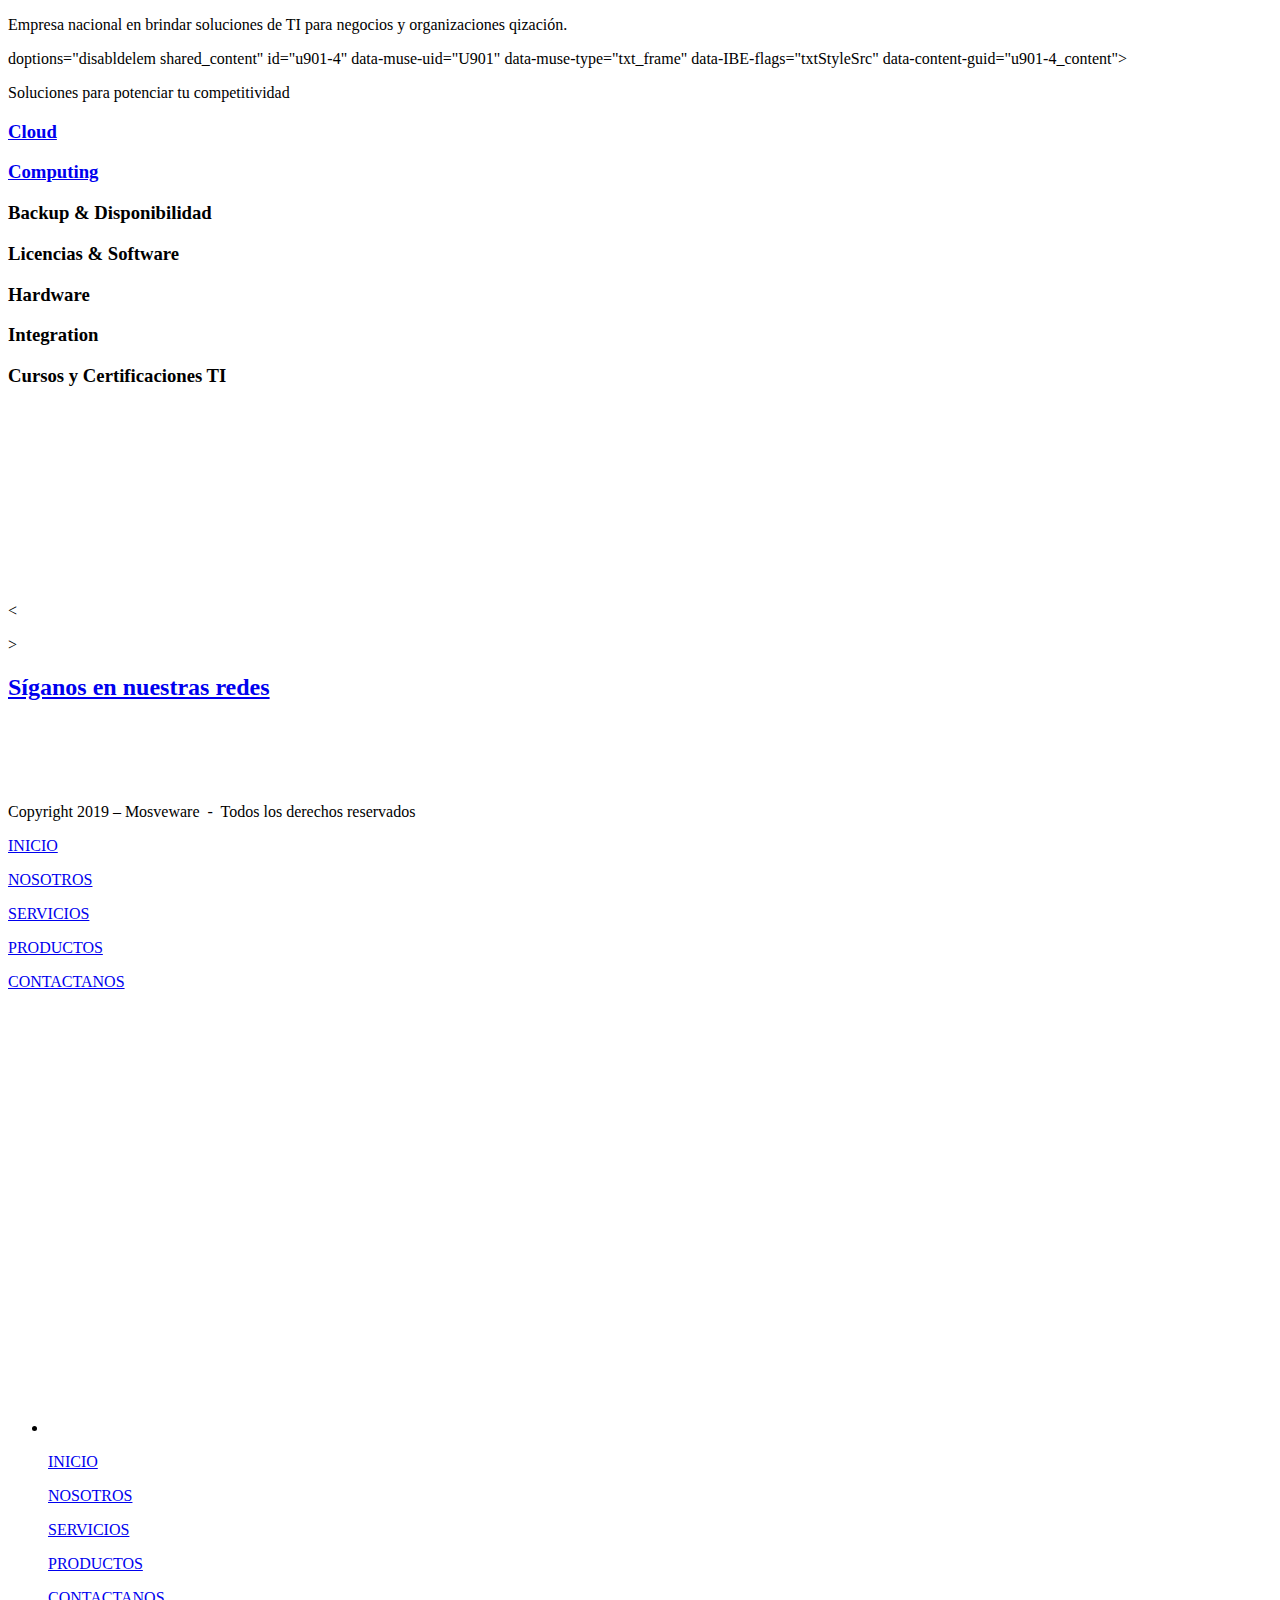
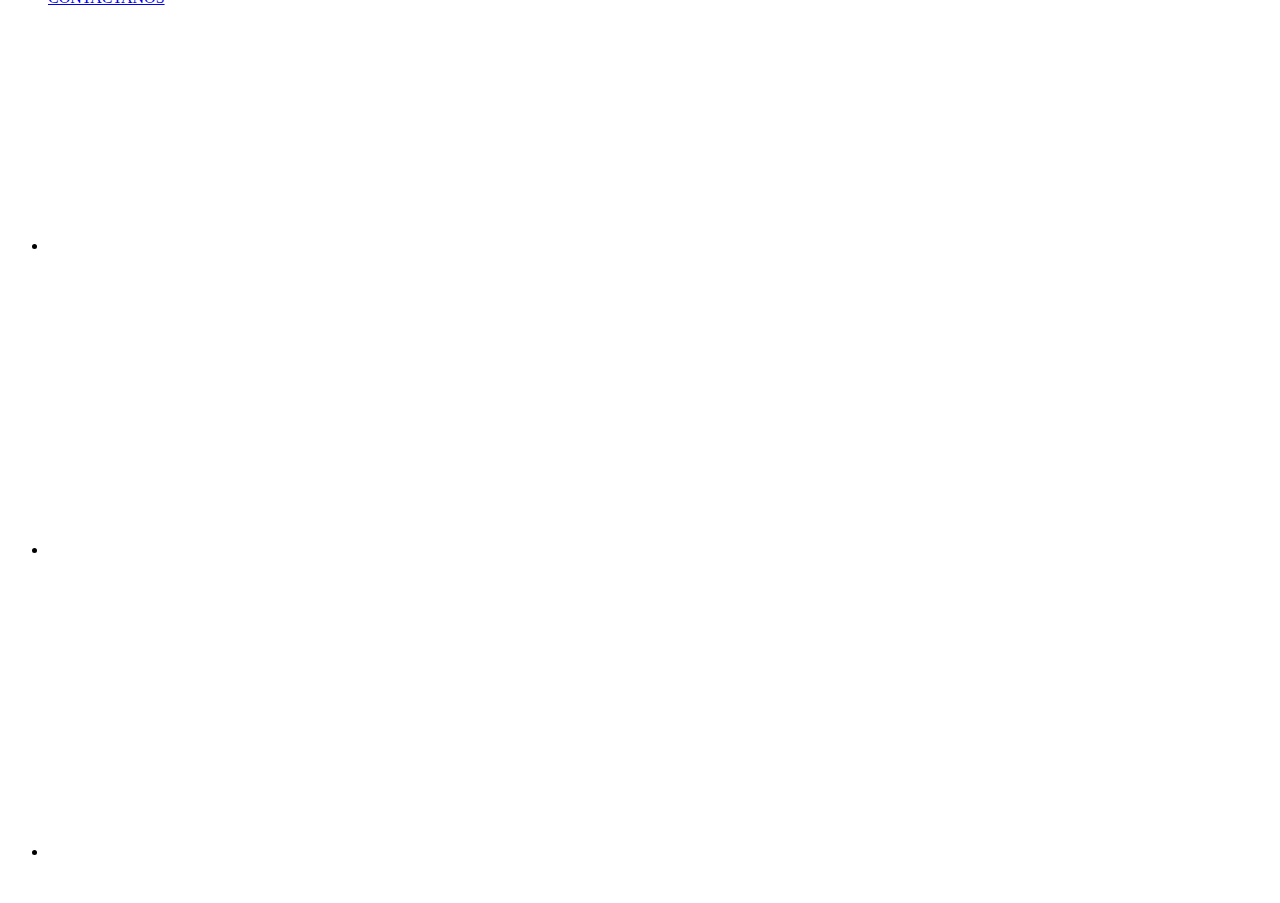
<file: index.html>
<!DOCTYPE html>
<html class="nojs html css_verticalspacer" lang=
  <link rel="stylesheet" type="text/css" href="css/site_global.css?crc=4213517094"/>
  <link rred_content" id="u864-4" data-muse-uid="U864" data-muse-type="txt_frame" data-IBE-flags="txtStyleSrc" data-content-guid="u864-4_content"><!-- content -->
           <p id="u864-2">Empresa nacional en brindar soluciones de TI para negocios y organizaciones qización.</p>
          </div>
          <!-- /m_editable -->
         </div>
         <div class="museBGSize grpelem shared_content" id="u846" data-content-guid="u846_content"><!-- simple frame --></div>
        </div>
       </div>
      </div>
     </div>
     <div class="clearfix colelem" id="pu870"><!-- group -->
      <div class="browser_width grpelem shared_content" id="u870-bw" data-content-guid="u870-bw_content">
       <div class="museBGSize" id="u870"><!-- simple frame --></div>
      </div>doptions="disabldelem shared_content" id="u901-4" data-muse-uid="U901" data-muse-type="txt_frame" data-IBE-flags="txtStyleSrc" data-content-guid="u901-4_content"><!-- content -->
          <p id="u901-2">Soluciones para potenciar tu competitividad</p>
         </div>
         <!-- /m_editable -->
         <div class="clearfix colelem shared_content" id="u8281" data-content-guid="u8281_content"><!-- group -->
          <!-- m_editable region-id="editable-static-tag-U913" template="index.html" data-type="html" data-ice-options="clickable" data-ice-editable="link" -->
          <a class="nonblock nontext transition museBGSize clearfix grpelem shared_content" id="u913" href="cloud.html" data-href="page:U6173" data-muse-uid="U913" data-content-guid="u913_content"><!-- group --><!-- m_editable region-id="editable-static-tag-U1017-BP_infinity" template="index.html" data-type="html" data-ice-options="disableImageResize,link,txtStyleTarget" --><div class="clearfix grpelem" id="u1017-6" data-muse-uid="U1017" data-muse-type="txt_frame" data-IBE-flags="txtStyleSrc"><!-- content --><h3>Cloud</h3><h3>Computing</h3></div><!-- /m_editable --></a>
          <!-- /m_editable -->
          <div class="museBGSize transition clearfix grpelem shared_content" id="u907" data-content-guid="u907_content"><!-- group -->
           <!-- m_editable region-id="editable-static-tag-U1051-BP_infinity" template="index.html" data-type="html" data-ice-options="disableImageResize,link,txtStyleTarget" -->
           <div class="clearfix grpelem" id="u1051-4" data-muse-uid="U1051" data-muse-type="txt_frame" data-IBE-flags="txtStyleSrc"><!-- content -->
            <h3>Backup &amp; Disponibilidad</h3>
           </div>
           <!-- /m_editable -->
          </div>
          <div class="museBGSize transition clearfix grpelem shared_content" id="u1071" data-content-guid="u1071_content"><!-- group -->
           <!-- m_editable region-id="editable-static-tag-U1088-BP_infinity" template="index.html" data-type="html" data-ice-options="disableImageResize,link,txtStyleTarget" -->
           <div class="clearfix grpelem" id="u1088-4" data-muse-uid="U1088" data-muse-type="txt_frame" data-IBE-flags="txtStyleSrc"><!-- content -->
            <h3>Licencias &amp; Software</h3>
           </div>
           <!-- /m_editable -->
          </div>
          <div class="museBGSize transition clearfix grpelem shared_content" id="u910" data-content-guid="u910_content"><!-- group -->
           <!-- m_editable region-id="editable-static-tag-U1068-BP_infinity" template="index.html" data-type="html" data-ice-options="disableImageResize,link,txtStyleTarget" -->
           <div class="clearfix grpelem" id="u1068-6" data-muse-uid="U1068" data-muse-type="txt_frame" data-IBE-flags="txtStyleSrc"><!-- content -->
            <h3>Hardware</h3>
            <h3>Integration</h3>
           </div>
           <!-- /m_editable -->
          </div>
          <div class="museBGSize transition clearfix grpelem shared_content" id="u904" data-content-guid="u904_content"><!-- group -->
           <!-- m_editable region-id="editable-static-tag-U1034-BP_infinity" template="index.html" data-type="html" data-ice-options="disableImageResize,link,txtStyleTarget" -->
           <div class="clearfix grpelem" id="u1034-4" data-muse-uid="U1034" data-muse-type="txt_frame" data-IBE-flags="txtStyleSrc"><!-- content -->
            <h3>Cursos y Certificaciones TI</h3>
           </div>
           <!-- /m_editable -->
          </div>
         </div>
        </div>
       </div>
      </div>
     </div>
     <div class="browser_width colelem" id="u1126-bw">
      <div id="u1126"><!-- group -->
       <div class="clearfix" id="u1126_align_to_page">
        <div class="SlideShowWidget clearfix grpelem" id="slideshowu1715"><!-- none box -->
         <div class="popup_anchor" id="u1723popup">
          <div class="SlideShowContentPanel clearfix" id="u1723"><!-- stack box -->
           <!-- m_editable region-id="editable-static-tag-U5831-BP_infinity" template="index.html" data-type="image" data-ice-options="srcAttr=data-src" -->
           <div class="SSSlide clip_frame grpelem" id="u5831" data-muse-uid="U5831" data-muse-type="img_frame"><!-- image -->
            <img class="block ImageInclude" id="u5831_img" data-src="images/productos-10.jpg?crc=3932000800" src="images/blank.gif?crc=4208392903" alt="" data-width="806" data-height="455" data-muse-src="images/productos-10.jpg?crc=3932000800"/>
           </div>
           <!-- /m_editable -->
           <!-- m_editable region-id="editable-static-tag-U5306-BP_infinity" template="index.html" data-type="image" data-ice-options="srcAttr=data-src" -->
           <div class="SSSlide invi clip_frame grpelem" id="u5306" data-muse-uid="U5306" data-muse-type="img_frame"><!-- image -->
            <img class="block ImageInclude" id="u5306_img" data-src="images/productos-03.jpg?crc=388399754" src="images/blank.gif?crc=4208392903" alt="" data-width="806" data-height="455" data-muse-src="images/productos-03.jpg?crc=388399754"/>
           </div>
           <!-- /m_editable -->
           <!-- m_editable region-id="editable-static-tag-U1726-BP_infinity" template="index.html" data-type="image" data-ice-options="srcAttr=data-src" -->
           <div class="SSSlide invi clip_frame grpelem" id="u1726" data-muse-uid="U1726" data-muse-type="img_frame"><!-- image -->
            <img class="block ImageInclude" id="u1726_img" data-src="images/productos_mesa%20de%20trabajo%201.jpg?crc=73612922" src="images/blank.gif?crc=4208392903" alt="" data-width="806" data-height="455" data-muse-src="images/productos_mesa%20de%20trabajo%201.jpg?crc=73612922"/>
           </div>
           <!-- /m_editable -->
           <!-- m_editable region-id="editable-static-tag-U5231-BP_infinity" template="index.html" data-type="image" data-ice-options="srcAttr=data-src" -->
           <div class="SSSlide invi clip_frame grpelem" id="u5231" data-muse-uid="U5231" data-muse-type="img_frame"><!-- image -->
            <img class="block ImageInclude" id="u5231_img" data-src="images/productos-02.jpg?crc=239076273" src="images/blank.gif?crc=4208392903" alt="" data-width="806" data-height="455" data-muse-src="images/productos-02.jpg?crc=239076273"/>
           </div>
           <!-- /m_editable -->
           <!-- m_editable region-id="editable-static-tag-U5381-BP_infinity" template="index.html" data-type="image" data-ice-options="srcAttr=data-src" -->
           <div class="SSSlide invi clip_frame grpelem" id="u5381" data-muse-uid="U5381" data-muse-type="img_frame"><!-- image -->
            <img class="block ImageInclude" id="u5381_img" data-src="images/productos-04.jpg?crc=3959471475" src="images/blank.gif?crc=4208392903" alt="" data-width="806" data-height="455" data-muse-src="images/productos-04.jpg?crc=3959471475"/>
           </div>
           <!-- /m_editable -->
           <!-- m_editable region-id="editable-static-tag-U5456-BP_infinity" template="index.html" data-type="image" data-ice-options="srcAttr=data-src" -->
           <div class="SSSlide invi clip_frame grpelem" id="u5456" data-muse-uid="U5456" data-muse-type="img_frame"><!-- image -->
            <img class="block ImageInclude" id="u5456_img" data-src="images/productos-05.jpg?crc=4048248231" src="images/blank.gif?crc=4208392903" alt="" data-width="806" data-height="455" data-muse-src="images/productos-05.jpg?crc=4048248231"/>
           </div>
           <!-- /m_editable -->
           <!-- m_editable region-id="editable-static-tag-U5531-BP_infinity" template="index.html" data-type="image" data-ice-options="srcAttr=data-src" -->
           <div class="SSSlide invi clip_frame grpelem" id="u5531" data-muse-uid="U5531" data-muse-type="img_frame"><!-- image -->
            <img class="block ImageInclude" id="u5531_img" data-src="images/productos-06.jpg?crc=3810497227" src="images/blank.gif?crc=4208392903" alt="" data-width="806" data-height="455" data-muse-src="images/productos-06.jpg?crc=3810497227"/>
           </div>
           <!-- /m_editable -->
           <!-- m_editable region-id="editable-static-tag-U5681-BP_infinity" template="index.html" data-type="image" data-ice-options="srcAttr=data-src" -->
           <div class="SSSlide invi clip_frame grpelem" id="u5681" data-muse-uid="U5681" data-muse-type="img_frame"><!-- image -->
            <img class="block ImageInclude" id="u5681_img" data-src="images/productos-08.jpg?crc=3977433416" src="images/blank.gif?crc=4208392903" alt="" data-width="806" data-height="455" data-muse-src="images/productos-08.jpg?crc=3977433416"/>
           </div>
           <!-- /m_editable -->
           <!-- m_editable region-id="editable-static-tag-U5756-BP_infinity" template="index.html" data-type="image" data-ice-options="srcAttr=data-src" -->
           <div class="SSSlide invi clip_frame grpelem" id="u5756" data-muse-uid="U5756" data-muse-type="img_frame"><!-- image -->
            <img class="block ImageInclude" id="u5756_img" data-src="images/productos-09.jpg?crc=3943089539" src="images/blank.gif?crc=4208392903" alt="" data-width="806" data-height="455" data-muse-src="images/productos-09.jpg?crc=3943089539"/>
           </div>
           <!-- /m_editable -->
           <!-- m_editable region-id="editable-static-tag-U5606-BP_infinity" template="index.html" data-type="image" data-ice-options="srcAttr=data-src" -->
           <div class="SSSlide invi clip_frame grpelem" id="u5606" data-muse-uid="U5606" data-muse-type="img_frame"><!-- image -->
            <img class="block ImageInclude" id="u5606_img" data-src="images/productos-07.jpg?crc=391675856" src="images/blank.gif?crc=4208392903" alt="" data-width="806" data-height="455" data-muse-src="images/productos-07.jpg?crc=391675856"/>
           </div>
           <!-- /m_editable -->
          </div>
         </div>
         <div class="popup_anchor" id="u1738-4popup">
          <!-- m_editable region-id="editable-static-tag-U1738-BP_infinity" template="index.html" data-type="html" data-ice-options="disableImageResize,link,clickable,txtStyleTarget" -->
          <div class="SSPreviousButton clearfix" id="u1738-4" data-muse-uid="U1738" data-muse-type="txt_frame" data-IBE-flags="txtStyleSrc"><!-- content -->
           <p id="u1738-2" class="shared_content" data-content-guid="u1738-2_content"><span id="u1738">&lt;</span></p>
          </div>
          <!-- /m_editable -->
         </div>
         <div class="popup_anchor" id="u1720-4popup">
          <!-- m_editable region-id="editable-static-tag-U1720-BP_infinity" template="index.html" data-type="html" data-ice-options="disableImageResize,link,clickable,txtStyleTarget" -->
          <div class="SSNextButton clearfix" id="u1720-4" data-muse-uid="U1720" data-muse-type="txt_frame" data-IBE-flags="txtStyleSrc"><!-- content -->
           <p id="u1720-2" class="shared_content" data-content-guid="u1720-2_content"><span id="u1720">&gt;</span></p>
          </div>
          <!-- /m_editable -->
         </div>
        </div>
       </div>
      </div>
     </div>
     <div class="browser_width colelem shared_content" id="u2263-bw" data-content-guid="u2263-bw_content">
      <div id="u2263"><!-- column -->
       <div class="clearfix" id="u2263_align_to_page">
        <!-- m_editable region-id="editable-static-tag-U2432-BP_infinity" template="index.html" data-type="html" data-ice-options="disableImageResize,link,clickable" data-ice-editable="link" -->
        <a class="nonblock nontext clearfix colelem shared_content" id="u2432-4" href="mailto:informeslimas@mosveware.pe" target="_blank" data-muse-uid="U2432" data-muse-type="txt_frame" data-content-guid="u2432-4_content"><!-- content --><h2 id="u2432-2">Síganos en nuestras redes</h2></a>
        <!-- /m_editable -->
        <div class="clearfix colelem" id="u8308"><!-- group -->
         <!-- m_editable region-id="editable-static-tag-U2411-BP_infinity" template="index.html" data-type="html" data-ice-options="clickable" data-ice-editable="link" -->
         <a class="nonblock nontext clip_frame grpelem" id="u2411" href="https://www.facebook.com/mosveware/" target="_blank" data-muse-uid="U2411"><!-- svg --><img class="svg temp_no_img_src" id="u2407" data-orig-src="images/iconos_mesa-de-trabajo-1.svg?crc=143826942" width="30" height="29" alt="" data-mu-svgfallback="images/iconos_mesa%20de%20trabajo%201_poster_.png?crc=3987609485" src="images/blank.gif?crc=4208392903"/></a>
         <!-- /m_editable -->
         <!-- m_editable region-id="editable-static-tag-U2367-BP_infinity" template="index.html" data-type="html" data-ice-options="clickable" data-ice-editable="link" -->
         <a class="nonblock nontext clip_frame grpelem" id="u2367" href="https://www.instagram.com/mosveware/" target="_blank" data-muse-uid="U2367"><!-- svg --><img class="svg temp_no_img_src" id="u2363" data-orig-src="images/iconos-02.svg?crc=403315089" width="30" height="29" alt="" data-mu-svgfallback="images/iconos-02_poster_.png?crc=442012599" src="images/blank.gif?crc=4208392903"/></a>
         <!-- /m_editable -->
         <!-- m_editable region-id="editable-static-tag-U2379-BP_infinity" template="index.html" data-type="html" data-ice-options="clickable" data-ice-editable="link" -->
         <a class="nonblock nontext clip_frame grpelem" id="u2379" href="https://www.youtube.com/channel/UCwKM-wbf693nrQa_CWi4wtg" target="_blank" data-muse-uid="U2379"><!-- svg --><img class="svg temp_no_img_src" id="u2375" data-orig-src="images/iconos-04.svg?crc=4116793172" width="30" height="29" alt="" data-mu-svgfallback="images/iconos-04_poster_.png?crc=3959603044" src="images/blank.gif?crc=4208392903"/></a>
         <!-- /m_editable -->
         <!-- m_editable region-id="editable-static-tag-U2373-BP_infinity" template="index.html" data-type="html" data-ice-options="clickable" data-ice-editable="link" -->
         <a class="nonblock nontext clip_frame grpelem" id="u2373" href="https://wa.me/51912572450" target="_blank" data-muse-uid="U2373"><!-- svg --><img class="svg temp_no_img_src" id="u2369" data-orig-src="images/iconos-03.svg?crc=458757550" width="30" height="29" alt="" data-mu-svgfallback="images/iconos-03_poster_.png?crc=4280576319" src="images/blank.gif?crc=4208392903"/></a>
         <!-- /m_editable -->
         <div class="clip_frame grpelem" id="u2385"><!-- svg -->
          <img class="svg temp_no_img_src" id="u2381" data-orig-src="images/iconos-05.svg?crc=373107443" width="30" height="29" alt="" data-mu-svgfallback="images/iconos-05_poster_.png?crc=3982968499" src="images/blank.gif?crc=4208392903"/>
         </div>
        </div>
        <div class="colelem shared_content" id="u2429" data-content-guid="u2429_content"><!-- simple frame --></div>
        <!-- m_editable region-id="editable-static-tag-U2266-BP_infinity" template="index.html" data-type="html" data-ice-options="disableImageResize,link,txtStyleTarget" -->
        <div class="clearfix colelem shared_content" id="u2266-4" data-muse-uid="U2266" data-muse-type="txt_frame" data-IBE-flags="txtStyleSrc" data-content-guid="u2266-4_content"><!-- content -->
         <p id="u2266-2">Copyright 2019 – Mosveware&nbsp; -&nbsp; Todos los derechos reservados</p>
        </div>
        <!-- /m_editable -->
       </div>
      </div>
     </div>
    </div>
    <div class="clearfix grpelem" id="pu812"><!-- group -->
     <div class="browser_width mse_pre_init shared_content" id="u812-bw" data-content-guid="u812-bw_content">
      <div class="gradient" id="u812"><!-- simple frame --></div>
     </div>
     <div class="museBGSize mse_pre_init shared_content" id="u255" data-content-guid="u255_content"><!-- simple frame --></div>
     <nav class="MenuBar clearfix mse_pre_init" id="menuu513"><!-- horizontal box -->
      <div class="MenuItemContainer clearfix grpelem" id="u521"><!-- vertical box -->
       <!-- m_editable region-id="editable-static-tag-U524" template="index.html" data-type="html" data-ice-options="clickable" data-ice-editable="link" -->
       <a class="nonblock nontext MenuItem MenuItemWithSubMenu anim_swing clearfix colelem" id="u524" href="index.html#inicio" data-href="anchor:U82:U266" data-muse-uid="U524"><!-- horizontal box --><!-- m_editable region-id="editable-static-tag-U525-BP_infinity" template="index.html" data-type="html" data-ice-options="disableImageResize,link,clickable" --><div class="MenuItemLabel NoWrap clearfix grpelem" id="u525-4" data-muse-uid="U525" data-muse-type="txt_frame"><!-- content --><p class="shared_content" data-content-guid="u525-4_0_content">INICIO</p></div><!-- /m_editable --></a>
       <!-- /m_editable -->
      </div>
      <div class="MenuItemContainer clearfix grpelem" id="u699"><!-- vertical box -->
       <!-- m_editable region-id="editable-static-tag-U700" template="index.html" data-type="html" data-ice-options="clickable" data-ice-editable="link" -->
       <a class="nonblock nontext MenuItem MenuItemWithSubMenu anim_swing clearfix colelem" id="u700" href="index.html#nosotros" data-href="anchor:U82:U752" data-muse-uid="U700"><!-- horizontal box --><!-- m_editable region-id="editable-static-tag-U701-BP_infinity" template="index.html" data-type="html" data-ice-options="disableImageResize,link,clickable" --><div class="MenuItemLabel NoWrap clearfix grpelem" id="u701-4" data-muse-uid="U701" data-muse-type="txt_frame"><!-- content --><p class="shared_content" data-content-guid="u701-4_0_content">NOSOTROS</p></div><!-- /m_editable --></a>
       <!-- /m_editable -->
      </div>
      <div class="MenuItemContainer clearfix grpelem" id="u671"><!-- vertical box -->
       <!-- m_editable region-id="editable-static-tag-U672" template="index.html" data-type="html" data-ice-options="clickable" data-ice-editable="link" -->
       <a class="nonblock nontext MenuItem MenuItemWithSubMenu anim_swing clearfix colelem" id="u672" href="index.html#servicios" data-href="anchor:U82:U898" data-muse-uid="U672"><!-- horizontal box --><!-- m_editable region-id="editable-static-tag-U673-BP_infinity" template="index.html" data-type="html" data-ice-options="disableImageResize,link,clickable" --><div class="MenuItemLabel NoWrap clearfix grpelem" id="u673-4" data-muse-uid="U673" data-muse-type="txt_frame"><!-- content --><p class="shared_content" data-content-guid="u673-4_0_content">SERVICIOS</p></div><!-- /m_editable --></a>
       <!-- /m_editable -->
      </div>
      <div class="MenuItemContainer clearfix grpelem" id="u643"><!-- vertical box -->
       <!-- m_editable region-id="editable-static-tag-U644" template="index.html" data-type="html" data-ice-options="clickable" data-ice-editable="link" -->
       <a class="nonblock nontext MenuItem MenuItemWithSubMenu anim_swing clearfix colelem" id="u644" href="index.html#producto" data-href="anchor:U82:U1891" data-muse-uid="U644"><!-- horizontal box --><!-- m_editable region-id="editable-static-tag-U645-BP_infinity" template="index.html" data-type="html" data-ice-options="disableImageResize,link,clickable" --><div class="MenuItemLabel NoWrap clearfix grpelem" id="u645-4" data-muse-uid="U645" data-muse-type="txt_frame"><!-- content --><p class="shared_content" data-content-guid="u645-4_0_content">PRODUCTOS</p></div><!-- /m_editable --></a>
       <!-- /m_editable -->
      </div>
      <div class="MenuItemContainer clearfix grpelem" id="u615"><!-- vertical box -->
       <!-- m_editable region-id="editable-static-tag-U616" template="index.html" data-type="html" data-ice-options="clickable" data-ice-editable="link" -->
       <a class="nonblock nontext MenuItem MenuItemWithSubMenu clearfix colelem" id="u616" href="assets/contacto.html" data-href="upload:U4990" data-muse-uid="U616"><!-- horizontal box --><!-- m_editable region-id="editable-static-tag-U617-BP_infinity" template="index.html" data-type="html" data-ice-options="disableImageResize,link,clickable" --><div class="MenuItemLabel NoWrap clearfix grpelem" id="u617-4" data-muse-uid="U617" data-muse-type="txt_frame"><!-- content --><p class="shared_content" data-content-guid="u617-4_0_content">CONTACTANOS</p></div><!-- /m_editable --></a>
       <!-- /m_editable -->
      </div>
     </nav>
    </div>
    <div class="verticalspacer" data-offset-top="3369" data-content-above-spacer="3369" data-content-below-spacer="0"></div>
   </div>
   <div class="preload_images">
    <img class="preload temp_no_img_src" data-orig-src="images/cloud-02.jpg?crc=314122728" alt="" src="images/blank.gif?crc=4208392903"/>
    <img class="preload temp_no_img_src" data-orig-src="images/backup%20-%20disponibilidad-02.jpg?crc=253016065" alt="" src="images/blank.gif?crc=4208392903"/>
    <img class="preload temp_no_img_src" data-orig-src="images/licencias%20-%20software-02.jpg?crc=407853433" alt="" src="images/blank.gif?crc=4208392903"/>
    <img class="preload temp_no_img_src" data-orig-src="images/hardware%20integration-02.jpg?crc=179483410" alt="" src="images/blank.gif?crc=4208392903"/>
    <img class="preload temp_no_img_src" data-orig-src="images/cursos%20y%20certificaciones%20ti-02.jpg?crc=156349573" alt="" src="images/blank.gif?crc=4208392903"/>
   </div>
  </div>
  <div class="breakpoint" id="bp_1200" data-min-width="1001" data-max-width="1200"><!-- responsive breakpoint node -->
   <div class="clearfix temp_no_id" data-orig-id="page"><!-- group -->
    <div class="clearfix grpelem temp_no_id" data-orig-id="ppu95"><!-- column -->
     <div class="clearfix colelem temp_no_id" data-orig-id="pu95"><!-- group -->
      <span class="browser_width grpelem placeholder" data-placeholder-for="u95-bw_content"><!-- placeholder node --></span>
      <div class="browser_width grpelem temp_no_id" data-orig-id="u8364-bw">
       <div class="gradient temp_no_id" data-orig-id="u8364"><!-- group -->
        <div class="clearfix temp_no_id" data-orig-id="u8364_align_to_page">
         <span class="anchor_item grpelem placeholder" data-placeholder-for="inicio_content"><!-- placeholder node --></span>
         <span class="clearfix grpelem placeholder" data-placeholder-for="u4961_content"><!-- placeholder node --></span>
        </div>
       </div>
      </div>
     </div>
     <div class="browser_width colelem temp_no_id" data-orig-id="u727-bw">
      <div class="museBGSize temp_no_id" data-orig-id="u727"><!-- group -->
       <div class="clearfix temp_no_id" data-orig-id="u727_align_to_page">
        <span class="anchor_item grpelem placeholder" data-placeholder-for="nosotros_content"><!-- placeholder node --></span>
        <div class="clearfix grpelem" id="pu861-6"><!-- column -->
         <!-- m_editable region-id="editable-static-tag-U861-BP_1200" template="index.html" data-type="html" data-ice-options="disableImageResize,link,txtStyleTarget" -->
         <span class="clearfix colelem placeholder" data-placeholder-for="u861-6_content"><!-- placeholder node --></span>
         <!-- /m_editable -->
         <!-- m_editable region-id="editable-static-tag-U864-BP_1200" template="index.html" data-type="html" data-ice-options="disableImageResize,link,txtStyleTarget" -->
         <span class="Estilo-de-p-rrafo clearfix colelem placeholder" data-placeholder-for="u864-4_content"><!-- placeholder node --></span>
         <!-- /m_editable -->
         <!-- m_editable region-id="editable-static-tag-U867-BP_1200" template="index.html" data-type="html" data-ice-options="disableImageResize,link,txtStyleTarget" -->
         <span class="Estilo-de-p-rrafo clearfix colelem placeholder" data-placeholder-for="u867-4_content"><!-- placeholder node --></span>
         <!-- /m_editable -->
        </div>
        <span class="museBGSize grpelem placeholder" data-placeholder-for="u846_content"><!-- placeholder node --></span>
       </div>
      </div>
     </div>
     <div class="clearfix colelem temp_no_id" data-orig-id="pu870"><!-- group -->
      <span class="browser_width grpelem placeholder" data-placeholder-for="u870-bw_content"><!-- placeholder node --></span>
      <div class="browser_width grpelem temp_no_id" data-orig-id="u873-bw">
       <div class="rgba-background temp_no_id" data-orig-id="u873"><!-- group -->
        <div class="clearfix temp_no_id" data-orig-id="u873_align_to_page">
         <span class="anchor_item grpelem placeholder" data-placeholder-for="servicios_content"><!-- placeholder node --></span>
         <div class="clearfix grpelem" id="pu892-4"><!-- column -->
          <!-- m_editable region-id="editable-static-tag-U892-BP_1200" template="index.html" data-type="html" data-ice-options="disableImageResize,link,txtStyleTarget" -->
          <span class="SUBTITULO-H2 clearfix colelem placeholder" data-placeholder-for="u892-4_content"><!-- placeholder node --></span>
          <!-- /m_editable -->
          <!-- m_editable region-id="editable-static-tag-U901-BP_1200" template="index.html" data-type="html" data-ice-options="disableImageResize,link,txtStyleTarget" -->
          <span class="clearfix colelem placeholder" data-placeholder-for="u901-4_content"><!-- placeholder node --></span>
          <!-- /m_editable -->
          <span class="clearfix colelem placeholder" data-placeholder-for="u8281_content"><!-- placeholder node --></span>
         </div>
        </div>
       </div>
      </div>
     </div>
     <div class="browser_width colelem temp_no_id" data-orig-id="u1126-bw">
      <div class="temp_no_id" data-orig-id="u1126"><!-- group -->
       <div class="clearfix temp_no_id" data-orig-id="u1126_align_to_page">
        <span class="anchor_item grpelem placeholder" data-placeholder-for="producto_content"><!-- placeholder node --></span>
        <div class="SlideShowWidget clearfix grpelem temp_no_id" data-orig-id="slideshowu1715"><!-- none box -->
         <div class="popup_anchor temp_no_id" data-orig-id="u1723popup">
          <div class="SlideShowContentPanel clearfix temp_no_id" data-orig-id="u1723"><!-- stack box -->
           <!-- m_editable region-id="editable-static-tag-U5831-BP_1200" template="index.html" data-type="image" data-ice-options="srcAttr=data-src" -->
           <div class="SSSlide clip_frame grpelem temp_no_id" data-muse-uid="U5831" data-muse-type="img_frame" data-orig-id="u5831"><!-- image -->
            <img class="block ImageInclude temp_no_id" data-src="images/productos-10.jpg?crc=3932000800" src="images/blank.gif?crc=4208392903" alt="" data-width="806" data-height="455" data-muse-src="images/productos-10.jpg?crc=3932000800" data-orig-id="u5831_img"/>
           </div>
           <!-- /m_editable -->
           <!-- m_editable region-id="editable-static-tag-U5306-BP_1200" template="index.html" data-type="image" data-ice-options="srcAttr=data-src" -->
           <div class="SSSlide invi clip_frame grpelem temp_no_id" data-muse-uid="U5306" data-muse-type="img_frame" data-orig-id="u5306"><!-- image -->
            <img class="block ImageInclude temp_no_id" data-src="images/productos-03.jpg?crc=388399754" src="images/blank.gif?crc=4208392903" alt="" data-width="806" data-height="455" data-muse-src="images/productos-03.jpg?crc=388399754" data-orig-id="u5306_img"/>
           </div>
           <!-- /m_editable -->
           <!-- m_editable region-id="editable-static-tag-U1726-BP_1200" template="index.html" data-type="image" data-ice-options="srcAttr=data-src" -->
           <div class="SSSlide invi clip_frame grpelem temp_no_id" data-muse-uid="U1726" data-muse-type="img_frame" data-orig-id="u1726"><!-- image -->
            <img class="block ImageInclude temp_no_id" data-src="images/productos_mesa%20de%20trabajo%201.jpg?crc=73612922" src="images/blank.gif?crc=4208392903" alt="" data-width="806" data-height="455" data-muse-src="images/productos_mesa%20de%20trabajo%201.jpg?crc=73612922" data-orig-id="u1726_img"/>
           </div>
           <!-- /m_editable -->
           <!-- m_editable region-id="editable-static-tag-U5231-BP_1200" template="index.html" data-type="image" data-ice-options="srcAttr=data-src" -->
           <div class="SSSlide invi clip_frame grpelem temp_no_id" data-muse-uid="U5231" data-muse-type="img_frame" data-orig-id="u5231"><!-- image -->
            <img class="block ImageInclude temp_no_id" data-src="images/productos-02.jpg?crc=239076273" src="images/blank.gif?crc=4208392903" alt="" data-width="806" data-height="455" data-muse-src="images/productos-02.jpg?crc=239076273" data-orig-id="u5231_img"/>
           </div>
           <!-- /m_editable -->
           <!-- m_editable region-id="editable-static-tag-U5381-BP_1200" template="index.html" data-type="image" data-ice-options="srcAttr=data-src" -->
           <div class="SSSlide invi clip_frame grpelem temp_no_id" data-muse-uid="U5381" data-muse-type="img_frame" data-orig-id="u5381"><!-- image -->
            <img class="block ImageInclude temp_no_id" data-src="images/productos-04.jpg?crc=3959471475" src="images/blank.gif?crc=4208392903" alt="" data-width="806" data-height="455" data-muse-src="images/productos-04.jpg?crc=3959471475" data-orig-id="u5381_img"/>
           </div>
           <!-- /m_editable -->
           <!-- m_editable region-id="editable-static-tag-U5456-BP_1200" template="index.html" data-type="image" data-ice-options="srcAttr=data-src" -->
           <div class="SSSlide invi clip_frame grpelem temp_no_id" data-muse-uid="U5456" data-muse-type="img_frame" data-orig-id="u5456"><!-- image -->
            <img class="block ImageInclude temp_no_id" data-src="images/productos-05.jpg?crc=4048248231" src="images/blank.gif?crc=4208392903" alt="" data-width="806" data-height="455" data-muse-src="images/productos-05.jpg?crc=4048248231" data-orig-id="u5456_img"/>
           </div>
           <!-- /m_editable -->
           <!-- m_editable region-id="editable-static-tag-U5531-BP_1200" template="index.html" data-type="image" data-ice-options="srcAttr=data-src" -->
           <div class="SSSlide invi clip_frame grpelem temp_no_id" data-muse-uid="U5531" data-muse-type="img_frame" data-orig-id="u5531"><!-- image -->
            <img class="block ImageInclude temp_no_id" data-src="images/productos-06.jpg?crc=3810497227" src="images/blank.gif?crc=4208392903" alt="" data-width="806" data-height="455" data-muse-src="images/productos-06.jpg?crc=3810497227" data-orig-id="u5531_img"/>
           </div>
           <!-- /m_editable -->
           <!-- m_editable region-id="editable-static-tag-U5681-BP_1200" template="index.html" data-type="image" data-ice-options="srcAttr=data-src" -->
           <div class="SSSlide invi clip_frame grpelem temp_no_id" data-muse-uid="U5681" data-muse-type="img_frame" data-orig-id="u5681"><!-- image -->
            <img class="block ImageInclude temp_no_id" data-src="images/productos-08.jpg?crc=3977433416" src="images/blank.gif?crc=4208392903" alt="" data-width="806" data-height="455" data-muse-src="images/productos-08.jpg?crc=3977433416" data-orig-id="u5681_img"/>
           </div>
           <!-- /m_editable -->
           <!-- m_editable region-id="editable-static-tag-U5756-BP_1200" template="index.html" data-type="image" data-ice-options="srcAttr=data-src" -->
           <div class="SSSlide invi clip_frame grpelem temp_no_id" data-muse-uid="U5756" data-muse-type="img_frame" data-orig-id="u5756"><!-- image -->
            <img class="block ImageInclude temp_no_id" data-src="images/productos-09.jpg?crc=3943089539" src="images/blank.gif?crc=4208392903" alt="" data-width="806" data-height="455" data-muse-src="images/productos-09.jpg?crc=3943089539" data-orig-id="u5756_img"/>
           </div>
           <!-- /m_editable -->
           <!-- m_editable region-id="editable-static-tag-U5606-BP_1200" template="index.html" data-type="image" data-ice-options="srcAttr=data-src" -->
           <div class="SSSlide invi clip_frame grpelem temp_no_id" data-muse-uid="U5606" data-muse-type="img_frame" data-orig-id="u5606"><!-- image -->
            <img class="block ImageInclude temp_no_id" data-src="images/productos-07.jpg?crc=391675856" src="images/blank.gif?crc=4208392903" alt="" data-width="806" data-height="455" data-muse-src="images/productos-07.jpg?crc=391675856" data-orig-id="u5606_img"/>
           </div>
           <!-- /m_editable -->
          </div>
         </div>
         <div class="popup_anchor temp_no_id" data-orig-id="u1738-4popup">
          <!-- m_editable region-id="editable-static-tag-U1738-BP_1200" template="index.html" data-type="html" data-ice-options="disableImageResize,link,clickable,txtStyleTarget" -->
          <div class="SSPreviousButton clearfix temp_no_id" data-muse-uid="U1738" data-muse-type="txt_frame" data-IBE-flags="txtStyleSrc" data-orig-id="u1738-4"><!-- content -->
           <span class="placeholder" data-placeholder-for="u1738-2_content"><!-- placeholder node --></span>
          </div>
          <!-- /m_editable -->
         </div>
         <div class="popup_anchor temp_no_id" data-orig-id="u1720-4popup">
          <!-- m_editable region-id="editable-static-tag-U1720-BP_1200" template="index.html" data-type="html" data-ice-options="disableImageResize,link,clickable,txtStyleTarget" -->
          <div class="SSNextButton clearfix temp_no_id" data-muse-uid="U1720" data-muse-type="txt_frame" data-IBE-flags="txtStyleSrc" data-orig-id="u1720-4"><!-- content -->
           <span class="placeholder" data-placeholder-for="u1720-2_content"><!-- placeholder node --></span>
          </div>
          <!-- /m_editable -->
         </div>
        </div>
       </div>
      </div>
     </div>
     <span class="browser_width colelem placeholder" data-placeholder-for="u2263-bw_content"><!-- placeholder node --></span>
    </div>
    <div class="clearfix grpelem temp_no_id" data-orig-id="pu812"><!-- group -->
     <span class="browser_width mse_pre_init placeholder" data-placeholder-for="u812-bw_content"><!-- placeholder node --></span>
     <span class="museBGSize mse_pre_init placeholder" data-placeholder-for="u255_content"><!-- placeholder node --></span>
     <nav class="MenuBar clearfix mse_pre_init temp_no_id" data-orig-id="menuu513"><!-- horizontal box -->
      <div class="MenuItemContainer clearfix grpelem temp_no_id" data-orig-id="u521"><!-- vertical box -->
       <!-- m_editable region-id="editable-static-tag-U524" template="index.html" data-type="html" data-ice-options="clickable" data-ice-editable="link" -->
       <a class="nonblock nontext MenuItem MenuItemWithSubMenu anim_swing clearfix colelem temp_no_id" href="index.html#inicio" data-href="anchor:U82:U266" data-muse-uid="U524" data-orig-id="u524"><!-- horizontal box --><!-- m_editable region-id="editable-static-tag-U525-BP_1200" template="index.html" data-type="html" data-ice-options="disableImageResize,link,clickable" --><div class="MenuItemLabel NoWrap clearfix grpelem temp_no_id" data-muse-uid="U525" data-muse-type="txt_frame" data-orig-id="u525-4"><!-- content --><span class="placeholder" data-placeholder-for="u525-4_0_content"><!-- placeholder node --></span></div><!-- /m_editable --></a>
       <!-- /m_editable -->
      </div>
      <div class="MenuItemContainer clearfix grpelem temp_no_id" data-orig-id="u699"><!-- vertical box -->
       <!-- m_editable region-id="editable-static-tag-U700" template="index.html" data-type="html" data-ice-options="clickable" data-ice-editable="link" -->
       <a class="nonblock nontext MenuItem MenuItemWithSubMenu anim_swing clearfix colelem temp_no_id" href="index.html#nosotros" data-href="anchor:U82:U752" data-muse-uid="U700" data-orig-id="u700"><!-- horizontal box --><!-- m_editable region-id="editable-static-tag-U701-BP_1200" template="index.html" data-type="html" data-ice-options="disableImageResize,link,clickable" --><div class="MenuItemLabel NoWrap clearfix grpelem temp_no_id" data-muse-uid="U701" data-muse-type="txt_frame" data-orig-id="u701-4"><!-- content --><span class="placeholder" data-placeholder-for="u701-4_0_content"><!-- placeholder node --></span></div><!-- /m_editable --></a>
       <!-- /m_editable -->
      </div>
      <div class="MenuItemContainer clearfix grpelem temp_no_id" data-orig-id="u671"><!-- vertical box -->
       <!-- m_editable region-id="editable-static-tag-U672" template="index.html" data-type="html" data-ice-options="clickable" data-ice-editable="link" -->
       <a class="nonblock nontext MenuItem MenuItemWithSubMenu anim_swing clearfix colelem temp_no_id" href="index.html#servicios" data-href="anchor:U82:U898" data-muse-uid="U672" data-orig-id="u672"><!-- horizontal box --><!-- m_editable region-id="editable-static-tag-U673-BP_1200" template="index.html" data-type="html" data-ice-options="disableImageResize,link,clickable" --><div class="MenuItemLabel NoWrap clearfix grpelem temp_no_id" data-muse-uid="U673" data-muse-type="txt_frame" data-orig-id="u673-4"><!-- content --><span class="placeholder" data-placeholder-for="u673-4_0_content"><!-- placeholder node --></span></div><!-- /m_editable --></a>
       <!-- /m_editable -->
      </div>
      <div class="MenuItemContainer clearfix grpelem temp_no_id" data-orig-id="u643"><!-- vertical box -->
       <!-- m_editable region-id="editable-static-tag-U644" template="index.html" data-type="html" data-ice-options="clickable" data-ice-editable="link" -->
       <a class="nonblock nontext MenuItem MenuItemWithSubMenu anim_swing clearfix colelem temp_no_id" href="index.html#producto" data-href="anchor:U82:U1891" data-muse-uid="U644" data-orig-id="u644"><!-- horizontal box --><!-- m_editable region-id="editable-static-tag-U645-BP_1200" template="index.html" data-type="html" data-ice-options="disableImageResize,link,clickable" --><div class="MenuItemLabel NoWrap clearfix grpelem temp_no_id" data-muse-uid="U645" data-muse-type="txt_frame" data-orig-id="u645-4"><!-- content --><span class="placeholder" data-placeholder-for="u645-4_0_content"><!-- placeholder node --></span></div><!-- /m_editable --></a>
       <!-- /m_editable -->
      </div>
      <div class="MenuItemContainer clearfix grpelem temp_no_id" data-orig-id="u615"><!-- vertical box -->
       <!-- m_editable region-id="editable-static-tag-U616" template="index.html" data-type="html" data-ice-options="clickable" data-ice-editable="link" -->
       <a class="nonblock nontext MenuItem MenuItemWithSubMenu clearfix colelem temp_no_id" href="assets/contacto.html" data-href="upload:U4990" data-muse-uid="U616" data-orig-id="u616"><!-- horizontal box --><!-- m_editable region-id="editable-static-tag-U617-BP_1200" template="index.html" data-type="html" data-ice-options="disableImageResize,link,clickable" --><div class="MenuItemLabel NoWrap clearfix grpelem temp_no_id" data-muse-uid="U617" data-muse-type="txt_frame" data-orig-id="u617-4"><!-- content --><span class="placeholder" data-placeholder-for="u617-4_0_content"><!-- placeholder node --></span></div><!-- /m_editable --></a>
       <!-- /m_editable -->
      </div>
     </nav>
    </div>
    <div class="verticalspacer shared_content" data-offset-top="3360" data-content-above-spacer="3360" data-content-below-spacer="0" data-content-guid="page_2_content"></div>
   </div>
   <div class="preload_images">
    <img class="preload temp_no_img_src" data-orig-src="images/cloud-02.jpg?crc=314122728" alt="" src="images/blank.gif?crc=4208392903"/>
    <img class="preload temp_no_img_src" data-orig-src="images/backup%20-%20disponibilidad-02.jpg?crc=253016065" alt="" src="images/blank.gif?crc=4208392903"/>
    <img class="preload temp_no_img_src" data-orig-src="images/licencias%20-%20software-02.jpg?crc=407853433" alt="" src="images/blank.gif?crc=4208392903"/>
    <img class="preload temp_no_img_src" data-orig-src="images/hardware%20integration-02.jpg?crc=179483410" alt="" src="images/blank.gif?crc=4208392903"/>
    <img class="preload temp_no_img_src" data-orig-src="images/cursos%20y%20certificaciones%20ti-02.jpg?crc=156349573" alt="" src="images/blank.gif?crc=4208392903"/>
   </div>
  </div>
  <div class="breakpoint" id="bp_1000" data-min-width="769" data-max-width="1000"><!-- responsive breakpoint node -->
   <div class="clearfix temp_no_id" data-orig-id="page"><!-- group -->
    <div class="clearfix grpelem temp_no_id" data-orig-id="ppu95"><!-- column -->
     <div class="clearfix colelem temp_no_id" data-orig-id="pu95"><!-- group -->
      <span class="browser_width grpelem placeholder" data-placeholder-for="u95-bw_content"><!-- placeholder node --></span>
      <div class="browser_width grpelem temp_no_id" data-orig-id="u8364-bw">
       <div class="gradient temp_no_id" data-orig-id="u8364"><!-- group -->
        <div class="clearfix temp_no_id" data-orig-id="u8364_align_to_page">
         <span class="anchor_item grpelem placeholder" data-placeholder-for="inicio_content"><!-- placeholder node --></span>
         <span class="clearfix grpelem placeholder" data-placeholder-for="u4961_content"><!-- placeholder node --></span>
        </div>
       </div>
      </div>
     </div>
     <div class="browser_width colelem temp_no_id" data-orig-id="u727-bw">
      <div class="museBGSize temp_no_id" data-orig-id="u727"><!-- group -->
       <div class="clearfix temp_no_id" data-orig-id="u727_align_to_page">
        <span class="anchor_item grpelem placeholder" data-placeholder-for="nosotros_content"><!-- placeholder node --></span>
        <div class="clearfix grpelem temp_no_id" data-orig-id="pu861-6"><!-- column -->
         <!-- m_editable region-id="editable-static-tag-U861-BP_1000" template="index.html" data-type="html" data-ice-options="disableImageResize,link,txtStyleTarget" -->
         <span class="clearfix colelem placeholder" data-placeholder-for="u861-6_content"><!-- placeholder node --></span>
         <!-- /m_editable -->
         <!-- m_editable region-id="editable-static-tag-U864-BP_1000" template="index.html" data-type="html" data-ice-options="disableImageResize,link,txtStyleTarget" -->
         <span class="Estilo-de-p-rrafo clearfix colelem placeholder" data-placeholder-for="u864-4_content"><!-- placeholder node --></span>
         <!-- /m_editable -->
         <!-- m_editable region-id="editable-static-tag-U867-BP_1000" template="index.html" data-type="html" data-ice-options="disableImageResize,link,txtStyleTarget" -->
         <span class="Estilo-de-p-rrafo clearfix colelem placeholder" data-placeholder-for="u867-4_content"><!-- placeholder node --></span>
         <!-- /m_editable -->
        </div>
        <span class="museBGSize grpelem placeholder" data-placeholder-for="u846_content"><!-- placeholder node --></span>
       </div>
      </div>
     </div>
     <div class="clearfix colelem temp_no_id" data-orig-id="pu870"><!-- group -->
      <span class="browser_width grpelem placeholder" data-placeholder-for="u870-bw_content"><!-- placeholder node --></span>
      <div class="browser_width grpelem temp_no_id" data-orig-id="u873-bw">
       <div class="rgba-background temp_no_id" data-orig-id="u873"><!-- group -->
        <div class="clearfix temp_no_id" data-orig-id="u873_align_to_page">
         <span class="anchor_item grpelem placeholder" data-placeholder-for="servicios_content"><!-- placeholder node --></span>
         <div class="clearfix grpelem temp_no_id" data-orig-id="pu892-4"><!-- column -->
          <!-- m_editable region-id="editable-static-tag-U892-BP_1000" template="index.html" data-type="html" data-ice-options="disableImageResize,link,txtStyleTarget" -->
          <span class="SUBTITULO-H2 clearfix colelem placeholder" data-placeholder-for="u892-4_content"><!-- placeholder node --></span>
          <!-- /m_editable -->
          <!-- m_editable region-id="editable-static-tag-U901-BP_1000" template="index.html" data-type="html" data-ice-options="disableImageResize,link,txtStyleTarget" -->
          <span class="clearfix colelem placeholder" data-placeholder-for="u901-4_content"><!-- placeholder node --></span>
          <!-- /m_editable -->
          <div class="clearfix colelem temp_no_id" data-orig-id="u8281"><!-- group -->
           <div class="clearfix grpelem" id="pu907"><!-- column -->
            <span class="museBGSize transition clearfix colelem placeholder" data-placeholder-for="u907_content"><!-- placeholder node --></span>
            <!-- m_editable region-id="editable-static-tag-U913" template="index.html" data-type="html" data-ice-options="clickable" data-ice-editable="link" -->
            <span class="nonblock nontext transition museBGSize clearfix colelem placeholder" data-placeholder-for="u913_content"><!-- placeholder node --></span>
            <!-- /m_editable -->
           </div>
           <div class="clearfix grpelem" id="pu1071"><!-- column -->
            <span class="museBGSize transition clearfix colelem placeholder" data-placeholder-for="u1071_content"><!-- placeholder node --></span>
            <span class="museBGSize transition clearfix colelem placeholder" data-placeholder-for="u904_content"><!-- placeholder node --></span>
           </div>
           <span class="museBGSize transition clearfix grpelem placeholder" data-placeholder-for="u910_content"><!-- placeholder node --></span>
          </div>
         </div>
        </div>
       </div>
      </div>
     </div>
     <div class="browser_width colelem temp_no_id" data-orig-id="u1126-bw">
      <div class="temp_no_id" data-orig-id="u1126"><!-- group -->
       <div class="clearfix temp_no_id" data-orig-id="u1126_align_to_page">
        <span class="anchor_item grpelem placeholder" data-placeholder-for="producto_content"><!-- placeholder node --></span>
        <div class="SlideShowWidget clearfix grpelem temp_no_id" data-orig-id="slideshowu1715"><!-- none box -->
         <div class="popup_anchor temp_no_id" data-orig-id="u1723popup">
          <div class="SlideShowContentPanel clearfix temp_no_id" data-orig-id="u1723"><!-- stack box -->
           <!-- m_editable region-id="editable-static-tag-U5831-BP_1000" template="index.html" data-type="image" data-ice-options="srcAttr=data-src" -->
           <div class="SSSlide clip_frame grpelem temp_no_id" data-muse-uid="U5831" data-muse-type="img_frame" data-orig-id="u5831"><!-- image -->
            <img class="block ImageInclude temp_no_id" data-src="images/productos-10.jpg?crc=3932000800" src="images/blank.gif?crc=4208392903" alt="" data-width="663" data-height="374" data-muse-src="images/productos-10.jpg?crc=3932000800" data-orig-id="u5831_img"/>
           </div>
           <!-- /m_editable -->
           <!-- m_editable region-id="editable-static-tag-U5306-BP_1000" template="index.html" data-type="image" data-ice-options="srcAttr=data-src" -->
           <div class="SSSlide invi clip_frame grpelem temp_no_id" data-muse-uid="U5306" data-muse-type="img_frame" data-orig-id="u5306"><!-- image -->
            <img class="block ImageInclude temp_no_id" data-src="images/productos-03.jpg?crc=388399754" src="images/blank.gif?crc=4208392903" alt="" data-width="663" data-height="374" data-muse-src="images/productos-03.jpg?crc=388399754" data-orig-id="u5306_img"/>
           </div>
           <!-- /m_editable -->
           <!-- m_editable region-id="editable-static-tag-U1726-BP_1000" template="index.html" data-type="image" data-ice-options="srcAttr=data-src" -->
           <div class="SSSlide invi clip_frame grpelem temp_no_id" data-muse-uid="U1726" data-muse-type="img_frame" data-orig-id="u1726"><!-- image -->
            <img class="block ImageInclude temp_no_id" data-src="images/productos_mesa%20de%20trabajo%201.jpg?crc=73612922" src="images/blank.gif?crc=4208392903" alt="" data-width="663" data-height="374" data-muse-src="images/productos_mesa%20de%20trabajo%201.jpg?crc=73612922" data-orig-id="u1726_img"/>
           </div>
           <!-- /m_editable -->
           <!-- m_editable region-id="editable-static-tag-U5231-BP_1000" template="index.html" data-type="image" data-ice-options="srcAttr=data-src" -->
           <div class="SSSlide invi clip_frame grpelem temp_no_id" data-muse-uid="U5231" data-muse-type="img_frame" data-orig-id="u5231"><!-- image -->
            <img class="block ImageInclude temp_no_id" data-src="images/productos-02.jpg?crc=239076273" src="images/blank.gif?crc=4208392903" alt="" data-width="663" data-height="374" data-muse-src="images/productos-02.jpg?crc=239076273" data-orig-id="u5231_img"/>
           </div>
           <!-- /m_editable -->
           <!-- m_editable region-id="editable-static-tag-U5381-BP_1000" template="index.html" data-type="image" data-ice-options="srcAttr=data-src" -->
           <div class="SSSlide invi clip_frame grpelem temp_no_id" data-muse-uid="U5381" data-muse-type="img_frame" data-orig-id="u5381"><!-- image -->
            <img class="block ImageInclude temp_no_id" data-src="images/productos-04.jpg?crc=3959471475" src="images/blank.gif?crc=4208392903" alt="" data-width="663" data-height="374" data-muse-src="images/productos-04.jpg?crc=3959471475" data-orig-id="u5381_img"/>
           </div>
           <!-- /m_editable -->
           <!-- m_editable region-id="editable-static-tag-U5456-BP_1000" template="index.html" data-type="image" data-ice-options="srcAttr=data-src" -->
           <div class="SSSlide invi clip_frame grpelem temp_no_id" data-muse-uid="U5456" data-muse-type="img_frame" data-orig-id="u5456"><!-- image -->
            <img class="block ImageInclude temp_no_id" data-src="images/productos-05.jpg?crc=4048248231" src="images/blank.gif?crc=4208392903" alt="" data-width="663" data-height="374" data-muse-src="images/productos-05.jpg?crc=4048248231" data-orig-id="u5456_img"/>
           </div>
           <!-- /m_editable -->
           <!-- m_editable region-id="editable-static-tag-U5531-BP_1000" template="index.html" data-type="image" data-ice-options="srcAttr=data-src" -->
           <div class="SSSlide invi clip_frame grpelem temp_no_id" data-muse-uid="U5531" data-muse-type="img_frame" data-orig-id="u5531"><!-- image -->
            <img class="block ImageInclude temp_no_id" data-src="images/productos-06.jpg?crc=3810497227" src="images/blank.gif?crc=4208392903" alt="" data-width="663" data-height="374" data-muse-src="images/productos-06.jpg?crc=3810497227" data-orig-id="u5531_img"/>
           </div>
           <!-- /m_editable -->
           <!-- m_editable region-id="editable-static-tag-U5681-BP_1000" template="index.html" data-type="image" data-ice-options="srcAttr=data-src" -->
           <div class="SSSlide invi clip_frame grpelem temp_no_id" data-muse-uid="U5681" data-muse-type="img_frame" data-orig-id="u5681"><!-- image -->
            <img class="block ImageInclude temp_no_id" data-src="images/productos-08.jpg?crc=3977433416" src="images/blank.gif?crc=4208392903" alt="" data-width="663" data-height="374" data-muse-src="images/productos-08.jpg?crc=3977433416" data-orig-id="u5681_img"/>
           </div>
           <!-- /m_editable -->
           <!-- m_editable region-id="editable-static-tag-U5756-BP_1000" template="index.html" data-type="image" data-ice-options="srcAttr=data-src" -->
           <div class="SSSlide invi clip_frame grpelem temp_no_id" data-muse-uid="U5756" data-muse-type="img_frame" data-orig-id="u5756"><!-- image -->
            <img class="block ImageInclude temp_no_id" data-src="images/productos-09.jpg?crc=3943089539" src="images/blank.gif?crc=4208392903" alt="" data-width="663" data-height="374" data-muse-src="images/productos-09.jpg?crc=3943089539" data-orig-id="u5756_img"/>
           </div>
           <!-- /m_editable -->
           <!-- m_editable region-id="editable-static-tag-U5606-BP_1000" template="index.html" data-type="image" data-ice-options="srcAttr=data-src" -->
           <div class="SSSlide invi clip_frame grpelem temp_no_id" data-muse-uid="U5606" data-muse-type="img_frame" data-orig-id="u5606"><!-- image -->
            <img class="block ImageInclude temp_no_id" data-src="images/productos-07.jpg?crc=391675856" src="images/blank.gif?crc=4208392903" alt="" data-width="663" data-height="374" data-muse-src="images/productos-07.jpg?crc=391675856" data-orig-id="u5606_img"/>
           </div>
           <!-- /m_editable -->
          </div>
         </div>
         <div class="popup_anchor temp_no_id" data-orig-id="u1738-4popup">
          <!-- m_editable region-id="editable-static-tag-U1738-BP_1000" template="index.html" data-type="html" data-ice-options="disableImageResize,link,clickable,txtStyleTarget" -->
          <div class="SSPreviousButton clearfix temp_no_id" data-muse-uid="U1738" data-muse-type="txt_frame" data-IBE-flags="txtStyleSrc" data-orig-id="u1738-4"><!-- content -->
           <span class="placeholder" data-placeholder-for="u1738-2_content"><!-- placeholder node --></span>
          </div>
          <!-- /m_editable -->
         </div>
         <div class="popup_anchor temp_no_id" data-orig-id="u1720-4popup">
          <!-- m_editable region-id="editable-static-tag-U1720-BP_1000" template="index.html" data-type="html" data-ice-options="disableImageResize,link,clickable,txtStyleTarget" -->
          <div class="SSNextButton clearfix temp_no_id" data-muse-uid="U1720" data-muse-type="txt_frame" data-IBE-flags="txtStyleSrc" data-orig-id="u1720-4"><!-- content -->
           <span class="placeholder" data-placeholder-for="u1720-2_content"><!-- placeholder node --></span>
          </div>
          <!-- /m_editable -->
         </div>
        </div>
       </div>
      </div>
     </div>
     <span class="browser_width colelem placeholder" data-placeholder-for="u2263-bw_content"><!-- placeholder node --></span>
    </div>
    <div class="clearfix grpelem temp_no_id" data-orig-id="pu812"><!-- group -->
     <span class="browser_width mse_pre_init placeholder" data-placeholder-for="u812-bw_content"><!-- placeholder node --></span>
     <span class="museBGSize mse_pre_init placeholder" data-placeholder-for="u255_content"><!-- placeholder node --></span>
     <ul class="AccordionWidget clearfix mse_pre_init" id="accordionu2795"><!-- vertical box -->
      <li class="AccordionPanel clearfix colelem" id="u2804"><!-- vertical box --><!-- m_editable region-id="editable-static-tag-U2805-BP_1000" template="index.html" data-type="html" data-ice-options="disableImageResize,link,clickable" --><div class="AccordionPanelTab clearfix colelem" id="u2805-3" data-muse-uid="U2805" data-muse-type="txt_frame"><!-- content --><p class="shared_content" data-content-guid="u2805-3_0_content">&nbsp;</p></div><!-- /m_editable --><div class="AccordionPanelContent disn clearfix colelem" id="u2806"><!-- group --><nav class="MenuBar clearfix grpelem" id="menuu2876"><!-- vertical box --><div class="MenuItemContainer clearfix colelem" id="u2877"><!-- horizontal box --><!-- m_editable region-id="editable-static-tag-U2878" template="index.html" data-type="html" data-ice-options="clickable" data-ice-editable="link" --><a class="nonblock nontext MenuItem MenuItemWithSubMenu anim_swing clearfix grpelem" id="u2878" href="index.html#inicio" data-href="anchor:U82:U266" data-muse-uid="U2878"><!-- horizontal box --><!-- m_editable region-id="editable-static-tag-U2880-BP_1000" template="index.html" data-type="html" data-ice-options="disableImageResize,link,clickable" --><div class="MenuItemLabel clearfix grpelem" id="u2880-4" data-muse-uid="U2880" data-muse-type="txt_frame"><!-- content --><p class="shared_content" data-content-guid="u2880-4_0_content">INICIO</p></div><!-- /m_editable --></a><!-- /m_editable --></div><div class="MenuItemContainer clearfix colelem" id="u3126"><!-- horizontal box --><!-- m_editable region-id="editable-static-tag-U3127" template="index.html" data-type="html" data-ice-options="clickable" data-ice-editable="link" --><a class="nonblock nontext MenuItem MenuItemWithSubMenu anim_swing clearfix grpelem" id="u3127" href="index.html#nosotros" data-href="anchor:U82:U752" data-muse-uid="U3127"><!-- horizontal box --><!-- m_editable region-id="editable-static-tag-U3129-BP_1000" template="index.html" data-type="html" data-ice-options="disableImageResize,link,clickable" --><div class="MenuItemLabel clearfix grpelem" id="u3129-4" data-muse-uid="U3129" data-muse-type="txt_frame"><!-- content --><p class="shared_content" data-content-guid="u3129-4_0_content">NOSOTROS</p></div><!-- /m_editable --></a><!-- /m_editable --></div><div class="MenuItemContainer clearfix colelem" id="u3070"><!-- horizontal box --><!-- m_editable region-id="editable-static-tag-U3071" template="index.html" data-type="html" data-ice-options="clickable" data-ice-editable="link" --><a class="nonblock nontext MenuItem MenuItemWithSubMenu anim_swing clearfix grpelem" id="u3071" href="index.html#servicios" data-href="anchor:U82:U898" data-muse-uid="U3071"><!-- horizontal box --><!-- m_editable region-id="editable-static-tag-U3073-BP_1000" template="index.html" data-type="html" data-ice-options="disableImageResize,link,clickable" --><div class="MenuItemLabel clearfix grpelem" id="u3073-4" data-muse-uid="U3073" data-muse-type="txt_frame"><!-- content --><p class="shared_content" data-content-guid="u3073-4_0_content">SERVICIOS</p></div><!-- /m_editable --></a><!-- /m_editable --></div><div class="MenuItemContainer clearfix colelem" id="u3014"><!-- horizontal box --><!-- m_editable region-id="editable-static-tag-U3015" template="index.html" data-type="html" data-ice-options="clickable" data-ice-editable="link" --><a class="nonblock nontext MenuItem MenuItemWithSubMenu anim_swing clearfix grpelem" id="u3015" href="index.html#producto" data-href="anchor:U82:U1891" data-muse-uid="U3015"><!-- horizontal box --><!-- m_editable region-id="editable-static-tag-U3017-BP_1000" template="index.html" data-type="html" data-ice-options="disableImageResize,link,clickable" --><div class="MenuItemLabel clearfix grpelem" id="u3017-4" data-muse-uid="U3017" data-muse-type="txt_frame"><!-- content --><p class="shared_content" data-content-guid="u3017-4_0_content">PRODUCTOS</p></div><!-- /m_editable --></a><!-- /m_editable --></div><div class="MenuItemContainer clearfix colelem" id="u2951"><!-- horizontal box --><!-- m_editable region-id="editable-static-tag-U2952" template="index.html" data-type="html" data-ice-options="clickable" data-ice-editable="link" --><a class="nonblock nontext MenuItem MenuItemWithSubMenu clearfix grpelem" id="u2952" href="assets/contacto.html" data-href="upload:U4990" data-muse-uid="U2952"><!-- horizontal box --><!-- m_editable region-id="editable-static-tag-U2954-BP_1000" template="index.html" data-type="html" data-ice-options="disableImageResize,link,clickable" --><div class="MenuItemLabel clearfix grpelem" id="u2954-4" data-muse-uid="U2954" data-muse-type="txt_frame"><!-- content --><p class="shared_content" data-content-guid="u2954-4_0_content">CONTACTANOS</p></div><!-- /m_editable --></a><!-- /m_editable --></div></nav></div></li>
     </ul>
    </div>
    <span class="verticalspacer placeholder" data-placeholder-for="page_2_content"><!-- placeholder node --></span>
   </div>
   <div class="preload_images">
    <img class="preload temp_no_img_src" data-orig-src="images/backup%20-%20disponibilidad-02.jpg?crc=253016065" alt="" src="images/blank.gif?crc=4208392903"/>
    <img class="preload temp_no_img_src" data-orig-src="images/cloud-02.jpg?crc=314122728" alt="" src="images/blank.gif?crc=4208392903"/>
    <img class="preload temp_no_img_src" data-orig-src="images/licencias%20-%20software-02.jpg?crc=407853433" alt="" src="images/blank.gif?crc=4208392903"/>
    <img class="preload temp_no_img_src" data-orig-src="images/cursos%20y%20certificaciones%20ti-02.jpg?crc=156349573" alt="" src="images/blank.gif?crc=4208392903"/>
    <img class="preload temp_no_img_src" data-orig-src="images/hardware%20integration-02.jpg?crc=179483410" alt="" src="images/blank.gif?crc=4208392903"/>
   </div>
  </div>
  <div class="breakpoint" id="bp_768" data-min-width="561" data-max-width="768"><!-- responsive breakpoint node -->
   <div class="clearfix temp_no_id" data-orig-id="page"><!-- group -->
    <div class="clearfix grpelem temp_no_id" data-orig-id="ppu95"><!-- column -->
     <div class="clearfix colelem temp_no_id" data-orig-id="pu95"><!-- group -->
      <span class="browser_width grpelem placeholder" data-placeholder-for="u95-bw_content"><!-- placeholder node --></span>
      <div class="browser_width grpelem temp_no_id" data-orig-id="u8364-bw">
       <div class="gradient temp_no_id" data-orig-id="u8364"><!-- group -->
        <div class="clearfix temp_no_id" data-orig-id="u8364_align_to_page">
         <span class="anchor_item grpelem placeholder" data-placeholder-for="inicio_content"><!-- placeholder node --></span>
         <span class="clearfix grpelem placeholder" data-placeholder-for="u4961_content"><!-- placeholder node --></span>
        </div>
       </div>
      </div>
     </div>
     <div class="browser_width colelem temp_no_id" data-orig-id="u727-bw">
      <div class="museBGSize temp_no_id" data-orig-id="u727"><!-- group -->
       <div class="clearfix temp_no_id" data-orig-id="u727_align_to_page">
        <span class="anchor_item grpelem placeholder" data-placeholder-for="nosotros_content"><!-- placeholder node --></span>
        <div class="clearfix grpelem temp_no_id" data-orig-id="pu861-6"><!-- column -->
         <!-- m_editable region-id="editable-static-tag-U861-BP_768" template="index.html" data-type="html" data-ice-options="disableImageResize,link,txtStyleTarget" -->
         <span class="clearfix colelem placeholder" data-placeholder-for="u861-6_content"><!-- placeholder node --></span>
         <!-- /m_editable -->
         <span class="clearfix colelem placeholder" data-placeholder-for="ppu864-4_content"><!-- placeholder node --></span>
        </div>
       </div>
      </div>
     </div>
     <div class="clearfix colelem temp_no_id" data-orig-id="pu870"><!-- group -->
      <span class="browser_width grpelem placeholder" data-placeholder-for="u870-bw_content"><!-- placeholder node --></span>
      <div class="browser_width grpelem temp_no_id" data-orig-id="u873-bw">
       <div class="rgba-background temp_no_id" data-orig-id="u873"><!-- group -->
        <div class="clearfix temp_no_id" data-orig-id="u873_align_to_page">
         <span class="anchor_item grpelem placeholder" data-placeholder-for="servicios_content"><!-- placeholder node --></span>
         <div class="clearfix grpelem temp_no_id" data-orig-id="pu892-4"><!-- column -->
          <!-- m_editable region-id="editable-static-tag-U892-BP_768" template="index.html" data-type="html" data-ice-options="disableImageResize,link,txtStyleTarget" -->
          <span class="SUBTITULO-H2 clearfix colelem placeholder" data-placeholder-for="u892-4_content"><!-- placeholder node --></span>
          <!-- /m_editable -->
          <!-- m_editable region-id="editable-static-tag-U901-BP_768" template="index.html" data-type="html" data-ice-options="disableImageResize,link,txtStyleTarget" -->
          <span class="clearfix colelem placeholder" data-placeholder-for="u901-4_content"><!-- placeholder node --></span>
          <!-- /m_editable -->
          <div class="clearfix colelem temp_no_id" data-orig-id="u8281"><!-- group -->
           <div class="clearfix grpelem temp_no_id" data-orig-id="pu907"><!-- column -->
            <span class="museBGSize transition clearfix colelem placeholder" data-placeholder-for="u907_content"><!-- placeholder node --></span>
            <!-- m_editable region-id="editable-static-tag-U913" template="index.html" data-type="html" data-ice-options="clickable" data-ice-editable="link" -->
            <span class="nonblock nontext transition museBGSize clearfix colelem placeholder" data-placeholder-for="u913_content"><!-- placeholder node --></span>
            <!-- /m_editable -->
           </div>
           <div class="clearfix grpelem temp_no_id" data-orig-id="pu1071"><!-- column -->
            <span class="museBGSize transition clearfix colelem placeholder" data-placeholder-for="u1071_content"><!-- placeholder node --></span>
            <span class="museBGSize transition clearfix colelem placeholder" data-placeholder-for="u904_content"><!-- placeholder node --></span>
           </div>
           <span class="museBGSize transition clearfix grpelem placeholder" data-placeholder-for="u910_content"><!-- placeholder node --></span>
          </div>
         </div>
        </div>
       </div>
      </div>
     </div>
     <div class="browser_width colelem temp_no_id" data-orig-id="u1126-bw">
      <div class="temp_no_id" data-orig-id="u1126"><!-- group -->
       <div class="clearfix temp_no_id" data-orig-id="u1126_align_to_page">
        <span class="anchor_item grpelem placeholder" data-placeholder-for="producto_content"><!-- placeholder node --></span>
        <div class="SlideShowWidget clearfix grpelem temp_no_id" data-orig-id="slideshowu1715"><!-- none box -->
         <div class="popup_anchor temp_no_id" data-orig-id="u1723popup">
          <div class="SlideShowContentPanel clearfix temp_no_id" data-orig-id="u1723"><!-- stack box -->
           <!-- m_editable region-id="editable-static-tag-U5831-BP_768" template="index.html" data-type="image" data-ice-options="srcAttr=data-src" -->
           <div class="SSSlide clip_frame grpelem temp_no_id" data-muse-uid="U5831" data-muse-type="img_frame" data-orig-id="u5831"><!-- image -->
            <img class="block ImageInclude temp_no_id" data-src="images/productos-10442x249.jpg?crc=4187831059" src="images/blank.gif?crc=4208392903" alt="" data-width="441" data-height="249" data-muse-src="images/productos-10442x249.jpg?crc=4187831059" data-orig-id="u5831_img"/>
           </div>
           <!-- /m_editable -->
           <!-- m_editable region-id="editable-static-tag-U5306-BP_768" template="index.html" data-type="image" data-ice-options="srcAttr=data-src" -->
           <div class="SSSlide invi clip_frame grpelem temp_no_id" data-muse-uid="U5306" data-muse-type="img_frame" data-orig-id="u5306"><!-- image -->
            <img class="block ImageInclude temp_no_id" data-src="images/productos-03442x249.jpg?crc=241459717" src="images/blank.gif?crc=4208392903" alt="" data-width="441" data-height="249" data-muse-src="images/productos-03442x249.jpg?crc=241459717" data-orig-id="u5306_img"/>
           </div>
           <!-- /m_editable -->
           <!-- m_editable region-id="editable-static-tag-U1726-BP_768" template="index.html" data-type="image" data-ice-options="srcAttr=data-src" -->
           <div class="SSSlide invi clip_frame grpelem temp_no_id" data-muse-uid="U1726" data-muse-type="img_frame" data-orig-id="u1726"><!-- image -->
            <img class="block ImageInclude temp_no_id" data-src="images/productos_mesa%20de%20trabajo%201442x249.jpg?crc=320967648" src="images/blank.gif?crc=4208392903" alt="" data-width="441" data-height="249" data-muse-src="images/productos_mesa%20de%20trabajo%201442x249.jpg?crc=320967648" data-orig-id="u1726_img"/>
           </div>
           <!-- /m_editable -->
           <!-- m_editable region-id="editable-static-tag-U5231-BP_768" template="index.html" data-type="image" data-ice-options="srcAttr=data-src" -->
           <div class="SSSlide invi clip_frame grpelem temp_no_id" data-muse-uid="U5231" data-muse-type="img_frame" data-orig-id="u5231"><!-- image -->
            <img class="block ImageInclude temp_no_id" data-src="images/productos-02442x249.jpg?crc=255854672" src="images/blank.gif?crc=4208392903" alt="" data-width="441" data-height="249" data-muse-src="images/productos-02442x249.jpg?crc=255854672" data-orig-id="u5231_img"/>
           </div>
           <!-- /m_editable -->
           <!-- m_editable region-id="editable-static-tag-U5381-BP_768" template="index.html" data-type="image" data-ice-options="srcAttr=data-src" -->
           <div class="SSSlide invi clip_frame grpelem temp_no_id" data-muse-uid="U5381" data-muse-type="img_frame" data-orig-id="u5381"><!-- image -->
            <img class="block ImageInclude temp_no_id" data-src="images/productos-04442x249.jpg?crc=3781551009" src="images/blank.gif?crc=4208392903" alt="" data-width="441" data-height="249" data-muse-src="images/productos-04442x249.jpg?crc=3781551009" data-orig-id="u5381_img"/>
           </div>
           <!-- /m_editable -->
           <!-- m_editable region-id="editable-static-tag-U5456-BP_768" template="index.html" data-type="image" data-ice-options="srcAttr=data-src" -->
           <div class="SSSlide invi clip_frame grpelem temp_no_id" data-muse-uid="U5456" data-muse-type="img_frame" data-orig-id="u5456"><!-- image -->
            <img class="block ImageInclude temp_no_id" data-src="images/productos-05442x249.jpg?crc=311670152" src="images/blank.gif?crc=4208392903" alt="" data-width="441" data-height="249" data-muse-src="images/productos-05442x249.jpg?crc=311670152" data-orig-id="u5456_img"/>
           </div>
           <!-- /m_editable -->
           <!-- m_editable region-id="editable-static-tag-U5531-BP_768" template="index.html" data-type="image" data-ice-options="srcAttr=data-src" -->
           <div class="SSSlide invi clip_frame grpelem temp_no_id" data-muse-uid="U5531" data-muse-type="img_frame" data-orig-id="u5531"><!-- image -->
            <img class="block ImageInclude temp_no_id" data-src="images/productos-06442x249.jpg?crc=4065150451" src="images/blank.gif?crc=4208392903" alt="" data-width="441" data-height="249" data-muse-src="images/productos-06442x249.jpg?crc=4065150451" data-orig-id="u5531_img"/>
           </div>
           <!-- /m_editable -->
           <!-- m_editable region-id="editable-static-tag-U5681-BP_768" template="index.html" data-type="image" data-ice-options="srcAttr=data-src" -->
           <div class="SSSlide invi clip_frame grpelem temp_no_id" data-muse-uid="U5681" data-muse-type="img_frame" data-orig-id="u5681"><!-- image -->
            <img class="block ImageInclude temp_no_id" data-src="images/productos-08442x249.jpg?crc=3781160113" src="images/blank.gif?crc=4208392903" alt="" data-width="441" data-height="249" data-muse-src="images/productos-08442x249.jpg?crc=3781160113" data-orig-id="u5681_img"/>
           </div>
           <!-- /m_editable -->
           <!-- m_editable region-id="editable-static-tag-U5756-BP_768" template="index.html" data-type="image" data-ice-options="srcAttr=data-src" -->
           <div class="SSSlide invi clip_frame grpelem temp_no_id" data-muse-uid="U5756" data-muse-type="img_frame" data-orig-id="u5756"><!-- image -->
            <img class="block ImageInclude temp_no_id" data-src="images/productos-09442x249.jpg?crc=457214673" src="images/blank.gif?crc=4208392903" alt="" data-width="441" data-height="249" data-muse-src="images/productos-09442x249.jpg?crc=457214673" data-orig-id="u5756_img"/>
           </div>
           <!-- /m_editable -->
           <!-- m_editable region-id="editable-static-tag-U5606-BP_768" template="index.html" data-type="image" data-ice-options="srcAttr=data-src" -->
           <div class="SSSlide invi clip_frame grpelem temp_no_id" data-muse-uid="U5606" data-muse-type="img_frame" data-orig-id="u5606"><!-- image -->
            <img class="block ImageInclude temp_no_id" data-src="images/productos-07442x249.jpg?crc=4029168308" src="images/blank.gif?crc=4208392903" alt="" data-width="441" data-height="249" data-muse-src="images/productos-07442x249.jpg?crc=4029168308" data-orig-id="u5606_img"/>
           </div>
           <!-- /m_editable -->
          </div>
         </div>
         <div class="popup_anchor temp_no_id" data-orig-id="u1738-4popup">
          <!-- m_editable region-id="editable-static-tag-U1738-BP_768" template="index.html" data-type="html" data-ice-options="disableImageResize,link,clickable,txtStyleTarget" -->
          <div class="SSPreviousButton clearfix temp_no_id" data-muse-uid="U1738" data-muse-type="txt_frame" data-IBE-flags="txtStyleSrc" data-orig-id="u1738-4"><!-- content -->
           <span class="placeholder" data-placeholder-for="u1738-2_content"><!-- placeholder node --></span>
          </div>
          <!-- /m_editable -->
         </div>
         <div class="popup_anchor temp_no_id" data-orig-id="u1720-4popup">
          <!-- m_editable region-id="editable-static-tag-U1720-BP_768" template="index.html" data-type="html" data-ice-options="disableImageResize,link,clickable,txtStyleTarget" -->
          <div class="SSNextButton clearfix temp_no_id" data-muse-uid="U1720" data-muse-type="txt_frame" data-IBE-flags="txtStyleSrc" data-orig-id="u1720-4"><!-- content -->
           <span class="placeholder" data-placeholder-for="u1720-2_content"><!-- placeholder node --></span>
          </div>
          <!-- /m_editable -->
         </div>
        </div>
       </div>
      </div>
     </div>
     <span class="browser_width colelem placeholder" data-placeholder-for="u2263-bw_content"><!-- placeholder node --></span>
    </div>
    <div class="clearfix grpelem temp_no_id" data-orig-id="pu812"><!-- group -->
     <span class="browser_width mse_pre_init placeholder" data-placeholder-for="u812-bw_content"><!-- placeholder node --></span>
     <span class="museBGSize mse_pre_init placeholder" data-placeholder-for="u255_content"><!-- placeholder node --></span>
     <ul class="AccordionWidget clearfix mse_pre_init temp_no_id" data-orig-id="accordionu2795"><!-- vertical box -->
      <li class="AccordionPanel clearfix colelem temp_no_id" data-orig-id="u2804"><!-- vertical box --><!-- m_editable region-id="editable-static-tag-U2805-BP_768" template="index.html" data-type="html" data-ice-options="disableImageResize,link,clickable" --><div class="AccordionPanelTab clearfix colelem temp_no_id" data-muse-uid="U2805" data-muse-type="txt_frame" data-orig-id="u2805-3"><!-- content --><span class="placeholder" data-placeholder-for="u2805-3_0_content"><!-- placeholder node --></span></div><!-- /m_editable --><div class="AccordionPanelContent disn clearfix colelem temp_no_id" data-orig-id="u2806"><!-- group --><nav class="MenuBar clearfix grpelem temp_no_id" data-orig-id="menuu2876"><!-- vertical box --><div class="MenuItemContainer clearfix colelem temp_no_id" data-orig-id="u2877"><!-- horizontal box --><!-- m_editable region-id="editable-static-tag-U2878" template="index.html" data-type="html" data-ice-options="clickable" data-ice-editable="link" --><a class="nonblock nontext MenuItem MenuItemWithSubMenu anim_swing clearfix grpelem temp_no_id" href="index.html#inicio" data-href="anchor:U82:U266" data-muse-uid="U2878" data-orig-id="u2878"><!-- horizontal box --><!-- m_editable region-id="editable-static-tag-U2880-BP_768" template="index.html" data-type="html" data-ice-options="disableImageResize,link,clickable" --><div class="MenuItemLabel clearfix grpelem temp_no_id" data-muse-uid="U2880" data-muse-type="txt_frame" data-orig-id="u2880-4"><!-- content --><span class="placeholder" data-placeholder-for="u2880-4_0_content"><!-- placeholder node --></span></div><!-- /m_editable --></a><!-- /m_editable --></div><div class="MenuItemContainer clearfix colelem temp_no_id" data-orig-id="u3126"><!-- horizontal box --><!-- m_editable region-id="editable-static-tag-U3127" template="index.html" data-type="html" data-ice-options="clickable" data-ice-editable="link" --><a class="nonblock nontext MenuItem MenuItemWithSubMenu anim_swing clearfix grpelem temp_no_id" href="index.html#nosotros" data-href="anchor:U82:U752" data-muse-uid="U3127" data-orig-id="u3127"><!-- horizontal box --><!-- m_editable region-id="editable-static-tag-U3129-BP_768" template="index.html" data-type="html" data-ice-options="disableImageResize,link,clickable" --><div class="MenuItemLabel clearfix grpelem temp_no_id" data-muse-uid="U3129" data-muse-type="txt_frame" data-orig-id="u3129-4"><!-- content --><span class="placeholder" data-placeholder-for="u3129-4_0_content"><!-- placeholder node --></span></div><!-- /m_editable --></a><!-- /m_editable --></div><div class="MenuItemContainer clearfix colelem temp_no_id" data-orig-id="u3070"><!-- horizontal box --><!-- m_editable region-id="editable-static-tag-U3071" template="index.html" data-type="html" data-ice-options="clickable" data-ice-editable="link" --><a class="nonblock nontext MenuItem MenuItemWithSubMenu anim_swing clearfix grpelem temp_no_id" href="index.html#servicios" data-href="anchor:U82:U898" data-muse-uid="U3071" data-orig-id="u3071"><!-- horizontal box --><!-- m_editable region-id="editable-static-tag-U3073-BP_768" template="index.html" data-type="html" data-ice-options="disableImageResize,link,clickable" --><div class="MenuItemLabel clearfix grpelem temp_no_id" data-muse-uid="U3073" data-muse-type="txt_frame" data-orig-id="u3073-4"><!-- content --><span class="placeholder" data-placeholder-for="u3073-4_0_content"><!-- placeholder node --></span></div><!-- /m_editable --></a><!-- /m_editable --></div><div class="MenuItemContainer clearfix colelem temp_no_id" data-orig-id="u3014"><!-- horizontal box --><!-- m_editable region-id="editable-static-tag-U3015" template="index.html" data-type="html" data-ice-options="clickable" data-ice-editable="link" --><a class="nonblock nontext MenuItem MenuItemWithSubMenu anim_swing clearfix grpelem temp_no_id" href="index.html#producto" data-href="anchor:U82:U1891" data-muse-uid="U3015" data-orig-id="u3015"><!-- horizontal box --><!-- m_editable region-id="editable-static-tag-U3017-BP_768" template="index.html" data-type="html" data-ice-options="disableImageResize,link,clickable" --><div class="MenuItemLabel clearfix grpelem temp_no_id" data-muse-uid="U3017" data-muse-type="txt_frame" data-orig-id="u3017-4"><!-- content --><span class="placeholder" data-placeholder-for="u3017-4_0_content"><!-- placeholder node --></span></div><!-- /m_editable --></a><!-- /m_editable --></div><div class="MenuItemContainer clearfix colelem temp_no_id" data-orig-id="u2951"><!-- horizontal box --><!-- m_editable region-id="editable-static-tag-U2952" template="index.html" data-type="html" data-ice-options="clickable" data-ice-editable="link" --><a class="nonblock nontext MenuItem MenuItemWithSubMenu clearfix grpelem temp_no_id" href="assets/contacto.html" data-href="upload:U4990" data-muse-uid="U2952" data-orig-id="u2952"><!-- horizontal box --><!-- m_editable region-id="editable-static-tag-U2954-BP_768" template="index.html" data-type="html" data-ice-options="disableImageResize,link,clickable" --><div class="MenuItemLabel clearfix grpelem temp_no_id" data-muse-uid="U2954" data-muse-type="txt_frame" data-orig-id="u2954-4"><!-- content --><span class="placeholder" data-placeholder-for="u2954-4_0_content"><!-- placeholder node --></span></div><!-- /m_editable --></a><!-- /m_editable --></div></nav></div></li>
     </ul>
    </div>
    <div class="verticalspacer" data-offset-top="3035" data-content-above-spacer="3035" data-content-below-spacer="0"></div>
   </div>
   <div class="preload_images">
    <img class="preload temp_no_img_src" data-orig-src="images/backup%20-%20disponibilidad-02.jpg?crc=253016065" alt="" src="images/blank.gif?crc=4208392903"/>
    <img class="preload temp_no_img_src" data-orig-src="images/cloud-02.jpg?crc=314122728" alt="" src="images/blank.gif?crc=4208392903"/>
    <img class="preload temp_no_img_src" data-orig-src="images/licencias%20-%20software-02.jpg?crc=407853433" alt="" src="images/blank.gif?crc=4208392903"/>
    <img class="preload temp_no_img_src" data-orig-src="images/cursos%20y%20certificaciones%20ti-02.jpg?crc=156349573" alt="" src="images/blank.gif?crc=4208392903"/>
    <img class="preload temp_no_img_src" data-orig-src="images/hardware%20integration-02.jpg?crc=179483410" alt="" src="images/blank.gif?crc=4208392903"/>
   </div>
  </div>
  <div class="breakpoint" id="bp_560" data-min-width="431" data-max-width="560"><!-- responsive breakpoint node -->
   <div class="clearfix temp_no_id" data-orig-id="page"><!-- group -->
    <span class="clearfix grpelem placeholder" data-placeholder-for="pinicio_content"><!-- placeholder node --></span>
    <div class="clearfix grpelem temp_no_id" data-orig-id="ppu95"><!-- column -->
     <span class="clearfix colelem placeholder" data-placeholder-for="pu95_content"><!-- placeholder node --></span>
     <div class="browser_width colelem temp_no_id" data-orig-id="u727-bw">
      <div class="museBGSize temp_no_id" data-orig-id="u727"><!-- column -->
       <div class="clearfix temp_no_id" data-orig-id="u727_align_to_page">
        <!-- m_editable region-id="editable-static-tag-U861-BP_560" template="index.html" data-type="html" data-ice-options="disableImageResize,link,txtStyleTarget" -->
        <span class="clearfix colelem placeholder" data-placeholder-for="u861-6_content"><!-- placeholder node --></span>
        <!-- /m_editable -->
        <div class="clearfix colelem temp_no_id" data-orig-id="pu864-4"><!-- group -->
         <!-- m_editable region-id="editable-static-tag-U864-BP_560" template="index.html" data-type="html" data-ice-options="disableImageResize,link,txtStyleTarget" -->
         <span class="Estilo-de-p-rrafo clearfix grpelem placeholder" data-placeholder-for="u864-4_content"><!-- placeholder node --></span>
         <!-- /m_editable -->
         <span class="museBGSize grpelem placeholder" data-placeholder-for="u846_content"><!-- placeholder node --></span>
        </div>
        <!-- m_editable region-id="editable-static-tag-U867-BP_560" template="index.html" data-type="html" data-ice-options="disableImageResize,link,txtStyleTarget" -->
        <span class="Estilo-de-p-rrafo clearfix colelem placeholder" data-placeholder-for="u867-4_content"><!-- placeholder node --></span>
        <!-- /m_editable -->
       </div>
      </div>
     </div>
     <div class="clearfix colelem temp_no_id" data-orig-id="pu870"><!-- group -->
      <span class="browser_width grpelem placeholder" data-placeholder-for="u870-bw_content"><!-- placeholder node --></span>
      <div class="browser_width grpelem temp_no_id" data-orig-id="u873-bw">
       <div class="rgba-background temp_no_id" data-orig-id="u873"><!-- column -->
        <div class="clearfix temp_no_id" data-orig-id="u873_align_to_page">
         <!-- m_editable region-id="editable-static-tag-U892-BP_560" template="index.html" data-type="html" data-ice-options="disableImageResize,link,txtStyleTarget" -->
         <span class="SUBTITULO-H2 clearfix colelem placeholder" data-placeholder-for="u892-4_content"><!-- placeholder node --></span>
         <!-- /m_editable -->
         <!-- m_editable region-id="editable-static-tag-U901-BP_560" template="index.html" data-type="html" data-ice-options="disableImageResize,link,txtStyleTarget" -->
         <span class="clearfix colelem placeholder" data-placeholder-for="u901-4_content"><!-- placeholder node --></span>
         <!-- /m_editable -->
         <div class="clearfix colelem temp_no_id" data-orig-id="u8281"><!-- group -->
          <div class="clearfix grpelem temp_no_id" data-orig-id="pu907"><!-- column -->
           <span class="museBGSize transition clearfix colelem placeholder" data-placeholder-for="u907_content"><!-- placeholder node --></span>
           <!-- m_editable region-id="editable-static-tag-U913" template="index.html" data-type="html" data-ice-options="clickable" data-ice-editable="link" -->
           <span class="nonblock nontext transition museBGSize clearfix colelem placeholder" data-placeholder-for="u913_content"><!-- placeholder node --></span>
           <!-- /m_editable -->
           <span class="museBGSize transition clearfix colelem placeholder" data-placeholder-for="u910_content"><!-- placeholder node --></span>
          </div>
          <div class="clearfix grpelem temp_no_id" data-orig-id="pu1071"><!-- column -->
           <span class="museBGSize transition clearfix colelem placeholder" data-placeholder-for="u1071_content"><!-- placeholder node --></span>
           <span class="museBGSize transition clearfix colelem placeholder" data-placeholder-for="u904_content"><!-- placeholder node --></span>
          </div>
         </div>
        </div>
       </div>
      </div>
     </div>
     <div class="browser_width colelem temp_no_id" data-orig-id="u1126-bw">
      <div class="temp_no_id" data-orig-id="u1126"><!-- group -->
       <div class="clearfix temp_no_id" data-orig-id="u1126_align_to_page">
        <div class="SlideShowWidget clearfix grpelem temp_no_id" data-orig-id="slideshowu1715"><!-- none box -->
         <div class="popup_anchor temp_no_id" data-orig-id="u1723popup">
          <div class="SlideShowContentPanel clearfix temp_no_id" data-orig-id="u1723"><!-- stack box -->
           <!-- m_editable region-id="editable-static-tag-U5831-BP_560" template="index.html" data-type="image" data-ice-options="srcAttr=data-src" -->
           <div class="SSSlide clip_frame grpelem temp_no_id" data-muse-uid="U5831" data-muse-type="img_frame" data-orig-id="u5831"><!-- image -->
            <img class="block ImageInclude temp_no_id" data-src="images/productos-10430x243.jpg?crc=151512369" src="images/blank.gif?crc=4208392903" alt="" data-width="430" data-height="243" data-muse-src="images/productos-10430x243.jpg?crc=151512369" data-orig-id="u5831_img"/>
           </div>
           <!-- /m_editable -->
           <!-- m_editable region-id="editable-static-tag-U5306-BP_560" template="index.html" data-type="image" data-ice-options="srcAttr=data-src" -->
           <div class="SSSlide invi clip_frame grpelem temp_no_id" data-muse-uid="U5306" data-muse-type="img_frame" data-orig-id="u5306"><!-- image -->
            <img class="block ImageInclude temp_no_id" data-src="images/productos-03430x243.jpg?crc=3855514734" src="images/blank.gif?crc=4208392903" alt="" data-width="430" data-height="243" data-muse-src="images/productos-03430x243.jpg?crc=3855514734" data-orig-id="u5306_img"/>
           </div>
           <!-- /m_editable -->
           <!-- m_editable region-id="editable-static-tag-U1726-BP_560" template="index.html" data-type="image" data-ice-options="srcAttr=data-src" -->
           <div class="SSSlide invi clip_frame grpelem temp_no_id" data-muse-uid="U1726" data-muse-type="img_frame" data-orig-id="u1726"><!-- image -->
            <img class="block ImageInclude temp_no_id" data-src="images/productos_mesa%20de%20trabajo%201430x243.jpg?crc=489217118" src="images/blank.gif?crc=4208392903" alt="" data-width="430" data-height="243" data-muse-src="images/productos_mesa%20de%20trabajo%201430x243.jpg?crc=489217118" data-orig-id="u1726_img"/>
           </div>
           <!-- /m_editable -->
           <!-- m_editable region-id="editable-static-tag-U5231-BP_560" template="index.html" data-type="image" data-ice-options="srcAttr=data-src" -->
           <div class="SSSlide invi clip_frame grpelem temp_no_id" data-muse-uid="U5231" data-muse-type="img_frame" data-orig-id="u5231"><!-- image -->
            <img class="block ImageInclude temp_no_id" data-src="images/productos-02430x243.jpg?crc=282416292" src="images/blank.gif?crc=4208392903" alt="" data-width="430" data-height="243" data-muse-src="images/productos-02430x243.jpg?crc=282416292" data-orig-id="u5231_img"/>
           </div>
           <!-- /m_editable -->
           <!-- m_editable region-id="editable-static-tag-U5381-BP_560" template="index.html" data-type="image" data-ice-options="srcAttr=data-src" -->
           <div class="SSSlide invi clip_frame grpelem temp_no_id" data-muse-uid="U5381" data-muse-type="img_frame" data-orig-id="u5381"><!-- image -->
            <img class="block ImageInclude temp_no_id" data-src="images/productos-04430x243.jpg?crc=225961316" src="images/blank.gif?crc=4208392903" alt="" data-width="430" data-height="243" data-muse-src="images/productos-04430x243.jpg?crc=225961316" data-orig-id="u5381_img"/>
           </div>
           <!-- /m_editable -->
           <!-- m_editable region-id="editable-static-tag-U5456-BP_560" template="index.html" data-type="image" data-ice-options="srcAttr=data-src" -->
           <div class="SSSlide invi clip_frame grpelem temp_no_id" data-muse-uid="U5456" data-muse-type="img_frame" data-orig-id="u5456"><!-- image -->
            <img class="block ImageInclude temp_no_id" data-src="images/productos-05430x243.jpg?crc=205375375" src="images/blank.gif?crc=4208392903" alt="" data-width="430" data-height="243" data-muse-src="images/productos-05430x243.jpg?crc=205375375" data-orig-id="u5456_img"/>
           </div>
           <!-- /m_editable -->
           <!-- m_editable region-id="editable-static-tag-U5531-BP_560" template="index.html" data-type="image" data-ice-options="srcAttr=data-src" -->
           <div class="SSSlide invi clip_frame grpelem temp_no_id" data-muse-uid="U5531" data-muse-type="img_frame" data-orig-id="u5531"><!-- image -->
            <img class="block ImageInclude temp_no_id" data-src="images/productos-06430x243.jpg?crc=3965805789" src="images/blank.gif?crc=4208392903" alt="" data-width="430" data-height="243" data-muse-src="images/productos-06430x243.jpg?crc=3965805789" data-orig-id="u5531_img"/>
           </div>
           <!-- /m_editable -->
           <!-- m_editable region-id="editable-static-tag-U5681-BP_560" template="index.html" data-type="image" data-ice-options="srcAttr=data-src" -->
           <div class="SSSlide invi clip_frame grpelem temp_no_id" data-muse-uid="U5681" data-muse-type="img_frame" data-orig-id="u5681"><!-- image -->
            <img class="block ImageInclude temp_no_id" data-src="images/productos-08430x243.jpg?crc=3801560094" src="images/blank.gif?crc=4208392903" alt="" data-width="430" data-height="243" data-muse-src="images/productos-08430x243.jpg?crc=3801560094" data-orig-id="u5681_img"/>
           </div>
           <!-- /m_editable -->
           <!-- m_editable region-id="editable-static-tag-U5756-BP_560" template="index.html" data-type="image" data-ice-options="srcAttr=data-src" -->
           <div class="SSSlide invi clip_frame grpelem temp_no_id" data-muse-uid="U5756" data-muse-type="img_frame" data-orig-id="u5756"><!-- image -->
            <img class="block ImageInclude temp_no_id" data-src="images/productos-09430x243.jpg?crc=261163728" src="images/blank.gif?crc=4208392903" alt="" data-width="430" data-height="243" data-muse-src="images/productos-09430x243.jpg?crc=261163728" data-orig-id="u5756_img"/>
           </div>
           <!-- /m_editable -->
           <!-- m_editable region-id="editable-static-tag-U5606-BP_560" template="index.html" data-type="image" data-ice-options="srcAttr=data-src" -->
           <div class="SSSlide invi clip_frame grpelem temp_no_id" data-muse-uid="U5606" data-muse-type="img_frame" data-orig-id="u5606"><!-- image -->
            <img class="block ImageInclude temp_no_id" data-src="images/productos-07430x243.jpg?crc=4160048463" src="images/blank.gif?crc=4208392903" alt="" data-width="430" data-height="243" data-muse-src="images/productos-07430x243.jpg?crc=4160048463" data-orig-id="u5606_img"/>
           </div>
           <!-- /m_editable -->
          </div>
         </div>
         <div class="popup_anchor temp_no_id" data-orig-id="u1738-4popup">
          <!-- m_editable region-id="editable-static-tag-U1738-BP_560" template="index.html" data-type="html" data-ice-options="disableImageResize,link,clickable,txtStyleTarget" -->
          <div class="SSPreviousButton clearfix temp_no_id" data-muse-uid="U1738" data-muse-type="txt_frame" data-IBE-flags="txtStyleSrc" data-orig-id="u1738-4"><!-- content -->
           <span class="placeholder" data-placeholder-for="u1738-2_content"><!-- placeholder node --></span>
          </div>
          <!-- /m_editable -->
         </div>
         <div class="popup_anchor temp_no_id" data-orig-id="u1720-4popup">
          <!-- m_editable region-id="editable-static-tag-U1720-BP_560" template="index.html" data-type="html" data-ice-options="disableImageResize,link,clickable,txtStyleTarget" -->
          <div class="SSNextButton clearfix temp_no_id" data-muse-uid="U1720" data-muse-type="txt_frame" data-IBE-flags="txtStyleSrc" data-orig-id="u1720-4"><!-- content -->
           <span class="placeholder" data-placeholder-for="u1720-2_content"><!-- placeholder node --></span>
          </div>
          <!-- /m_editable -->
         </div>
        </div>
       </div>
      </div>
     </div>
     <div class="browser_width colelem temp_no_id" data-orig-id="u2263-bw">
      <div class="temp_no_id" data-orig-id="u2263"><!-- column -->
       <div class="clearfix temp_no_id" data-orig-id="u2263_align_to_page">
        <!-- m_editable region-id="editable-static-tag-U2432-BP_560" template="index.html" data-type="html" data-ice-options="disableImageResize,link,clickable" data-ice-editable="link" -->
        <span class="nonblock nontext clearfix colelem placeholder" data-placeholder-for="u2432-4_content"><!-- placeholder node --></span>
        <!-- /m_editable -->
        <div class="clearfix colelem temp_no_id" data-orig-id="u8308"><!-- group -->
         <!-- m_editable region-id="editable-static-tag-U2411-BP_560" template="index.html" data-type="html" data-ice-options="clickable" data-ice-editable="link" -->
         <a class="nonblock nontext clip_frame grpelem temp_no_id" href="https://www.facebook.com/mosveware/" target="_blank" data-muse-uid="U2411" data-orig-id="u2411"><!-- svg --><img class="svg temp_no_id temp_no_img_src" data-orig-src="images/iconos_mesa-de-trabajo-1.svg?crc=143826942" width="25" height="24" alt="" data-mu-svgfallback="images/iconos_mesa%20de%20trabajo%201_poster_.png?crc=3987609485" data-orig-id="u2407" src="images/blank.gif?crc=4208392903"/></a>
         <!-- /m_editable -->
         <!-- m_editable region-id="editable-static-tag-U2367-BP_560" template="index.html" data-type="html" data-ice-options="clickable" data-ice-editable="link" -->
         <a class="nonblock nontext clip_frame grpelem temp_no_id" href="https://www.instagram.com/mosveware/" target="_blank" data-muse-uid="U2367" data-orig-id="u2367"><!-- svg --><img class="svg temp_no_id temp_no_img_src" data-orig-src="images/iconos-02.svg?crc=403315089" width="25" height="24" alt="" data-mu-svgfallback="images/iconos-02_poster_.png?crc=442012599" data-orig-id="u2363" src="images/blank.gif?crc=4208392903"/></a>
         <!-- /m_editable -->
         <!-- m_editable region-id="editable-static-tag-U2379-BP_560" template="index.html" data-type="html" data-ice-options="clickable" data-ice-editable="link" -->
         <a class="nonblock nontext clip_frame grpelem temp_no_id" href="https://www.youtube.com/channel/UCwKM-wbf693nrQa_CWi4wtg" target="_blank" data-muse-uid="U2379" data-orig-id="u2379"><!-- svg --><img class="svg temp_no_id temp_no_img_src" data-orig-src="images/iconos-04.svg?crc=4116793172" width="25" height="24" alt="" data-mu-svgfallback="images/iconos-04_poster_.png?crc=3959603044" data-orig-id="u2375" src="images/blank.gif?crc=4208392903"/></a>
         <!-- /m_editable -->
         <!-- m_editable region-id="editable-static-tag-U2373-BP_560" template="index.html" data-type="html" data-ice-options="clickable" data-ice-editable="link" -->
         <a class="nonblock nontext clip_frame grpelem temp_no_id" href="https://wa.me/51912572450" target="_blank" data-muse-uid="U2373" data-orig-id="u2373"><!-- svg --><img class="svg temp_no_id temp_no_img_src" data-orig-src="images/iconos-03.svg?crc=458757550" width="25" height="24" alt="" data-mu-svgfallback="images/iconos-03_poster_.png?crc=4280576319" data-orig-id="u2369" src="images/blank.gif?crc=4208392903"/></a>
         <!-- /m_editable -->
         <div class="clip_frame grpelem temp_no_id" data-orig-id="u2385"><!-- svg -->
          <img class="svg temp_no_id temp_no_img_src" data-orig-src="images/iconos-05.svg?crc=373107443" width="25" height="24" alt="" data-mu-svgfallback="images/iconos-05_poster_.png?crc=3982968499" data-orig-id="u2381" src="images/blank.gif?crc=4208392903"/>
         </div>
        </div>
        <span class="colelem placeholder" data-placeholder-for="u2429_content"><!-- placeholder node --></span>
        <!-- m_editable region-id="editable-static-tag-U2266-BP_560" template="index.html" data-type="html" data-ice-options="disableImageResize,link,txtStyleTarget" -->
        <span class="clearfix colelem placeholder" data-placeholder-for="u2266-4_content"><!-- placeholder node --></span>
        <!-- /m_editable -->
       </div>
      </div>
     </div>
    </div>
    <div class="clearfix grpelem temp_no_id" data-orig-id="pu812"><!-- group -->
     <span class="browser_width mse_pre_init placeholder" data-placeholder-for="u812-bw_content"><!-- placeholder node --></span>
     <span class="museBGSize mse_pre_init placeholder" data-placeholder-for="u255_content"><!-- placeholder node --></span>
     <ul class="AccordionWidget clearfix mse_pre_init temp_no_id" data-orig-id="accordionu2795"><!-- vertical box -->
      <li class="AccordionPanel clearfix colelem temp_no_id" data-orig-id="u2804"><!-- vertical box --><!-- m_editable region-id="editable-static-tag-U2805-BP_560" template="index.html" data-type="html" data-ice-options="disableImageResize,link,clickable" --><div class="AccordionPanelTab clearfix colelem temp_no_id" data-muse-uid="U2805" data-muse-type="txt_frame" data-orig-id="u2805-3"><!-- content --><span class="placeholder" data-placeholder-for="u2805-3_0_content"><!-- placeholder node --></span></div><!-- /m_editable --><div class="AccordionPanelContent disn clearfix colelem temp_no_id" data-orig-id="u2806"><!-- group --><nav class="MenuBar clearfix grpelem temp_no_id" data-orig-id="menuu2876"><!-- vertical box --><div class="MenuItemContainer clearfix colelem temp_no_id" data-orig-id="u2877"><!-- horizontal box --><!-- m_editable region-id="editable-static-tag-U2878" template="index.html" data-type="html" data-ice-options="clickable" data-ice-editable="link" --><a class="nonblock nontext MenuItem MenuItemWithSubMenu anim_swing clearfix grpelem temp_no_id" href="index.html#inicio" data-href="anchor:U82:U266" data-muse-uid="U2878" data-orig-id="u2878"><!-- horizontal box --><!-- m_editable region-id="editable-static-tag-U2880-BP_560" template="index.html" data-type="html" data-ice-options="disableImageResize,link,clickable" --><div class="MenuItemLabel clearfix grpelem temp_no_id" data-muse-uid="U2880" data-muse-type="txt_frame" data-orig-id="u2880-4"><!-- content --><span class="placeholder" data-placeholder-for="u2880-4_0_content"><!-- placeholder node --></span></div><!-- /m_editable --></a><!-- /m_editable --></div><div class="MenuItemContainer clearfix colelem temp_no_id" data-orig-id="u3126"><!-- horizontal box --><!-- m_editable region-id="editable-static-tag-U3127" template="index.html" data-type="html" data-ice-options="clickable" data-ice-editable="link" --><a class="nonblock nontext MenuItem MenuItemWithSubMenu anim_swing clearfix grpelem temp_no_id" href="index.html#nosotros" data-href="anchor:U82:U752" data-muse-uid="U3127" data-orig-id="u3127"><!-- horizontal box --><!-- m_editable region-id="editable-static-tag-U3129-BP_560" template="index.html" data-type="html" data-ice-options="disableImageResize,link,clickable" --><div class="MenuItemLabel clearfix grpelem temp_no_id" data-muse-uid="U3129" data-muse-type="txt_frame" data-orig-id="u3129-4"><!-- content --><span class="placeholder" data-placeholder-for="u3129-4_0_content"><!-- placeholder node --></span></div><!-- /m_editable --></a><!-- /m_editable --></div><div class="MenuItemContainer clearfix colelem temp_no_id" data-orig-id="u3070"><!-- horizontal box --><!-- m_editable region-id="editable-static-tag-U3071" template="index.html" data-type="html" data-ice-options="clickable" data-ice-editable="link" --><a class="nonblock nontext MenuItem MenuItemWithSubMenu anim_swing clearfix grpelem temp_no_id" href="index.html#servicios" data-href="anchor:U82:U898" data-muse-uid="U3071" data-orig-id="u3071"><!-- horizontal box --><!-- m_editable region-id="editable-static-tag-U3073-BP_560" template="index.html" data-type="html" data-ice-options="disableImageResize,link,clickable" --><div class="MenuItemLabel clearfix grpelem temp_no_id" data-muse-uid="U3073" data-muse-type="txt_frame" data-orig-id="u3073-4"><!-- content --><span class="placeholder" data-placeholder-for="u3073-4_0_content"><!-- placeholder node --></span></div><!-- /m_editable --></a><!-- /m_editable --></div><div class="MenuItemContainer clearfix colelem temp_no_id" data-orig-id="u3014"><!-- horizontal box --><!-- m_editable region-id="editable-static-tag-U3015" template="index.html" data-type="html" data-ice-options="clickable" data-ice-editable="link" --><a class="nonblock nontext MenuItem MenuItemWithSubMenu anim_swing clearfix grpelem temp_no_id" href="index.html#producto" data-href="anchor:U82:U1891" data-muse-uid="U3015" data-orig-id="u3015"><!-- horizontal box --><!-- m_editable region-id="editable-static-tag-U3017-BP_560" template="index.html" data-type="html" data-ice-options="disableImageResize,link,clickable" --><div class="MenuItemLabel clearfix grpelem temp_no_id" data-muse-uid="U3017" data-muse-type="txt_frame" data-orig-id="u3017-4"><!-- content --><span class="placeholder" data-placeholder-for="u3017-4_0_content"><!-- placeholder node --></span></div><!-- /m_editable --></a><!-- /m_editable --></div><div class="MenuItemContainer clearfix colelem temp_no_id" data-orig-id="u2951"><!-- horizontal box --><!-- m_editable region-id="editable-static-tag-U2952" template="index.html" data-type="html" data-ice-options="clickable" data-ice-editable="link" --><a class="nonblock nontext MenuItem MenuItemWithSubMenu clearfix grpelem temp_no_id" href="assets/contacto.html" data-href="upload:U4990" data-muse-uid="U2952" data-orig-id="u2952"><!-- horizontal box --><!-- m_editable region-id="editable-static-tag-U2954-BP_560" template="index.html" data-type="html" data-ice-options="disableImageResize,link,clickable" --><div class="MenuItemLabel clearfix grpelem temp_no_id" data-muse-uid="U2954" data-muse-type="txt_frame" data-orig-id="u2954-4"><!-- content --><span class="placeholder" data-placeholder-for="u2954-4_0_content"><!-- placeholder node --></span></div><!-- /m_editable --></a><!-- /m_editable --></div></nav></div></li>
     </ul>
    </div>
    <div class="verticalspacer" data-offset-top="3068" data-content-above-spacer="3068" data-content-below-spacer="0"></div>
   </div>
   <div class="preload_images">
    <img class="preload temp_no_img_src" data-orig-src="images/backup%20-%20disponibilidad-02.jpg?crc=253016065" alt="" src="images/blank.gif?crc=4208392903"/>
    <img class="preload temp_no_img_src" data-orig-src="images/cloud-02.jpg?crc=314122728" alt="" src="images/blank.gif?crc=4208392903"/>
    <img class="preload temp_no_img_src" data-orig-src="images/hardware%20integration-02.jpg?crc=179483410" alt="" src="images/blank.gif?crc=4208392903"/>
    <img class="preload temp_no_img_src" data-orig-src="images/licencias%20-%20software-02.jpg?crc=407853433" alt="" src="images/blank.gif?crc=4208392903"/>
    <img class="preload temp_no_img_src" data-orig-src="images/cursos%20y%20certificaciones%20ti-02.jpg?crc=156349573" alt="" src="images/blank.gif?crc=4208392903"/>
   </div>
  </div>
  <div class="breakpoint" id="bp_430" data-max-width="430"><!-- responsive breakpoint node -->
   <div class="clearfix temp_no_id" data-orig-id="page"><!-- group -->
    <div class="clearfix grpelem temp_no_id" data-orig-id="ppu95"><!-- column -->
     <div class="clearfix colelem temp_no_id" data-orig-id="pu95"><!-- group -->
      <span class="browser_width grpelem placeholder" data-placeholder-for="u95-bw_content"><!-- placeholder node --></span>
      <div class="browser_width grpelem temp_no_id" data-orig-id="u8364-bw">
       <div class="gradient temp_no_id" data-orig-id="u8364"><!-- group -->
        <div class="clearfix temp_no_id" data-orig-id="u8364_align_to_page">
         <span class="anchor_item grpelem placeholder" data-placeholder-for="inicio_content"><!-- placeholder node --></span>
         <span class="clearfix grpelem placeholder" data-placeholder-for="u4961_content"><!-- placeholder node --></span>
        </div>
       </div>
      </div>
     </div>
     <div class="browser_width colelem temp_no_id" data-orig-id="u727-bw">
      <div class="museBGSize temp_no_id" data-orig-id="u727"><!-- group -->
       <div class="clearfix temp_no_id" data-orig-id="u727_align_to_page">
        <span class="anchor_item grpelem placeholder" data-placeholder-for="nosotros_content"><!-- placeholder node --></span>
        <div class="clearfix grpelem temp_no_id" data-orig-id="pu861-6"><!-- column -->
         <!-- m_editable region-id="editable-static-tag-U861-BP_430" template="index.html" data-type="html" data-ice-options="disableImageResize,link,txtStyleTarget" -->
         <span class="clearfix colelem placeholder" data-placeholder-for="u861-6_content"><!-- placeholder node --></span>
         <!-- /m_editable -->
         <!-- m_editable region-id="editable-static-tag-U864-BP_430" template="index.html" data-type="html" data-ice-options="disableImageResize,link,txtStyleTarget" -->
         <span class="Estilo-de-p-rrafo clearfix colelem placeholder" data-placeholder-for="u864-4_content"><!-- placeholder node --></span>
         <!-- /m_editable -->
         <!-- m_editable region-id="editable-static-tag-U867-BP_430" template="index.html" data-type="html" data-ice-options="disableImageResize,link,txtStyleTarget" -->
         <span class="Estilo-de-p-rrafo clearfix colelem placeholder" data-placeholder-for="u867-4_content"><!-- placeholder node --></span>
         <!-- /m_editable -->
         <span class="museBGSize colelem placeholder" data-placeholder-for="u846_content"><!-- placeholder node --></span>
        </div>
       </div>
      </div>
     </div>
     <div class="clearfix colelem temp_no_id" data-orig-id="pu870"><!-- group -->
      <span class="browser_width grpelem placeholder" data-placeholder-for="u870-bw_content"><!-- placeholder node --></span>
      <div class="browser_width grpelem temp_no_id" data-orig-id="u873-bw">
       <div class="rgba-background temp_no_id" data-orig-id="u873"><!-- column -->
        <div class="clearfix temp_no_id" data-orig-id="u873_align_to_page">
         <!-- m_editable region-id="editable-static-tag-U892-BP_430" template="index.html" data-type="html" data-ice-options="disableImageResize,link,txtStyleTarget" -->
         <span class="SUBTITULO-H2 clearfix colelem placeholder" data-placeholder-for="u892-4_content"><!-- placeholder node --></span>
         <!-- /m_editable -->
         <!-- m_editable region-id="editable-static-tag-U901-BP_430" template="index.html" data-type="html" data-ice-options="disableImageResize,link,txtStyleTarget" -->
         <span class="clearfix colelem placeholder" data-placeholder-for="u901-4_content"><!-- placeholder node --></span>
         <!-- /m_editable -->
         <div class="clearfix colelem temp_no_id" data-orig-id="u8281"><!-- group -->
          <div class="clearfix grpelem temp_no_id" data-orig-id="pu907"><!-- column -->
           <span class="museBGSize transition clearfix colelem placeholder" data-placeholder-for="u907_content"><!-- placeholder node --></span>
           <!-- m_editable region-id="editable-static-tag-U913" template="index.html" data-type="html" data-ice-options="clickable" data-ice-editable="link" -->
           <span class="nonblock nontext transition museBGSize clearfix colelem placeholder" data-placeholder-for="u913_content"><!-- placeholder node --></span>
           <!-- /m_editable -->
           <span class="museBGSize transition clearfix colelem placeholder" data-placeholder-for="u910_content"><!-- placeholder node --></span>
          </div>
          <div class="clearfix grpelem temp_no_id" data-orig-id="pu1071"><!-- column -->
           <span class="museBGSize transition clearfix colelem placeholder" data-placeholder-for="u1071_content"><!-- placeholder node --></span>
           <span class="museBGSize transition clearfix colelem placeholder" data-placeholder-for="u904_content"><!-- placeholder node --></span>
          </div>
         </div>
        </div>
       </div>
      </div>
      <span class="anchor_item grpelem placeholder" data-placeholder-for="servicios_content"><!-- placeholder node --></span>
     </div>
     <div class="browser_width colelem temp_no_id" data-orig-id="u1126-bw">
      <div class="temp_no_id" data-orig-id="u1126"><!-- group -->
       <div class="clearfix temp_no_id" data-orig-id="u1126_align_to_page">
        <span class="anchor_item grpelem placeholder" data-placeholder-for="producto_content"><!-- placeholder node --></span>
        <div class="SlideShowWidget clearfix grpelem temp_no_id" data-orig-id="slideshowu1715"><!-- none box -->
         <div class="popup_anchor temp_no_id" data-orig-id="u1723popup">
          <div class="SlideShowContentPanel clearfix temp_no_id" data-orig-id="u1723"><!-- stack box -->
           <!-- m_editable region-id="editable-static-tag-U5831-BP_430" template="index.html" data-type="image" data-ice-options="srcAttr=data-src" -->
           <div class="SSSlide clip_frame grpelem temp_no_id" data-muse-uid="U5831" data-muse-type="img_frame" data-orig-id="u5831"><!-- image -->
            <img class="block ImageInclude temp_no_id" data-src="images/productos-10320x181.jpg?crc=4085834484" src="images/blank.gif?crc=4208392903" alt="" data-width="320" data-height="181" data-muse-src="images/productos-10320x181.jpg?crc=4085834484" data-orig-id="u5831_img"/>
           </div>
           <!-- /m_editable -->
           <!-- m_editable region-id="editable-static-tag-U5306-BP_430" template="index.html" data-type="image" data-ice-options="srcAttr=data-src" -->
           <div class="SSSlide invi clip_frame grpelem temp_no_id" data-muse-uid="U5306" data-muse-type="img_frame" data-orig-id="u5306"><!-- image -->
            <img class="block ImageInclude temp_no_id" data-src="images/productos-03320x181.jpg?crc=3949107359" src="images/blank.gif?crc=4208392903" alt="" data-width="320" data-height="181" data-muse-src="images/productos-03320x181.jpg?crc=3949107359" data-orig-id="u5306_img"/>
           </div>
           <!-- /m_editable -->
           <!-- m_editable region-id="editable-static-tag-U1726-BP_430" template="index.html" data-type="image" data-ice-options="srcAttr=data-src" -->
           <div class="SSSlide invi clip_frame grpelem temp_no_id" data-muse-uid="U1726" data-muse-type="img_frame" data-orig-id="u1726"><!-- image -->
            <img class="block ImageInclude temp_no_id" data-src="images/productos_mesa%20de%20trabajo%201320x181.jpg?crc=4201078510" src="images/blank.gif?crc=4208392903" alt="" data-width="320" data-height="181" data-muse-src="images/productos_mesa%20de%20trabajo%201320x181.jpg?crc=4201078510" data-orig-id="u1726_img"/>
           </div>
           <!-- /m_editable -->
           <!-- m_editable region-id="editable-static-tag-U5231-BP_430" template="index.html" data-type="image" data-ice-options="srcAttr=data-src" -->
           <div class="SSSlide invi clip_frame grpelem temp_no_id" data-muse-uid="U5231" data-muse-type="img_frame" data-orig-id="u5231"><!-- image -->
            <img class="block ImageInclude temp_no_id" data-src="images/productos-02320x181.jpg?crc=3761517977" src="images/blank.gif?crc=4208392903" alt="" data-width="320" data-height="181" data-muse-src="images/productos-02320x181.jpg?crc=3761517977" data-orig-id="u5231_img"/>
           </div>
           <!-- /m_editable -->
           <!-- m_editable region-id="editable-static-tag-U5381-BP_430" template="index.html" data-type="image" data-ice-options="srcAttr=data-src" -->
           <div class="SSSlide invi clip_frame grpelem temp_no_id" data-muse-uid="U5381" data-muse-type="img_frame" data-orig-id="u5381"><!-- image -->
            <img class="block ImageInclude temp_no_id" data-src="images/productos-04320x181.jpg?crc=466883975" src="images/blank.gif?crc=4208392903" alt="" data-width="320" data-height="181" data-muse-src="images/productos-04320x181.jpg?crc=466883975" data-orig-id="u5381_img"/>
           </div>
           <!-- /m_editable -->
           <!-- m_editable region-id="editable-static-tag-U5456-BP_430" template="index.html" data-type="image" data-ice-options="srcAttr=data-src" -->
           <div class="SSSlide invi clip_frame grpelem temp_no_id" data-muse-uid="U5456" data-muse-type="img_frame" data-orig-id="u5456"><!-- image -->
            <img class="block ImageInclude temp_no_id" data-src="images/productos-05295x166.jpg?crc=3915643950" src="images/blank.gif?crc=4208392903" alt="" data-width="294" data-height="166" data-muse-src="images/productos-05295x166.jpg?crc=3915643950" data-orig-id="u5456_img"/>
           </div>
           <!-- /m_editable -->
           <!-- m_editable region-id="editable-static-tag-U5531-BP_430" template="index.html" data-type="image" data-ice-options="srcAttr=data-src" -->
           <div class="SSSlide invi clip_frame grpelem temp_no_id" data-muse-uid="U5531" data-muse-type="img_frame" data-orig-id="u5531"><!-- image -->
            <img class="block ImageInclude temp_no_id" data-src="images/productos-06320x181.jpg?crc=4046233654" src="images/blank.gif?crc=4208392903" alt="" data-width="320" data-height="181" data-muse-src="images/productos-06320x181.jpg?crc=4046233654" data-orig-id="u5531_img"/>
           </div>
           <!-- /m_editable -->
           <!-- m_editable region-id="editable-static-tag-U5681-BP_430" template="index.html" data-type="image" data-ice-options="srcAttr=data-src" -->
           <div class="SSSlide invi clip_frame grpelem temp_no_id" data-muse-uid="U5681" data-muse-type="img_frame" data-orig-id="u5681"><!-- image -->
            <img class="block ImageInclude temp_no_id" data-src="images/productos-08320x181.jpg?crc=350963608" src="images/blank.gif?crc=4208392903" alt="" data-width="320" data-height="181" data-muse-src="images/productos-08320x181.jpg?crc=350963608" data-orig-id="u5681_img"/>
           </div>
           <!-- /m_editable -->
           <!-- m_editable region-id="editable-static-tag-U5756-BP_430" template="index.html" data-type="image" data-ice-options="srcAttr=data-src" -->
           <div class="SSSlide invi clip_frame grpelem temp_no_id" data-muse-uid="U5756" data-muse-type="img_frame" data-orig-id="u5756"><!-- image -->
            <img class="block ImageInclude temp_no_id" data-src="images/productos-09320x181.jpg?crc=4121333591" src="images/blank.gif?crc=4208392903" alt="" data-width="320" data-height="181" data-muse-src="images/productos-09320x181.jpg?crc=4121333591" data-orig-id="u5756_img"/>
           </div>
           <!-- /m_editable -->
           <!-- m_editable region-id="editable-static-tag-U5606-BP_430" template="index.html" data-type="image" data-ice-options="srcAttr=data-src" -->
           <div class="SSSlide invi clip_frame grpelem temp_no_id" data-muse-uid="U5606" data-muse-type="img_frame" data-orig-id="u5606"><!-- image -->
            <img class="block ImageInclude temp_no_id" data-src="images/productos-07320x181.jpg?crc=300064303" src="images/blank.gif?crc=4208392903" alt="" data-width="320" data-height="181" data-muse-src="images/productos-07320x181.jpg?crc=300064303" data-orig-id="u5606_img"/>
           </div>
           <!-- /m_editable -->
          </div>
         </div>
         <div class="popup_anchor temp_no_id" data-orig-id="u1738-4popup">
          <!-- m_editable region-id="editable-static-tag-U1738-BP_430" template="index.html" data-type="html" data-ice-options="disableImageResize,link,clickable,txtStyleTarget" -->
          <div class="SSPreviousButton clearfix temp_no_id" data-muse-uid="U1738" data-muse-type="txt_frame" data-IBE-flags="txtStyleSrc" data-orig-id="u1738-4"><!-- content -->
           <span class="placeholder" data-placeholder-for="u1738-2_content"><!-- placeholder node --></span>
          </div>
          <!-- /m_editable -->
         </div>
         <div class="popup_anchor temp_no_id" data-orig-id="u1720-4popup">
          <!-- m_editable region-id="editable-static-tag-U1720-BP_430" template="index.html" data-type="html" data-ice-options="disableImageResize,link,clickable,txtStyleTarget" -->
          <div class="SSNextButton clearfix temp_no_id" data-muse-uid="U1720" data-muse-type="txt_frame" data-IBE-flags="txtStyleSrc" data-orig-id="u1720-4"><!-- content -->
           <span class="placeholder" data-placeholder-for="u1720-2_content"><!-- placeholder node --></span>
          </div>
          <!-- /m_editable -->
         </div>
        </div>
       </div>
      </div>
     </div>
     <div class="browser_width colelem temp_no_id" data-orig-id="u2263-bw">
      <div class="temp_no_id" data-orig-id="u2263"><!-- column -->
       <div class="clearfix temp_no_id" data-orig-id="u2263_align_to_page">
        <!-- m_editable region-id="editable-static-tag-U2432-BP_430" template="index.html" data-type="html" data-ice-options="disableImageResize,link,clickable" data-ice-editable="link" -->
        <span class="nonblock nontext clearfix colelem placeholder" data-placeholder-for="u2432-4_content"><!-- placeholder node --></span>
        <!-- /m_editable -->
        <div class="clearfix colelem temp_no_id" data-orig-id="u8308"><!-- group -->
         <!-- m_editable region-id="editable-static-tag-U2411-BP_430" template="index.html" data-type="html" data-ice-options="clickable" data-ice-editable="link" -->
         <a class="nonblock nontext clip_frame grpelem temp_no_id" href="https://www.facebook.com/mosveware/" target="_blank" data-muse-uid="U2411" data-orig-id="u2411"><!-- svg --><img class="svg temp_no_id temp_no_img_src" data-orig-src="images/iconos_mesa-de-trabajo-1.svg?crc=143826942" width="23" height="23" alt="" data-mu-svgfallback="images/iconos_mesa%20de%20trabajo%201_poster_.png?crc=3987609485" data-orig-id="u2407" src="images/blank.gif?crc=4208392903"/></a>
         <!-- /m_editable -->
         <!-- m_editable region-id="editable-static-tag-U2367-BP_430" template="index.html" data-type="html" data-ice-options="clickable" data-ice-editable="link" -->
         <a class="nonblock nontext clip_frame grpelem temp_no_id" href="https://www.instagram.com/mosveware/" target="_blank" data-muse-uid="U2367" data-orig-id="u2367"><!-- svg --><img class="svg temp_no_id temp_no_img_src" data-orig-src="images/iconos-02.svg?crc=403315089" width="23" height="23" alt="" data-mu-svgfallback="images/iconos-02_poster_.png?crc=442012599" data-orig-id="u2363" src="images/blank.gif?crc=4208392903"/></a>
         <!-- /m_editable -->
         <!-- m_editable region-id="editable-static-tag-U2379-BP_430" template="index.html" data-type="html" data-ice-options="clickable" data-ice-editable="link" -->
         <a class="nonblock nontext clip_frame grpelem temp_no_id" href="https://www.youtube.com/channel/UCwKM-wbf693nrQa_CWi4wtg" target="_blank" data-muse-uid="U2379" data-orig-id="u2379"><!-- svg --><img class="svg temp_no_id temp_no_img_src" data-orig-src="images/iconos-04.svg?crc=4116793172" width="23" height="23" alt="" data-mu-svgfallback="images/iconos-04_poster_.png?crc=3959603044" data-orig-id="u2375" src="images/blank.gif?crc=4208392903"/></a>
         <!-- /m_editable -->
         <!-- m_editable region-id="editable-static-tag-U2373-BP_430" template="index.html" data-type="html" data-ice-options="clickable" data-ice-editable="link" -->
         <a class="nonblock nontext clip_frame grpelem temp_no_id" href="https://wa.me/51912572450" target="_blank" data-muse-uid="U2373" data-orig-id="u2373"><!-- svg --><img class="svg temp_no_id temp_no_img_src" data-orig-src="images/iconos-03.svg?crc=458757550" width="23" height="23" alt="" data-mu-svgfallback="images/iconos-03_poster_.png?crc=4280576319" data-orig-id="u2369" src="images/blank.gif?crc=4208392903"/></a>
         <!-- /m_editable -->
         <div class="clip_frame grpelem temp_no_id" data-orig-id="u2385"><!-- svg -->
          <img class="svg temp_no_id temp_no_img_src" data-orig-src="images/iconos-05.svg?crc=373107443" width="23" height="23" alt="" data-mu-svgfallback="images/iconos-05_poster_.png?crc=3982968499" data-orig-id="u2381" src="images/blank.gif?crc=4208392903"/>
         </div>
        </div>
        <span class="colelem placeholder" data-placeholder-for="u2429_content"><!-- placeholder node --></span>
        <!-- m_editable region-id="editable-static-tag-U2266-BP_430" template="index.html" data-type="html" data-ice-options="disableImageResize,link,txtStyleTarget" -->
        <span class="clearfix colelem placeholder" data-placeholder-for="u2266-4_content"><!-- placeholder node --></span>
        <!-- /m_editable -->
       </div>
      </div>
     </div>
    </div>
    <div class="clearfix grpelem temp_no_id" data-orig-id="pu812"><!-- group -->
     <span class="browser_width mse_pre_init placeholder" data-placeholder-for="u812-bw_content"><!-- placeholder node --></span>
     <span class="museBGSize mse_pre_init placeholder" data-placeholder-for="u255_content"><!-- placeholder node --></span>
     <ul class="AccordionWidget clearfix mse_pre_init temp_no_id" data-orig-id="accordionu2795"><!-- vertical box -->
      <li class="AccordionPanel clearfix colelem temp_no_id" data-orig-id="u2804"><!-- vertical box --><!-- m_editable region-id="editable-static-tag-U2805-BP_430" template="index.html" data-type="html" data-ice-options="disableImageResize,link,clickable" --><div class="AccordionPanelTab clearfix colelem temp_no_id" data-muse-uid="U2805" data-muse-type="txt_frame" data-orig-id="u2805-3"><!-- content --><span class="placeholder" data-placeholder-for="u2805-3_0_content"><!-- placeholder node --></span></div><!-- /m_editable --><div class="AccordionPanelContent disn clearfix colelem temp_no_id" data-orig-id="u2806"><!-- group --><nav class="MenuBar clearfix grpelem temp_no_id" data-orig-id="menuu2876"><!-- vertical box --><div class="MenuItemContainer clearfix colelem temp_no_id" data-orig-id="u2877"><!-- horizontal box --><!-- m_editable region-id="editable-static-tag-U2878" template="index.html" data-type="html" data-ice-options="clickable" data-ice-editable="link" --><a class="nonblock nontext MenuItem MenuItemWithSubMenu anim_swing clearfix grpelem temp_no_id" href="index.html#inicio" data-href="anchor:U82:U266" data-muse-uid="U2878" data-orig-id="u2878"><!-- horizontal box --><!-- m_editable region-id="editable-static-tag-U2880-BP_430" template="index.html" data-type="html" data-ice-options="disableImageResize,link,clickable" --><div class="MenuItemLabel clearfix grpelem temp_no_id" data-muse-uid="U2880" data-muse-type="txt_frame" data-orig-id="u2880-4"><!-- content --><span class="placeholder" data-placeholder-for="u2880-4_0_content"><!-- placeholder node --></span></div><!-- /m_editable --></a><!-- /m_editable --></div><div class="MenuItemContainer clearfix colelem temp_no_id" data-orig-id="u3126"><!-- horizontal box --><!-- m_editable region-id="editable-static-tag-U3127" template="index.html" data-type="html" data-ice-options="clickable" data-ice-editable="link" --><a class="nonblock nontext MenuItem MenuItemWithSubMenu anim_swing clearfix grpelem temp_no_id" href="index.html#nosotros" data-href="anchor:U82:U752" data-muse-uid="U3127" data-orig-id="u3127"><!-- horizontal box --><!-- m_editable region-id="editable-static-tag-U3129-BP_430" template="index.html" data-type="html" data-ice-options="disableImageResize,link,clickable" --><div class="MenuItemLabel clearfix grpelem temp_no_id" data-muse-uid="U3129" data-muse-type="txt_frame" data-orig-id="u3129-4"><!-- content --><span class="placeholder" data-placeholder-for="u3129-4_0_content"><!-- placeholder node --></span></div><!-- /m_editable --></a><!-- /m_editable --></div><div class="MenuItemContainer clearfix colelem temp_no_id" data-orig-id="u3070"><!-- horizontal box --><!-- m_editable region-id="editable-static-tag-U3071" template="index.html" data-type="html" data-ice-options="clickable" data-ice-editable="link" --><a class="nonblock nontext MenuItem MenuItemWithSubMenu anim_swing clearfix grpelem temp_no_id" href="index.html#servicios" data-href="anchor:U82:U898" data-muse-uid="U3071" data-orig-id="u3071"><!-- horizontal box --><!-- m_editable region-id="editable-static-tag-U3073-BP_430" template="index.html" data-type="html" data-ice-options="disableImageResize,link,clickable" --><div class="MenuItemLabel clearfix grpelem temp_no_id" data-muse-uid="U3073" data-muse-type="txt_frame" data-orig-id="u3073-4"><!-- content --><span class="placeholder" data-placeholder-for="u3073-4_0_content"><!-- placeholder node --></span></div><!-- /m_editable --></a><!-- /m_editable --></div><div class="MenuItemContainer clearfix colelem temp_no_id" data-orig-id="u3014"><!-- horizontal box --><!-- m_editable region-id="editable-static-tag-U3015" template="index.html" data-type="html" data-ice-options="clickable" data-ice-editable="link" --><a class="nonblock nontext MenuItem MenuItemWithSubMenu anim_swing clearfix grpelem temp_no_id" href="index.html#producto" data-href="anchor:U82:U1891" data-muse-uid="U3015" data-orig-id="u3015"><!-- horizontal box --><!-- m_editable region-id="editable-static-tag-U3017-BP_430" template="index.html" data-type="html" data-ice-options="disableImageResize,link,clickable" --><div class="MenuItemLabel clearfix grpelem temp_no_id" data-muse-uid="U3017" data-muse-type="txt_frame" data-orig-id="u3017-4"><!-- content --><span class="placeholder" data-placeholder-for="u3017-4_0_content"><!-- placeholder node --></span></div><!-- /m_editable --></a><!-- /m_editable --></div><div class="MenuItemContainer clearfix colelem temp_no_id" data-orig-id="u2951"><!-- horizontal box --><!-- m_editable region-id="editable-static-tag-U2952" template="index.html" data-type="html" data-ice-options="clickable" data-ice-editable="link" --><a class="nonblock nontext MenuItem MenuItemWithSubMenu clearfix grpelem temp_no_id" href="assets/contacto.html" data-href="upload:U4990" data-muse-uid="U2952" data-orig-id="u2952"><!-- horizontal box --><!-- m_editable region-id="editable-static-tag-U2954-BP_430" template="index.html" data-type="html" data-ice-options="disableImageResize,link,clickable" --><div class="MenuItemLabel clearfix grpelem temp_no_id" data-muse-uid="U2954" data-muse-type="txt_frame" data-orig-id="u2954-4"><!-- content --><span class="placeholder" data-placeholder-for="u2954-4_0_content"><!-- placeholder node --></span></div><!-- /m_editable --></a><!-- /m_editable --></div></nav></div></li>
     </ul>
    </div>
    <div class="verticalspacer" data-offset-top="3082" data-content-above-spacer="3082" data-content-below-spacer="0"></div>
   </div>
   <div class="preload_images">
    <img class="preload temp_no_img_src" data-orig-src="images/backup%20-%20disponibilidad-02.jpg?crc=253016065" alt="" src="images/blank.gif?crc=4208392903"/>
    <img class="preload temp_no_img_src" data-orig-src="images/cloud-02.jpg?crc=314122728" alt="" src="images/blank.gif?crc=4208392903"/>
    <img class="preload temp_no_img_src" data-orig-src="images/hardware%20integration-02.jpg?crc=179483410" alt="" src="images/blank.gif?crc=4208392903"/>
    <img class="preload temp_no_img_src" data-orig-src="images/licencias%20-%20software-02.jpg?crc=407853433" alt="" src="images/blank.gif?crc=4208392903"/>
    <img class="preload temp_no_img_src" data-orig-src="images/cursos%20y%20certificaciones%20ti-02.jpg?crc=156349573" alt="" src="images/blank.gif?crc=4208392903"/>
   </div>
  </div>
  <!-- Other scripts -->
  <script type="text/javascript">
   // Decide weather to suppress missing file error or not based on preference setting
var suppressMissingFileError = false
</script>
  <script type="text/javascript">
   window.Muse.assets.check=function(d){if(!window.Muse.assets.checked){window.Muse.assets.checked=!0;var b={},c=function(a,b){if(window.getComputedStyle){var c=window.getComputedStyle(a,null);return c&&c.getPropertyValue(b)||c&&c[b]||""}if(document.documentElement.currentStyle)return(c=a.currentStyle)&&c[b]||a.style&&a.style[b]||"";return""},a=function(a){if(a.match(/^rgb/))return a=a.replace(/\s+/g,"").match(/([\d\,]+)/gi)[0].split(","),(parseInt(a[0])<<16)+(parseInt(a[1])<<8)+parseInt(a[2]);if(a.match(/^\#/))return parseInt(a.substr(1),
16);return 0},g=function(g){for(var f=document.getElementsByTagName("link"),h=0;h<f.length;h++)if("text/css"==f[h].type){var i=(f[h].href||"").match(/\/?css\/([\w\-]+\.css)\?crc=(\d+)/);if(!i||!i[1]||!i[2])break;b[i[1]]=i[2]}f=document.createElement("div");f.className="version";f.style.cssText="display:none; width:1px; height:1px;";document.getElementsByTagName("body")[0].appendChild(f);for(h=0;h<Muse.assets.required.length;){var i=Muse.assets.required[h],l=i.match(/([\w\-\.]+)\.(\w+)$/),k=l&&l[1]?
l[1]:null,l=l&&l[2]?l[2]:null;switch(l.toLowerCase()){case "css":k=k.replace(/\W/gi,"_").replace(/^([^a-z])/gi,"_$1");f.className+=" "+k;k=a(c(f,"color"));l=a(c(f,"backgroundColor"));k!=0||l!=0?(Muse.assets.required.splice(h,1),"undefined"!=typeof b[i]&&(k!=b[i]>>>24||l!=(b[i]&16777215))&&Muse.assets.outOfDate.push(i)):h++;f.className="version";break;case "js":h++;break;default:throw Error("Unsupported file type: "+l);}}d?d().jquery!="1.8.3"&&Muse.assets.outOfDate.push("jquery-1.8.3.min.js"):Muse.assets.required.push("jquery-1.8.3.min.js");
f.parentNode.removeChild(f);if(Muse.assets.outOfDate.length||Muse.assets.required.length)f="Puede que determinados archivos falten en el servidor o sean incorrectos. Limpie la cache del navegador e inténtelo de nuevo. Si el problema persiste, póngase en contacto con el administrador del sitio web.",g&&Muse.assets.outOfDate.length&&(f+="\nOut of date: "+Muse.assets.outOfDate.join(",")),g&&Muse.assets.required.length&&(f+="\nMissing: "+Muse.assets.required.join(",")),suppressMissingFileError?(f+="\nUse SuppressMissingFileError key in AppPrefs.xml to show missing file error pop up.",console.log(f)):alert(f)};location&&location.search&&location.search.match&&location.search.match(/muse_debug/gi)?
setTimeout(function(){g(!0)},5E3):g()}};
var muse_init=function(){require.config({baseUrl:""});require(["jquery","museutils","whatinput","jquery.musepolyfill.bgsize","jquery.watch","webpro","musewpslideshow","jquery.museoverlay","touchswipe","jquery.musemenu","musewpdisclosure","jquery.scrolleffects","jquery.museresponsive"],function(d){var $ = d;$(document).ready(function(){try{
window.Muse.assets.check($);/* body */
Muse.Utils.transformMarkupToFixBrowserProblemsPreInit();/* body */
Muse.Utils.prepHyperlinks(true);/* body */
Muse.Utils.resizeHeight('.browser_width');/* resize height */
Muse.Utils.requestAnimationFrame(function() { $('body').addClass('initialized'); });/* mark body as initialized */
Muse.Utils.makeButtonsVisibleAfterSettingMinWidth();/* body */
Muse.Utils.initWidget('#slideshowu1715', ['#bp_infinity', '#bp_1200', '#bp_1000', '#bp_768', '#bp_560', '#bp_430'], function(elem) { var widget = new WebPro.Widget.ContentSlideShow(elem, {autoPlay:true,displayInterval:2500,slideLinkStopsSlideShow:false,transitionStyle:'fading',lightboxEnabled_runtime:false,shuffle:false,transitionDuration:1000,enableSwipe:true,elastic:'off',resumeAutoplay:true,resumeAutoplayInterval:3000,playOnce:false,autoActivate_runtime:false,isResponsive:false}); $(elem).data('widget', widget); return widget; });/* #slideshowu1715 */
Muse.Utils.initWidget('.MenuBar', ['#bp_infinity', '#bp_1200', '#bp_1000', '#bp_768', '#bp_560', '#bp_430'], function(elem) { return $(elem).museMenu(); });/* unifiedNavBar */
Muse.Utils.initWidget('#accordionu2795', ['#bp_1000', '#bp_768', '#bp_560', '#bp_430'], function(elem) { return new WebPro.Widget.Accordion(elem, {canCloseAll:true,defaultIndex:-1}); });/* #accordionu2795 */
Muse.Utils.fullPage('#page');/* 100% height page */
$('#bp_infinity').one('muse_this_bp_activate', function(){
$('#u812-bw').registerPositionScrollEffect([{"in":[-Infinity,0],"speed":[null,1]},{"in":[0,Infinity],"speed":[null,0]}], $(this)); /* scroll effect */
$('#u255').registerPositionScrollEffect([{"in":[-Infinity,0.4],"speed":[0,1]},{"in":[0.4,Infinity],"speed":[0,0]}], $(this)); /* scroll effect */
$('#menuu513').registerPositionScrollEffect([{"in":[-Infinity,0],"speed":[0,1]},{"in":[0,Infinity],"speed":[0,0]}], $(this)); /* scroll effect */
});/* scroll effects for one breakpoint */
$('#bp_1200').one('muse_this_bp_activate', function(){
$('#u812-bw').registerPositionScrollEffect([{"in":[-Infinity,0],"speed":[null,1]},{"in":[0,Infinity],"speed":[null,0]}], $(this)); /* scroll effect */
$('#u255').registerPositionScrollEffect([{"in":[-Infinity,0.4],"speed":[0,1]},{"in":[0.4,Infinity],"speed":[0,0]}], $(this)); /* scroll effect */
$('#menuu513').registerPositionScrollEffect([{"in":[-Infinity,0],"speed":[0,1]},{"in":[0,Infinity],"speed":[0,0]}], $(this)); /* scroll effect */
});/* scroll effects for one breakpoint */
$('#bp_1000').one('muse_this_bp_activate', function(){
$('#u812-bw').registerPositionScrollEffect([{"in":[-Infinity,0],"speed":[null,1]},{"in":[0,Infinity],"speed":[null,0]}], $(this)); /* scroll effect */
$('#u255').registerPositionScrollEffect([{"in":[-Infinity,0.4],"speed":[0,1]},{"in":[0.4,Infinity],"speed":[0,0]}], $(this)); /* scroll effect */
$('#accordionu2795').registerPositionScrollEffect([{"in":[-Infinity,0],"speed":[0,1]},{"in":[0,Infinity],"speed":[0,0]}], $(this)); /* scroll effect */
});/* scroll effects for one breakpoint */
$('#bp_768').one('muse_this_bp_activate', function(){
$('#u812-bw').registerPositionScrollEffect([{"in":[-Infinity,0],"speed":[null,1]},{"in":[0,Infinity],"speed":[null,0]}], $(this)); /* scroll effect */
$('#u255').registerPositionScrollEffect([{"in":[-Infinity,0],"speed":[0,1]},{"in":[0,Infinity],"speed":[0,0]}], $(this)); /* scroll effect */
$('#accordionu2795').registerPositionScrollEffect([{"in":[-Infinity,0],"speed":[0,1]},{"in":[0,Infinity],"speed":[0,0]}], $(this)); /* scroll effect */
});/* scroll effects for one breakpoint */
$('#bp_560').one('muse_this_bp_activate', function(){
$('#u812-bw').registerPositionScrollEffect([{"in":[-Infinity,0],"speed":[null,1]},{"in":[0,Infinity],"speed":[null,0]}], $(this)); /* scroll effect */
$('#u255').registerPositionScrollEffect([{"in":[-Infinity,0],"speed":[0,1]},{"in":[0,Infinity],"speed":[0,0]}], $(this)); /* scroll effect */
$('#accordionu2795').registerPositionScrollEffect([{"in":[-Infinity,0],"speed":[0,1]},{"in":[0,Infinity],"speed":[0,0]}], $(this)); /* scroll effect */
});/* scroll effects for one breakpoint */
$('#bp_430').one('muse_this_bp_activate', function(){
$('#u812-bw').registerPositionScrollEffect([{"in":[-Infinity,0],"speed":[null,1]},{"in":[0,Infinity],"speed":[null,0]}], $(this)); /* scroll effect */
$('#u255').registerPositionScrollEffect([{"in":[-Infinity,0],"speed":[0,1]},{"in":[0,Infinity],"speed":[0,0]}], $(this)); /* scroll effect */
$('#accordionu2795').registerPositionScrollEffect([{"in":[-Infinity,-0.45],"speed":[0,1]},{"in":[-0.45,Infinity],"speed":[0,0]}], $(this)); /* scroll effect */
});/* scroll effects for one breakpoint */
$( '.breakpoint' ).registerBreakpoint();/* Register breakpoints */
Muse.Utils.transformMarkupToFixBrowserProblems();/* body */
}catch(b){if(b&&"function"==typeof b.notify?b.notify():Muse.Assert.fail("Error calling selector function: "+b),false)throw b;}})})};

</script>
  <!-- RequireJS script -->
  <script src="scripts/require.js?crc=4157109226" type="text/javascript" async data-main="scripts/museconfig.js?crc=380897831" onload="if (requirejs) requirejs.onError = function(requireType, requireModule) { if (requireType && requireType.toString && requireType.toString().indexOf && 0 <= requireType.toString().indexOf('#scripterror')) window.Muse.assets.check(); }" onerror="window.Muse.assets.check();"></script>
   </body>
</html>
</file>
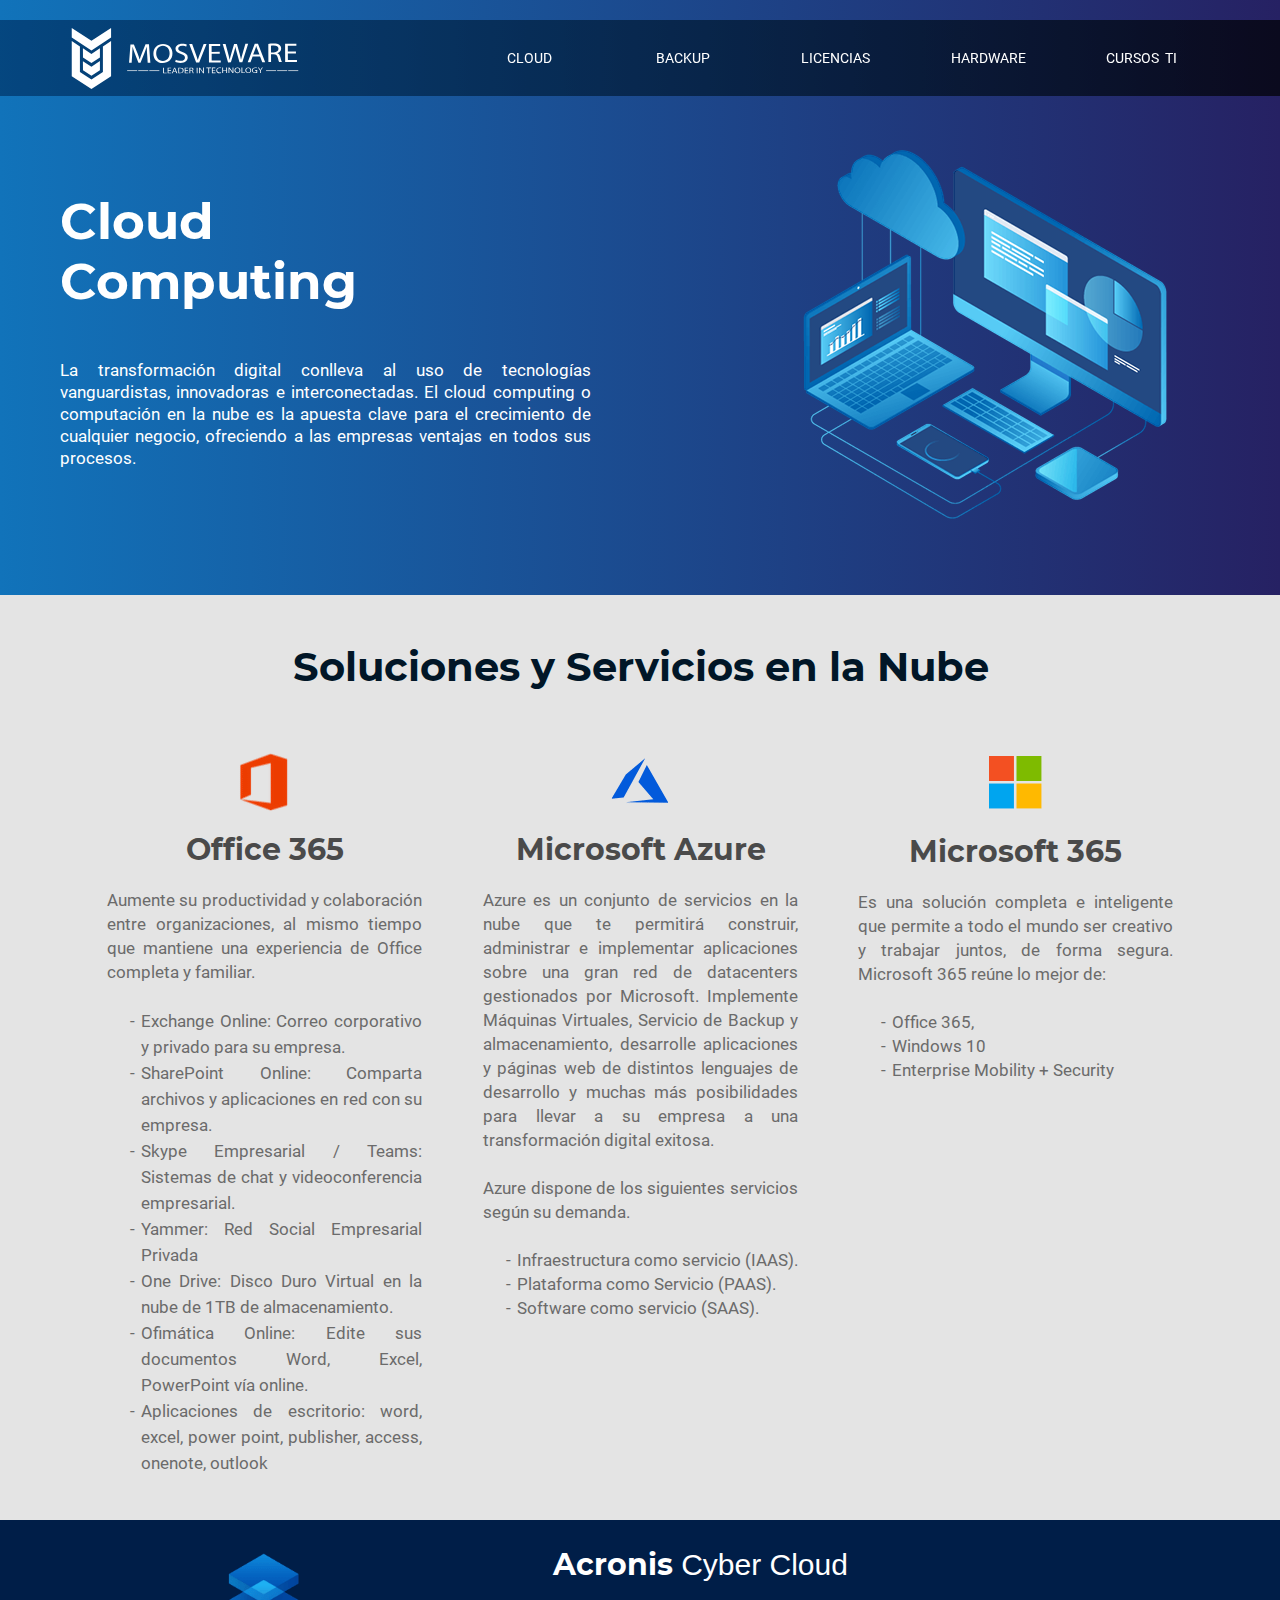
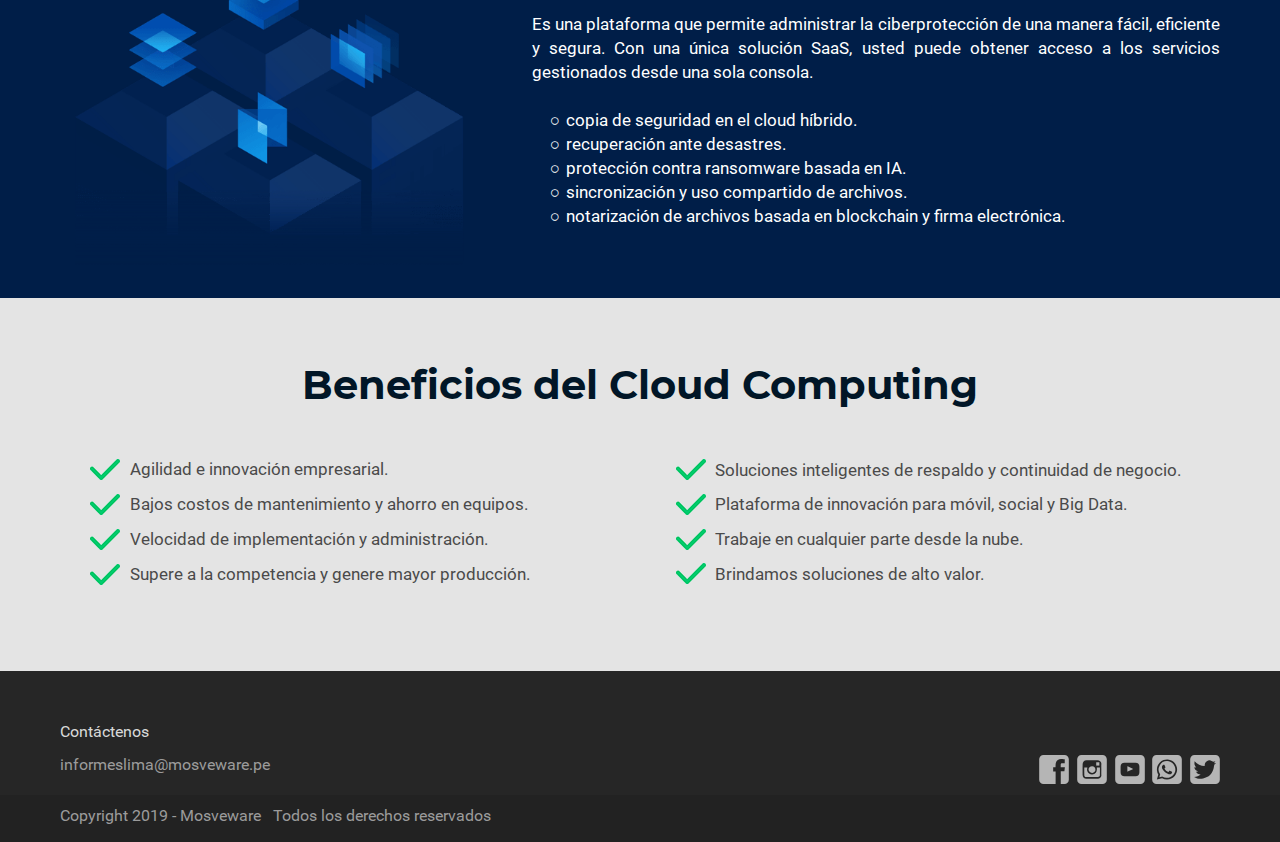
<file: cloud.html>
<!DOCTYPE html>
<html class="nojs html css_verticalspacer" lang="es-ES">
 <head>

  <meta http-equiv="Content-type" content="text/html;charset=UTF-8"/>
  <meta name="generator" content="2018.0.0.379"/>
  <meta name="viewport" content="width=device-width, initial-scale=1.0"/>
  
  <script type="text/javascript">
   // Update the 'nojs'/'js' class on the html node
document.documentElement.className = document.documentElement.className.replace(/\bnojs\b/g, 'js');

// Check that all required assets are uploaded and up-to-date
if(typeof Muse == "undefined") window.Muse = {}; window.Muse.assets = {"required":["museutils.js", "museconfig.js", "jquery.musepolyfill.bgsize.js", "jquery.watch.js", "webpro.js", "jquery.musemenu.js", "musewpdisclosure.js", "jquery.scrolleffects.js", "jquery.museresponsive.js", "require.js", "cloud.css"], "outOfDate":[]};
</script>
  
  <link rel="shortcut icon" href="images/favicon.ico?crc=428012185"/>
  <title>Servicios Cloud Computin Perú | Mosveware</title>
  <!-- CSS -->
  <link rel="stylesheet" type="text/css" href="css/site_global.css?crc=4213517094"/>
  <link rel="stylesheet" type="text/css" href="css/cloud.css?crc=183670599" id="pagesheet"/>
  <!-- IE-only CSS -->
  <!--[if lt IE 9]>
  <link rel="stylesheet" type="text/css" href="css/nomq_cloud.css?crc=75378061" id="nomq_pagesheet"/>
  <![endif]-->
  <!-- Other scripts -->
  <script type="text/javascript">
   var __adobewebfontsappname__ = "muse";
</script>
  <!-- JS includes -->
  <script src="https://webfonts.creativecloud.com/montserrat:n4:default.js" type="text/javascript"></script>
  <!--[if lt IE 9]>
  <script src="scripts/html5shiv.js?crc=4241844378" type="text/javascript"></script>
  <![endif]-->
    <!--custom head HTML-->
  <!-- Global site tag (gtag.js) - Google Analytics -->
<script async src="https://www.googletagmanager.com/gtag/js?id=UA-148919024-1"></script>
<script>
  window.dataLayer = window.dataLayer || [];
  function gtag(){dataLayer.push(arguments);}
  gtag('js', new Date());

  gtag('config', 'UA-148919024-1');
</script>
  <!--/*

*/
-->
 </head>
 <body>

  <div class="breakpoint active" id="bp_infinity" data-min-width="1201"><!-- responsive breakpoint node -->
   <div class="clearfix" id="page"><!-- group -->
    <div class="clearfix grpelem" id="ppu14638"><!-- column -->
     <div class="clearfix colelem" id="pu14638"><!-- group -->
      <div class="browser_width grpelem" id="u14638-bw">
       <div class="gradient" id="u14638"><!-- group -->
        <div class="clearfix" id="u14638_align_to_page">
         <!-- m_editable region-id="editable-static-tag-U7679-BP_infinity" template="cloud.html" data-type="html" data-ice-options="disableImageResize,link,txtStyleTarget" -->
         <div class="clearfix grpelem shared_content" id="u7679-4" data-muse-uid="U7679" data-muse-type="txt_frame" data-IBE-flags="txtStyleSrc" data-content-guid="u7679-4_content"><!-- content -->
          <p>La transformación digital conlleva al uso de tecnologías vanguardistas, innovadoras e interconectadas. El cloud computing o computación en la nube es la apuesta clave para el crecimiento de cualquier negocio, ofreciendo a las empresas ventajas en todos sus procesos.</p>
         </div>
         <!-- /m_editable -->
        </div>
       </div>
      </div>
      <div class="browser_width grpelem shared_content" id="u14785-3-bw" data-content-guid="u14785-3-bw_content">
       <!-- m_editable region-id="editable-static-tag-U14785-BP_infinity" template="cloud.html" data-type="html" data-ice-options="disableImageResize,link,txtStyleTarget" -->
       <div class="gradient clearfix" id="u14785-3" data-muse-uid="U14785" data-muse-type="txt_frame" data-IBE-flags="txtStyleSrc"><!-- content -->
        <p>&nbsp;</p>
       </div>
       <!-- /m_editable -->
      </div>
      <div class="museBGSize grpelem shared_content" id="u7623" data-content-guid="u7623_content"><!-- content --></div>
      <!-- m_editable region-id="editable-static-tag-U7676-BP_infinity" template="cloud.html" data-type="html" data-ice-options="disableImageResize,link,txtStyleTarget" -->
      <div class="clearfix grpelem shared_content" id="u7676-4" data-muse-uid="U7676" data-muse-type="txt_frame" data-IBE-flags="txtStyleSrc" data-content-guid="u7676-4_content"><!-- content -->
       <h1 id="u7676-2">Cloud Computing</h1>
      </div>
      <!-- /m_editable -->
     </div>
     <div class="clearfix colelem" id="pu12865"><!-- group -->
      <div class="browser_width grpelem shared_content" id="u12865-bw" data-content-guid="u12865-bw_content">
       <div class="rgba-background" id="u12865"><!-- column -->
        <div class="clearfix" id="u12865_align_to_page">
         <!-- m_editable region-id="editable-static-tag-U12772-BP_infinity" template="cloud.html" data-type="html" data-ice-options="disableImageResize,link,txtStyleTarget" -->
         <div class="clearfix colelem shared_content" id="u12772-4" data-muse-uid="U12772" data-muse-type="txt_frame" data-IBE-flags="txtStyleSrc" data-content-guid="u12772-4_content"><!-- content -->
          <h2 id="u12772-2">Soluciones y Servicios en la Nube</h2>
         </div>
         <!-- /m_editable -->
         <div class="clearfix colelem" id="pu12808"><!-- group -->
          <!-- m_editable region-id="editable-static-tag-U12808-BP_infinity" template="cloud.html" data-type="image" -->
          <div class="clip_frame grpelem shared_content" id="u12808" data-muse-uid="U12808" data-muse-type="img_frame" data-content-guid="u12808_content"><!-- image -->
           <img class="block temp_no_img_src" id="u12808_img" data-orig-src="images/logo-office-365.png?crc=4282606283" alt="" width="60" height="60" data-muse-src="images/logo-office-365.png?crc=4282606283" src="images/blank.gif?crc=4208392903"/>
          </div>
          <!-- /m_editable -->
          <!-- m_editable region-id="editable-static-tag-U12788-BP_infinity" template="cloud.html" data-type="image" -->
          <div class="clip_frame grpelem shared_content" id="u12788" data-muse-uid="U12788" data-muse-type="img_frame" data-content-guid="u12788_content"><!-- image -->
           <img class="block temp_no_img_src" id="u12788_img" data-orig-src="images/logo-azure.png?crc=4112095938" alt="" width="60" height="60" data-muse-src="images/logo-azure.png?crc=4112095938" src="images/blank.gif?crc=4208392903"/>
          </div>
          <!-- /m_editable -->
          <!-- m_editable region-id="editable-static-tag-U12816-BP_infinity" template="cloud.html" data-type="image" -->
          <div class="clip_frame grpelem shared_content" id="u12816" data-muse-uid="U12816" data-muse-type="img_frame" data-content-guid="u12816_content"><!-- image -->
           <img class="block temp_no_img_src" id="u12816_img" data-orig-src="images/logo-windows.png?crc=349214397" alt="" width="60" height="60" data-muse-src="images/logo-windows.png?crc=349214397" src="images/blank.gif?crc=4208392903"/>
          </div>
          <!-- /m_editable -->
         </div>
         <div class="clearfix colelem" id="pu13104-4"><!-- group -->
          <!-- m_editable region-id="editable-static-tag-U13104-BP_infinity" template="cloud.html" data-type="html" data-ice-options="disableImageResize,link,txtStyleTarget" -->
          <div class="clearfix grpelem shared_content" id="u13104-4" data-muse-uid="U13104" data-muse-type="txt_frame" data-IBE-flags="txtStyleSrc" data-content-guid="u13104-4_content"><!-- content -->
           <h3>Office 365</h3>
          </div>
          <!-- /m_editable -->
          <!-- m_editable region-id="editable-static-tag-U13122-BP_infinity" template="cloud.html" data-type="html" data-ice-options="disableImageResize,link,txtStyleTarget" -->
          <div class="clearfix grpelem shared_content" id="u13122-4" data-muse-uid="U13122" data-muse-type="txt_frame" data-IBE-flags="txtStyleSrc" data-content-guid="u13122-4_content"><!-- content -->
           <h3>Microsoft Azure</h3>
          </div>
          <!-- /m_editable -->
          <!-- m_editable region-id="editable-static-tag-U13158-BP_infinity" template="cloud.html" data-type="html" data-ice-options="disableImageResize,link,txtStyleTarget" -->
          <div class="clearfix grpelem shared_content" id="u13158-4" data-muse-uid="U13158" data-muse-type="txt_frame" data-IBE-flags="txtStyleSrc" data-content-guid="u13158-4_content"><!-- content -->
           <h3>Microsoft 365</h3>
          </div>
          <!-- /m_editable -->
         </div>
         <div class="clearfix colelem" id="pu12856-20"><!-- group -->
          <!-- m_editable region-id="editable-static-tag-U12856-BP_infinity" template="cloud.html" data-type="html" data-ice-options="disableImageResize,link,txtStyleTarget" -->
          <div class="clearfix grpelem shared_content" id="u12856-20" data-muse-uid="U12856" data-muse-type="txt_frame" data-IBE-flags="txtStyleSrc" data-content-guid="u12856-20_content"><!-- content -->
           <p id="u12856-2">Aumente su productividad y colaboración entre organizaciones, al mismo tiempo que mantiene una experiencia de Office completa y familiar.</p>
           <p id="u12856-3">&nbsp;</p>
           <ul class="list0 nls-None" id="u12856-18">
            <li id="u12856-5">Exchange Online: Correo corporativo y privado para su empresa.</li>
            <li id="u12856-7">SharePoint Online: Comparta archivos y aplicaciones en red con su empresa.</li>
            <li id="u12856-9">Skype Empresarial / Teams: Sistemas de chat y videoconferencia empresarial.</li>
            <li id="u12856-11">Yammer: Red Social Empresarial Privada</li>
            <li id="u12856-13">One Drive: Disco Duro Virtual en la nube de 1TB de almacenamiento.</li>
            <li id="u12856-15">Ofimática Online: Edite sus documentos Word, Excel, PowerPoint vía online.</li>
            <li id="u12856-17">Aplicaciones de escritorio: word, excel, power point, publisher, access, onenote, outlook</li>
           </ul>
          </div>
          <!-- /m_editable -->
          <!-- m_editable region-id="editable-static-tag-U12892-BP_infinity" template="cloud.html" data-type="html" data-ice-options="disableImageResize,link,txtStyleTarget" -->
          <div class="clearfix grpelem shared_content" id="u12892-17" data-muse-uid="U12892" data-muse-type="txt_frame" data-IBE-flags="txtStyleSrc" data-content-guid="u12892-17_content"><!-- content -->
           <p>Azure es un conjunto de servicios en la nube que te permitirá construir, administrar e implementar aplicaciones sobre una gran red de datacenters gestionados por Microsoft. Implemente Máquinas Virtuales, Servicio de Backup y almacenamiento, desarrolle aplicaciones y páginas web de distintos lenguajes de desarrollo y muchas más posibilidades para llevar a su empresa a una transformación digital exitosa.</p>
           <p>&nbsp;</p>
           <p>Azure dispone de los siguientes servicios según su demanda.</p>
           <p>&nbsp;</p>
           <ul class="list0 nls-None" id="u12892-9">
            <li>Infraestructura como servicio (IAAS).</li>
           </ul>
           <ul class="list0 nls-None" id="u12892-12">
            <li>Plataforma como Servicio (PAAS).</li>
           </ul>
           <ul class="list0 nls-None" id="u12892-15">
            <li>Software como servicio (SAAS).</li>
           </ul>
          </div>
          <!-- /m_editable -->
          <!-- m_editable region-id="editable-static-tag-U12874-BP_infinity" template="cloud.html" data-type="html" data-ice-options="disableImageResize,link,txtStyleTarget" -->
          <div class="clearfix grpelem shared_content" id="u12874-14" data-muse-uid="U12874" data-muse-type="txt_frame" data-IBE-flags="txtStyleSrc" data-content-guid="u12874-14_content"><!-- content -->
           <p>Es una solución completa e inteligente que permite a todo el mundo ser creativo y trabajar juntos, de forma segura. Microsoft 365 reúne lo mejor de:</p>
           <p>&nbsp;</p>
           <ul class="list0 nls-None" id="u12874-6">
            <li>Office 365,</li>
           </ul>
           <ul class="list0 nls-None" id="u12874-9">
            <li>Windows 10</li>
           </ul>
           <ul class="list0 nls-None" id="u12874-12">
            <li>Enterprise Mobility + Security</li>
           </ul>
          </div>
          <!-- /m_editable -->
         </div>
         <!-- m_editable region-id="editable-static-tag-U12996-BP_infinity" template="cloud.html" data-type="html" data-ice-options="disableImageResize,link,txtStyleTarget" -->
         <div class="clearfix colelem shared_content" id="u12996-4" data-muse-uid="U12996" data-muse-type="txt_frame" data-IBE-flags="txtStyleSrc" data-content-guid="u12996-4_content"><!-- content -->
          <h2 id="u12996-2">Beneficios del Cloud Computing</h2>
         </div>
         <!-- /m_editable -->
         <div class="clearfix colelem shared_content" id="u18368" data-content-guid="u18368_content"><!-- group -->
          <div class="clearfix grpelem" id="pu13450"><!-- column -->
           <!-- m_editable region-id="editable-static-tag-U13450-BP_infinity" template="cloud.html" data-type="image" -->
           <div class="clip_frame colelem shared_content" id="u13450" data-muse-uid="U13450" data-muse-type="img_frame" data-content-guid="u13450_content"><!-- image -->
            <img class="block temp_no_img_src" id="u13450_img" data-orig-src="images/marca-de-verificaci%c3%b3n.png?crc=3768236356" alt="" width="30" height="21" data-muse-src="images/marca-de-verificaci%c3%b3n.png?crc=3768236356" src="images/blank.gif?crc=4208392903"/>
           </div>
           <!-- /m_editable -->
           <!-- m_editable region-id="editable-static-tag-U13452-BP_infinity" template="cloud.html" data-type="image" -->
           <div class="clip_frame colelem shared_content" id="u13452" data-muse-uid="U13452" data-muse-type="img_frame" data-content-guid="u13452_content"><!-- image -->
            <img class="block temp_no_img_src" id="u13452_img" data-orig-src="images/marca-de-verificaci%c3%b3n.png?crc=3768236356" alt="" width="30" height="21" data-muse-src="images/marca-de-verificaci%c3%b3n.png?crc=3768236356" src="images/blank.gif?crc=4208392903"/>
           </div>
           <!-- /m_editable -->
           <!-- m_editable region-id="editable-static-tag-U13454-BP_infinity" template="cloud.html" data-type="image" -->
           <div class="clip_frame colelem shared_content" id="u13454" data-muse-uid="U13454" data-muse-type="img_frame" data-content-guid="u13454_content"><!-- image -->
            <img class="block temp_no_img_src" id="u13454_img" data-orig-src="images/marca-de-verificaci%c3%b3n.png?crc=3768236356" alt="" width="30" height="21" data-muse-src="images/marca-de-verificaci%c3%b3n.png?crc=3768236356" src="images/blank.gif?crc=4208392903"/>
           </div>
           <!-- /m_editable -->
           <!-- m_editable region-id="editable-static-tag-U13456-BP_infinity" template="cloud.html" data-type="image" -->
           <div class="clip_frame colelem shared_content" id="u13456" data-muse-uid="U13456" data-muse-type="img_frame" data-content-guid="u13456_content"><!-- image -->
            <img class="block temp_no_img_src" id="u13456_img" data-orig-src="images/marca-de-verificaci%c3%b3n.png?crc=3768236356" alt="" width="30" height="21" data-muse-src="images/marca-de-verificaci%c3%b3n.png?crc=3768236356" src="images/blank.gif?crc=4208392903"/>
           </div>
           <!-- /m_editable -->
          </div>
          <div class="clearfix grpelem" id="pu13040-4"><!-- column -->
           <!-- m_editable region-id="editable-static-tag-U13040-BP_infinity" template="cloud.html" data-type="html" data-ice-options="disableImageResize,link,txtStyleTarget" -->
           <div class="clearfix colelem shared_content" id="u13040-4" data-muse-uid="U13040" data-muse-type="txt_frame" data-IBE-flags="txtStyleSrc" data-content-guid="u13040-4_content"><!-- content -->
            <h3>Agilidad e innovación empresarial.</h3>
           </div>
           <!-- /m_editable -->
           <!-- m_editable region-id="editable-static-tag-U13048-BP_infinity" template="cloud.html" data-type="html" data-ice-options="disableImageResize,link,txtStyleTarget" -->
           <div class="clearfix colelem shared_content" id="u13048-4" data-muse-uid="U13048" data-muse-type="txt_frame" data-IBE-flags="txtStyleSrc" data-content-guid="u13048-4_content"><!-- content -->
            <h3>Bajos costos de mantenimiento y ahorro en equipos.</h3>
           </div>
           <!-- /m_editable -->
           <!-- m_editable region-id="editable-static-tag-U13056-BP_infinity" template="cloud.html" data-type="html" data-ice-options="disableImageResize,link,txtStyleTarget" -->
           <div class="clearfix colelem shared_content" id="u13056-4" data-muse-uid="U13056" data-muse-type="txt_frame" data-IBE-flags="txtStyleSrc" data-content-guid="u13056-4_content"><!-- content -->
            <h3>Velocidad de implementación y administración.</h3>
           </div>
           <!-- /m_editable -->
           <!-- m_editable region-id="editable-static-tag-U13064-BP_infinity" template="cloud.html" data-type="html" data-ice-options="disableImageResize,link,txtStyleTarget" -->
           <div class="clearfix colelem shared_content" id="u13064-4" data-muse-uid="U13064" data-muse-type="txt_frame" data-IBE-flags="txtStyleSrc" data-content-guid="u13064-4_content"><!-- content -->
            <h3>Supere a la competencia y genere mayor producción.</h3>
           </div>
           <!-- /m_editable -->
          </div>
          <div class="clearfix grpelem" id="pu13334"><!-- column -->
           <!-- m_editable region-id="editable-static-tag-U13334-BP_infinity" template="cloud.html" data-type="image" -->
           <div class="clip_frame colelem shared_content" id="u13334" data-muse-uid="U13334" data-muse-type="img_frame" data-content-guid="u13334_content"><!-- image -->
            <img class="block temp_no_img_src" id="u13334_img" data-orig-src="images/marca-de-verificaci%c3%b3n.png?crc=3768236356" alt="" width="30" height="21" data-muse-src="images/marca-de-verificaci%c3%b3n.png?crc=3768236356" src="images/blank.gif?crc=4208392903"/>
           </div>
           <!-- /m_editable -->
           <!-- m_editable region-id="editable-static-tag-U13354-BP_infinity" template="cloud.html" data-type="image" -->
           <div class="clip_frame colelem shared_content" id="u13354" data-muse-uid="U13354" data-muse-type="img_frame" data-content-guid="u13354_content"><!-- image -->
            <img class="block temp_no_img_src" id="u13354_img" data-orig-src="images/marca-de-verificaci%c3%b3n.png?crc=3768236356" alt="" width="30" height="21" data-muse-src="images/marca-de-verificaci%c3%b3n.png?crc=3768236356" src="images/blank.gif?crc=4208392903"/>
           </div>
           <!-- /m_editable -->
           <!-- m_editable region-id="editable-static-tag-U13386-BP_infinity" template="cloud.html" data-type="image" -->
           <div class="clip_frame colelem shared_content" id="u13386" data-muse-uid="U13386" data-muse-type="img_frame" data-content-guid="u13386_content"><!-- image -->
            <img class="block temp_no_img_src" id="u13386_img" data-orig-src="images/marca-de-verificaci%c3%b3n.png?crc=3768236356" alt="" width="30" height="21" data-muse-src="images/marca-de-verificaci%c3%b3n.png?crc=3768236356" src="images/blank.gif?crc=4208392903"/>
           </div>
           <!-- /m_editable -->
           <!-- m_editable region-id="editable-static-tag-U13418-BP_infinity" template="cloud.html" data-type="image" -->
           <div class="clip_frame colelem shared_content" id="u13418" data-muse-uid="U13418" data-muse-type="img_frame" data-content-guid="u13418_content"><!-- image -->
            <img class="block temp_no_img_src" id="u13418_img" data-orig-src="images/marca-de-verificaci%c3%b3n.png?crc=3768236356" alt="" width="30" height="21" data-muse-src="images/marca-de-verificaci%c3%b3n.png?crc=3768236356" src="images/blank.gif?crc=4208392903"/>
           </div>
           <!-- /m_editable -->
          </div>
          <div class="clearfix grpelem" id="pu13072-4"><!-- column -->
           <!-- m_editable region-id="editable-static-tag-U13072-BP_infinity" template="cloud.html" data-type="html" data-ice-options="disableImageResize,link,txtStyleTarget" -->
           <div class="clearfix colelem shared_content" id="u13072-4" data-muse-uid="U13072" data-muse-type="txt_frame" data-IBE-flags="txtStyleSrc" data-content-guid="u13072-4_content"><!-- content -->
            <h3>Soluciones inteligentes de respaldo y continuidad de negocio.</h3>
           </div>
           <!-- /m_editable -->
           <!-- m_editable region-id="editable-static-tag-U13080-BP_infinity" template="cloud.html" data-type="html" data-ice-options="disableImageResize,link,txtStyleTarget" -->
           <div class="clearfix colelem shared_content" id="u13080-4" data-muse-uid="U13080" data-muse-type="txt_frame" data-IBE-flags="txtStyleSrc" data-content-guid="u13080-4_content"><!-- content -->
            <h3>Plataforma de innovación para móvil, social y Big Data.</h3>
           </div>
           <!-- /m_editable -->
           <!-- m_editable region-id="editable-static-tag-U13088-BP_infinity" template="cloud.html" data-type="html" data-ice-options="disableImageResize,link,txtStyleTarget" -->
           <div class="clearfix colelem shared_content" id="u13088-4" data-muse-uid="U13088" data-muse-type="txt_frame" data-IBE-flags="txtStyleSrc" data-content-guid="u13088-4_content"><!-- content -->
            <h3>Trabaje en cualquier parte desde la nube.</h3>
           </div>
           <!-- /m_editable -->
           <!-- m_editable region-id="editable-static-tag-U13096-BP_infinity" template="cloud.html" data-type="html" data-ice-options="disableImageResize,link,txtStyleTarget" -->
           <div class="clearfix colelem shared_content" id="u13096-4" data-muse-uid="U13096" data-muse-type="txt_frame" data-IBE-flags="txtStyleSrc" data-content-guid="u13096-4_content"><!-- content -->
            <h3>Brindamos soluciones de alto valor.</h3>
           </div>
           <!-- /m_editable -->
          </div>
         </div>
        </div>
       </div>
      </div>
      <div class="browser_width grpelem" id="u13896-bw">
       <div id="u13896"><!-- group -->
        <div class="clearfix" id="u13896_align_to_page">
         <!-- m_editable region-id="editable-static-tag-U13900-BP_infinity" template="cloud.html" data-type="image" -->
         <div class="clip_frame grpelem" id="u13900" data-muse-uid="U13900" data-muse-type="img_frame"><!-- image -->
          <img class="block temp_no_img_src" id="u13900_img" data-orig-src="images/acr_datacloud_logoreplacment_2x_0.png?crc=252126069" alt="" width="400" height="335" data-muse-src="images/acr_datacloud_logoreplacment_2x_0.png?crc=252126069" src="images/blank.gif?crc=4208392903"/>
         </div>
         <!-- /m_editable -->
         <div class="clearfix grpelem shared_content" id="pu13951-5" data-content-guid="pu13951-5_content"><!-- column -->
          <!-- m_editable region-id="editable-static-tag-U13951-BP_infinity" template="cloud.html" data-type="html" data-ice-options="disableImageResize,link,txtStyleTarget" -->
          <div class="clearfix colelem shared_content" id="u13951-5" data-muse-uid="U13951" data-muse-type="txt_frame" data-IBE-flags="txtStyleSrc" data-content-guid="u13951-5_content"><!-- content -->
           <h3>Acronis <span id="u13951-2">Cyber Cloud</span></h3>
          </div>
          <!-- /m_editable -->
          <!-- m_editable region-id="editable-static-tag-U13934-BP_infinity" template="cloud.html" data-type="html" data-ice-options="disableImageResize,link,txtStyleTarget" -->
          <div class="clearfix colelem shared_content" id="u13934-16" data-muse-uid="U13934" data-muse-type="txt_frame" data-IBE-flags="txtStyleSrc" data-content-guid="u13934-16_content"><!-- content -->
           <p>Es una plataforma que permite administrar la ciberprotección de una manera fácil, eficiente y segura. Con una única solución SaaS, usted puede obtener acceso a los servicios gestionados desde una sola consola.</p>
           <p>&nbsp;</p>
           <ul class="list0 nls-None" id="u13934-14">
            <li>copia de seguridad en el cloud híbrido.</li>
            <li>recuperación ante desastres.</li>
            <li>protección contra ransomware basada en IA.</li>
            <li>sincronización y uso compartido de archivos.</li>
            <li>notarización de archivos basada en blockchain y firma electrónica.</li>
           </ul>
          </div>
          <!-- /m_editable -->
         </div>
        </div>
       </div>
      </div>
     </div>
     <div class="browser_width colelem shared_content" id="u7717-bw" data-content-guid="u7717-bw_content">
      <div id="u7717"><!-- group -->
       <div class="clearfix" id="u7717_align_to_page">
        <div class="clearfix grpelem" id="pu13668-4"><!-- column -->
         <!-- m_editable region-id="editable-static-tag-U13668-BP_infinity" template="cloud.html" data-type="html" data-ice-options="disableImageResize,link,txtStyleTarget" -->
         <div class="clearfix colelem shared_content" id="u13668-4" data-muse-uid="U13668" data-muse-type="txt_frame" data-IBE-flags="txtStyleSrc" data-content-guid="u13668-4_content"><!-- content -->
          <p id="u13668-2">Contáctenos</p>
         </div>
         <!-- /m_editable -->
         <!-- m_editable region-id="editable-static-tag-U7720-BP_infinity" template="cloud.html" data-type="html" data-ice-options="disableImageResize,link,clickable" data-ice-editable="link" -->
         <a class="nonblock nontext clearfix colelem shared_content" id="u7720-4" href="mailto:informeslimas@mosveware.pe" target="_blank" data-muse-uid="U7720" data-muse-type="txt_frame" data-content-guid="u7720-4_content"><!-- content --><p id="u7720-2">informeslima@mosveware.pe</p></a>
         <!-- /m_editable -->
        </div>
        <div class="clearfix grpelem shared_content" id="u12093" data-content-guid="u12093_content"><!-- group -->
         <!-- m_editable region-id="editable-static-tag-U7730-BP_infinity" template="cloud.html" data-type="html" data-ice-options="clickable" data-ice-editable="link" -->
         <a class="nonblock nontext clip_frame grpelem" id="u7730" href="https://www.facebook.com/mosveware/" target="_blank" data-muse-uid="U7730"><!-- svg --><img class="svg temp_no_img_src" id="u7731" data-orig-src="images/iconos_mesa-de-trabajo-1.svg?crc=143826942" width="30" height="29" alt="" data-mu-svgfallback="images/iconos_mesa%20de%20trabajo%201_poster_.png?crc=3987609485" src="images/blank.gif?crc=4208392903"/></a>
         <!-- /m_editable -->
         <!-- m_editable region-id="editable-static-tag-U7726-BP_infinity" template="cloud.html" data-type="html" data-ice-options="clickable" data-ice-editable="link" -->
         <a class="nonblock nontext clip_frame grpelem" id="u7726" href="https://www.instagram.com/mosveware/" target="_blank" data-muse-uid="U7726"><!-- svg --><img class="svg temp_no_img_src" id="u7727" data-orig-src="images/iconos-02.svg?crc=403315089" width="30" height="29" alt="" data-mu-svgfallback="images/iconos-02_poster_.png?crc=442012599" src="images/blank.gif?crc=4208392903"/></a>
         <!-- /m_editable -->
         <!-- m_editable region-id="editable-static-tag-U7724-BP_infinity" template="cloud.html" data-type="html" data-ice-options="clickable" data-ice-editable="link" -->
         <a class="nonblock nontext clip_frame grpelem" id="u7724" href="https://www.youtube.com/channel/UCwKM-wbf693nrQa_CWi4wtg" target="_blank" data-muse-uid="U7724"><!-- svg --><img class="svg temp_no_img_src" id="u7725" data-orig-src="images/iconos-04.svg?crc=4116793172" width="30" height="29" alt="" data-mu-svgfallback="images/iconos-04_poster_.png?crc=3959603044" src="images/blank.gif?crc=4208392903"/></a>
         <!-- /m_editable -->
         <!-- m_editable region-id="editable-static-tag-U7722-BP_infinity" template="cloud.html" data-type="html" data-ice-options="clickable" data-ice-editable="link" -->
         <a class="nonblock nontext clip_frame grpelem" id="u7722" href="https://wa.me/51912572450" target="_blank" data-muse-uid="U7722"><!-- svg --><img class="svg temp_no_img_src" id="u7723" data-orig-src="images/iconos-03.svg?crc=458757550" width="30" height="29" alt="" data-mu-svgfallback="images/iconos-03_poster_.png?crc=4280576319" src="images/blank.gif?crc=4208392903"/></a>
         <!-- /m_editable -->
         <div class="clip_frame grpelem" id="u7728"><!-- svg -->
          <img class="svg temp_no_img_src" id="u7729" data-orig-src="images/iconos-05.svg?crc=373107443" width="30" height="29" alt="" data-mu-svgfallback="images/iconos-05_poster_.png?crc=3982968499" src="images/blank.gif?crc=4208392903"/>
         </div>
        </div>
       </div>
      </div>
     </div>
     <div class="browser_width colelem shared_content" id="u13674-bw" data-content-guid="u13674-bw_content">
      <div id="u13674"><!-- group -->
       <div class="clearfix" id="u13674_align_to_page">
        <!-- m_editable region-id="editable-static-tag-U13671-BP_infinity" template="cloud.html" data-type="html" data-ice-options="disableImageResize,link,txtStyleTarget" -->
        <div class="clearfix grpelem" id="u13671-4" data-muse-uid="U13671" data-muse-type="txt_frame" data-IBE-flags="txtStyleSrc"><!-- content -->
         <h4 id="u13671-2">Copyright 2019 - Mosveware&nbsp;&nbsp; Todos los derechos reservados</h4>
        </div>
        <!-- /m_editable -->
       </div>
      </div>
     </div>
    </div>
    <div class="clearfix grpelem" id="pu15240"><!-- group -->
     <div class="browser_width mse_pre_init shared_content" id="u15240-bw" data-content-guid="u15240-bw_content">
      <div class="gradient" id="u15240"><!-- simple frame --></div>
     </div>
     <!-- m_editable region-id="editable-static-tag-U6479" template="cloud.html" data-type="html" data-ice-options="clickable" data-ice-editable="link" -->
     <a class="nonblock nontext museBGSize mse_pre_init shared_content" id="u6479" href="index.html" data-href="page:U93" data-muse-uid="U6479" data-content-guid="u6479_content"><!-- simple frame --></a>
     <!-- /m_editable -->
     <nav class="MenuBar clearfix mse_pre_init" id="menuu11257"><!-- horizontal box -->
      <div class="MenuItemContainer clearfix grpelem" id="u11265"><!-- vertical box -->
       <div class="MenuItem MenuItemWithSubMenu clearfix colelem" id="u11266"><!-- horizontal box -->
        <!-- m_editable region-id="editable-static-tag-U11268-BP_infinity" template="cloud.html" data-type="html" data-ice-options="disableImageResize,link,clickable,txtStyleTarget" -->
        <div class="MenuItemLabel NoWrap clearfix grpelem" id="u11268-4" data-muse-uid="U11268" data-muse-type="txt_frame" data-IBE-flags="txtStyleSrc"><!-- content -->
         <p class="shared_content" data-content-guid="u11268-4_0_content">CLOUD</p>
        </div>
        <!-- /m_editable -->
       </div>
      </div>
      <div class="MenuItemContainer clearfix grpelem" id="u11258"><!-- vertical box -->
       <div class="MenuItem MenuItemWithSubMenu clearfix colelem" id="u11259"><!-- horizontal box -->
        <!-- m_editable region-id="editable-static-tag-U11261-BP_infinity" template="cloud.html" data-type="html" data-ice-options="disableImageResize,link,clickable,txtStyleTarget" -->
        <div class="MenuItemLabel NoWrap clearfix grpelem" id="u11261-4" data-muse-uid="U11261" data-muse-type="txt_frame" data-IBE-flags="txtStyleSrc"><!-- content -->
         <p class="shared_content" data-content-guid="u11261-4_0_content">BACKUP</p>
        </div>
        <!-- /m_editable -->
       </div>
      </div>
      <div class="MenuItemContainer clearfix grpelem" id="u11272"><!-- vertical box -->
       <div class="MenuItem MenuItemWithSubMenu clearfix colelem" id="u11275"><!-- horizontal box -->
        <!-- m_editable region-id="editable-static-tag-U11276-BP_infinity" template="cloud.html" data-type="html" data-ice-options="disableImageResize,link,clickable,txtStyleTarget" -->
        <div class="MenuItemLabel NoWrap clearfix grpelem" id="u11276-4" data-muse-uid="U11276" data-muse-type="txt_frame" data-IBE-flags="txtStyleSrc"><!-- content -->
         <p class="shared_content" data-content-guid="u11276-4_0_content">LICENCIAS</p>
        </div>
        <!-- /m_editable -->
       </div>
      </div>
      <div class="MenuItemContainer clearfix grpelem" id="u11279"><!-- vertical box -->
       <div class="MenuItem MenuItemWithSubMenu clearfix colelem" id="u11282"><!-- horizontal box -->
        <!-- m_editable region-id="editable-static-tag-U11284-BP_infinity" template="cloud.html" data-type="html" data-ice-options="disableImageResize,link,clickable,txtStyleTarget" -->
        <div class="MenuItemLabel NoWrap clearfix grpelem" id="u11284-4" data-muse-uid="U11284" data-muse-type="txt_frame" data-IBE-flags="txtStyleSrc"><!-- content -->
         <p class="shared_content" data-content-guid="u11284-4_0_content">HARDWARE</p>
        </div>
        <!-- /m_editable -->
       </div>
      </div>
      <div class="MenuItemContainer clearfix grpelem" id="u11286"><!-- vertical box -->
       <!-- m_editable region-id="editable-static-tag-U11289" template="cloud.html" data-type="html" data-ice-options="clickable" data-ice-editable="link" -->
       <a class="nonblock nontext MenuItem MenuItemWithSubMenu clearfix colelem" id="u11289" href="assets/contacto.html" data-href="upload:U4990" data-muse-uid="U11289"><!-- horizontal box --><!-- m_editable region-id="editable-static-tag-U11290-BP_infinity" template="cloud.html" data-type="html" data-ice-options="disableImageResize,link,clickable,txtStyleTarget" --><div class="MenuItemLabel NoWrap clearfix grpelem" id="u11290-4" data-muse-uid="U11290" data-muse-type="txt_frame" data-IBE-flags="txtStyleSrc"><!-- content --><p class="shared_content" data-content-guid="u11290-4_0_content">CURSOS&nbsp; TI</p></div><!-- /m_editable --></a>
       <!-- /m_editable -->
      </div>
     </nav>
    </div>
    <div class="verticalspacer" data-offset-top="2425" data-content-above-spacer="2424" data-content-below-spacer="0"></div>
   </div>
  </div>
  <div class="breakpoint" id="bp_1200" data-min-width="1001" data-max-width="1200"><!-- responsive breakpoint node -->
   <div class="clearfix temp_no_id" data-orig-id="page"><!-- group -->
    <div class="clearfix grpelem temp_no_id" data-orig-id="ppu14638"><!-- column -->
     <div class="clearfix colelem temp_no_id" data-orig-id="pu14638"><!-- group -->
      <div class="browser_width grpelem temp_no_id shared_content" data-orig-id="u14638-bw" data-content-guid="u14638-bw_content">
       <div class="gradient temp_no_id" data-orig-id="u14638"><!-- simple frame --></div>
      </div>
      <span class="browser_width grpelem placeholder" data-placeholder-for="u14785-3-bw_content"><!-- placeholder node --></span>
      <span class="museBGSize grpelem placeholder" data-placeholder-for="u7623_content"><!-- placeholder node --></span>
      <!-- m_editable region-id="editable-static-tag-U7676-BP_1200" template="cloud.html" data-type="html" data-ice-options="disableImageResize,link,txtStyleTarget" -->
      <span class="clearfix grpelem placeholder" data-placeholder-for="u7676-4_content"><!-- placeholder node --></span>
      <!-- /m_editable -->
      <!-- m_editable region-id="editable-static-tag-U7679-BP_1200" template="cloud.html" data-type="html" data-ice-options="disableImageResize,link,txtStyleTarget" -->
      <span class="clearfix grpelem placeholder" data-placeholder-for="u7679-4_content"><!-- placeholder node --></span>
      <!-- /m_editable -->
     </div>
     <div class="clearfix colelem temp_no_id" data-orig-id="pu12865"><!-- group -->
      <span class="browser_width grpelem placeholder" data-placeholder-for="u12865-bw_content"><!-- placeholder node --></span>
      <div class="browser_width grpelem temp_no_id" data-orig-id="u13896-bw">
       <div class="temp_no_id" data-orig-id="u13896"><!-- group -->
        <div class="clearfix temp_no_id" data-orig-id="u13896_align_to_page">
         <!-- m_editable region-id="editable-static-tag-U13900-BP_1200" template="cloud.html" data-type="image" -->
         <div class="clip_frame grpelem temp_no_id" data-muse-uid="U13900" data-muse-type="img_frame" data-orig-id="u13900"><!-- image -->
          <img class="block temp_no_id temp_no_img_src" data-orig-src="images/acr_datacloud_logoreplacment_2x_0380x319.png?crc=252126069" alt="" width="380" height="318" data-muse-src="images/acr_datacloud_logoreplacment_2x_0380x319.png?crc=252126069" data-orig-id="u13900_img" src="images/blank.gif?crc=4208392903"/>
         </div>
         <!-- /m_editable -->
         <span class="clearfix grpelem placeholder" data-placeholder-for="pu13951-5_content"><!-- placeholder node --></span>
        </div>
       </div>
      </div>
     </div>
     <span class="browser_width colelem placeholder" data-placeholder-for="u7717-bw_content"><!-- placeholder node --></span>
     <span class="browser_width colelem placeholder" data-placeholder-for="u13674-bw_content"><!-- placeholder node --></span>
    </div>
    <div class="clearfix grpelem temp_no_id" data-orig-id="pu15240"><!-- group -->
     <span class="browser_width mse_pre_init placeholder" data-placeholder-for="u15240-bw_content"><!-- placeholder node --></span>
     <!-- m_editable region-id="editable-static-tag-U6479" template="cloud.html" data-type="html" data-ice-options="clickable" data-ice-editable="link" -->
     <span class="nonblock nontext museBGSize mse_pre_init placeholder" data-placeholder-for="u6479_content"><!-- placeholder node --></span>
     <!-- /m_editable -->
     <nav class="MenuBar clearfix mse_pre_init temp_no_id" data-orig-id="menuu11257"><!-- horizontal box -->
      <div class="MenuItemContainer clearfix grpelem temp_no_id" data-orig-id="u11265"><!-- vertical box -->
       <div class="MenuItem MenuItemWithSubMenu clearfix colelem temp_no_id" data-orig-id="u11266"><!-- horizontal box -->
        <!-- m_editable region-id="editable-static-tag-U11268-BP_1200" template="cloud.html" data-type="html" data-ice-options="disableImageResize,link,clickable,txtStyleTarget" -->
        <div class="MenuItemLabel NoWrap clearfix grpelem temp_no_id" data-muse-uid="U11268" data-muse-type="txt_frame" data-IBE-flags="txtStyleSrc" data-orig-id="u11268-4"><!-- content -->
         <span class="placeholder" data-placeholder-for="u11268-4_0_content"><!-- placeholder node --></span>
        </div>
        <!-- /m_editable -->
       </div>
      </div>
      <div class="MenuItemContainer clearfix grpelem temp_no_id" data-orig-id="u11258"><!-- vertical box -->
       <div class="MenuItem MenuItemWithSubMenu clearfix colelem temp_no_id" data-orig-id="u11259"><!-- horizontal box -->
        <!-- m_editable region-id="editable-static-tag-U11261-BP_1200" template="cloud.html" data-type="html" data-ice-options="disableImageResize,link,clickable,txtStyleTarget" -->
        <div class="MenuItemLabel NoWrap clearfix grpelem temp_no_id" data-muse-uid="U11261" data-muse-type="txt_frame" data-IBE-flags="txtStyleSrc" data-orig-id="u11261-4"><!-- content -->
         <span class="placeholder" data-placeholder-for="u11261-4_0_content"><!-- placeholder node --></span>
        </div>
        <!-- /m_editable -->
       </div>
      </div>
      <div class="MenuItemContainer clearfix grpelem temp_no_id" data-orig-id="u11272"><!-- vertical box -->
       <div class="MenuItem MenuItemWithSubMenu clearfix colelem temp_no_id" data-orig-id="u11275"><!-- horizontal box -->
        <!-- m_editable region-id="editable-static-tag-U11276-BP_1200" template="cloud.html" data-type="html" data-ice-options="disableImageResize,link,clickable,txtStyleTarget" -->
        <div class="MenuItemLabel NoWrap clearfix grpelem temp_no_id" data-muse-uid="U11276" data-muse-type="txt_frame" data-IBE-flags="txtStyleSrc" data-orig-id="u11276-4"><!-- content -->
         <span class="placeholder" data-placeholder-for="u11276-4_0_content"><!-- placeholder node --></span>
        </div>
        <!-- /m_editable -->
       </div>
      </div>
      <div class="MenuItemContainer clearfix grpelem temp_no_id" data-orig-id="u11279"><!-- vertical box -->
       <div class="MenuItem MenuItemWithSubMenu clearfix colelem temp_no_id" data-orig-id="u11282"><!-- horizontal box -->
        <!-- m_editable region-id="editable-static-tag-U11284-BP_1200" template="cloud.html" data-type="html" data-ice-options="disableImageResize,link,clickable,txtStyleTarget" -->
        <div class="MenuItemLabel NoWrap clearfix grpelem temp_no_id" data-muse-uid="U11284" data-muse-type="txt_frame" data-IBE-flags="txtStyleSrc" data-orig-id="u11284-4"><!-- content -->
         <span class="placeholder" data-placeholder-for="u11284-4_0_content"><!-- placeholder node --></span>
        </div>
        <!-- /m_editable -->
       </div>
      </div>
      <div class="MenuItemContainer clearfix grpelem temp_no_id" data-orig-id="u11286"><!-- vertical box -->
       <!-- m_editable region-id="editable-static-tag-U11289" template="cloud.html" data-type="html" data-ice-options="clickable" data-ice-editable="link" -->
       <a class="nonblock nontext MenuItem MenuItemWithSubMenu clearfix colelem temp_no_id" href="assets/contacto.html" data-href="upload:U4990" data-muse-uid="U11289" data-orig-id="u11289"><!-- horizontal box --><!-- m_editable region-id="editable-static-tag-U11290-BP_1200" template="cloud.html" data-type="html" data-ice-options="disableImageResize,link,clickable,txtStyleTarget" --><div class="MenuItemLabel NoWrap clearfix grpelem temp_no_id" data-muse-uid="U11290" data-muse-type="txt_frame" data-IBE-flags="txtStyleSrc" data-orig-id="u11290-4"><!-- content --><span class="placeholder" data-placeholder-for="u11290-4_0_content"><!-- placeholder node --></span></div><!-- /m_editable --></a>
       <!-- /m_editable -->
      </div>
     </nav>
    </div>
    <div class="verticalspacer" data-offset-top="2435" data-content-above-spacer="2435" data-content-below-spacer="0"></div>
   </div>
  </div>
  <div class="breakpoint" id="bp_1000" data-min-width="769" data-max-width="1000"><!-- responsive breakpoint node -->
   <div class="clearfix temp_no_id" data-orig-id="page"><!-- column -->
    <div class="position_content" id="page_position_content">
     <div class="clearfix colelem temp_no_id" data-orig-id="pu14638"><!-- group -->
      <span class="browser_width grpelem placeholder" data-placeholder-for="u14638-bw_content"><!-- placeholder node --></span>
      <span class="browser_width grpelem placeholder" data-placeholder-for="u14785-3-bw_content"><!-- placeholder node --></span>
      <span class="museBGSize grpelem placeholder" data-placeholder-for="u7623_content"><!-- placeholder node --></span>
      <!-- m_editable region-id="editable-static-tag-U7676-BP_1000" template="cloud.html" data-type="html" data-ice-options="disableImageResize,link,txtStyleTarget" -->
      <span class="clearfix grpelem placeholder" data-placeholder-for="u7676-4_content"><!-- placeholder node --></span>
      <!-- /m_editable -->
      <!-- m_editable region-id="editable-static-tag-U7679-BP_1000" template="cloud.html" data-type="html" data-ice-options="disableImageResize,link,txtStyleTarget" -->
      <span class="clearfix grpelem placeholder" data-placeholder-for="u7679-4_content"><!-- placeholder node --></span>
      <!-- /m_editable -->
      <div class="accordion_wrapper grpelem" id="accordionu14159wrapper"><!-- vertical box -->
       <div class="browser_width" id="accordionu14159-bw">
        <ul class="AccordionWidget clearfix" id="accordionu14159"><!-- column -->
         <li class="AccordionPanel clearfix colelem100" id="u14160"><!-- vertical box --><!-- m_editable region-id="editable-static-tag-U14161-BP_1000" template="cloud.html" data-type="html" data-ice-options="disableImageResize,link,clickable" --><div class="AccordionPanelTab clearfix colelem100" id="u14161-3" data-muse-uid="U14161" data-muse-type="txt_frame"><!-- content --><p id="u14161" class="shared_content" data-content-guid="u14161_content">&nbsp;</p></div><!-- /m_editable --><div class="AccordionPanelContent disn clearfix colelem100" id="u14162"><!-- group --><nav class="MenuBar clearfix grpelem" id="menuu14988"><!-- vertical box --><div class="MenuItemContainer clearfix colelem" id="u15017"><!-- horizontal box --><div class="MenuItem MenuItemWithSubMenu clearfix grpelem" id="u15018"><!-- horizontal box --><!-- m_editable region-id="editable-static-tag-U15021-BP_1000" template="cloud.html" data-type="html" data-ice-options="disableImageResize,link,clickable,txtStyleTarget" --><div class="MenuItemLabel clearfix grpelem" id="u15021-4" data-muse-uid="U15021" data-muse-type="txt_frame" data-IBE-flags="txtStyleSrc"><!-- content --><p class="shared_content" data-content-guid="u15021-4_0_content">Cloud Computing</p></div><!-- /m_editable --></div></div><div class="MenuItemContainer clearfix colelem" id="u15003"><!-- horizontal box --><div class="MenuItem MenuItemWithSubMenu clearfix grpelem" id="u15004"><!-- horizontal box --><!-- m_editable region-id="editable-static-tag-U15005-BP_1000" template="cloud.html" data-type="html" data-ice-options="disableImageResize,link,clickable,txtStyleTarget" --><div class="MenuItemLabel clearfix grpelem" id="u15005-4" data-muse-uid="U15005" data-muse-type="txt_frame" data-IBE-flags="txtStyleSrc"><!-- content --><p class="shared_content" data-content-guid="u15005-4_0_content">Backup &amp; Disponibilidad</p></div><!-- /m_editable --></div></div><div class="MenuItemContainer clearfix colelem" id="u15010"><!-- horizontal box --><div class="MenuItem MenuItemWithSubMenu clearfix grpelem" id="u15013"><!-- horizontal box --><!-- m_editable region-id="editable-static-tag-U15016-BP_1000" template="cloud.html" data-type="html" data-ice-options="disableImageResize,link,clickable,txtStyleTarget" --><div class="MenuItemLabel clearfix grpelem" id="u15016-4" data-muse-uid="U15016" data-muse-type="txt_frame" data-IBE-flags="txtStyleSrc"><!-- content --><p class="shared_content" data-content-guid="u15016-4_0_content">Licencias &amp; Software</p></div><!-- /m_editable --></div></div><div class="MenuItemContainer clearfix colelem" id="u14989"><!-- horizontal box --><div class="MenuItem MenuItemWithSubMenu clearfix grpelem" id="u14990"><!-- horizontal box --><!-- m_editable region-id="editable-static-tag-U14993-BP_1000" template="cloud.html" data-type="html" data-ice-options="disableImageResize,link,clickable,txtStyleTarget" --><div class="MenuItemLabel clearfix grpelem" id="u14993-4" data-muse-uid="U14993" data-muse-type="txt_frame" data-IBE-flags="txtStyleSrc"><!-- content --><p class="shared_content" data-content-guid="u14993-4_0_content">Hardware Integration</p></div><!-- /m_editable --></div></div><div class="MenuItemContainer clearfix colelem" id="u14996"><!-- horizontal box --><div class="MenuItem MenuItemWithSubMenu clearfix grpelem" id="u14999"><!-- horizontal box --><!-- m_editable region-id="editable-static-tag-U15001-BP_1000" template="cloud.html" data-type="html" data-ice-options="disableImageResize,link,clickable,txtStyleTarget" --><div class="MenuItemLabel clearfix grpelem" id="u15001-4" data-muse-uid="U15001" data-muse-type="txt_frame" data-IBE-flags="txtStyleSrc"><!-- content --><p class="shared_content" data-content-guid="u15001-4_0_content">Cursos y Certificaciones TI</p></div><!-- /m_editable --></div></div></nav></div></li>
        </ul>
       </div>
      </div>
      <!-- m_editable region-id="editable-static-tag-U6479" template="cloud.html" data-type="html" data-ice-options="clickable" data-ice-editable="link" -->
      <span class="nonblock nontext museBGSize grpelem placeholder" data-placeholder-for="u6479_content"><!-- placeholder node --></span>
      <!-- /m_editable -->
     </div>
     <div class="clearfix colelem temp_no_id" data-orig-id="pu12865"><!-- group -->
      <div class="browser_width grpelem temp_no_id" data-orig-id="u12865-bw">
       <div class="rgba-background temp_no_id" data-orig-id="u12865"><!-- column -->
        <div class="clearfix temp_no_id" data-orig-id="u12865_align_to_page">
         <!-- m_editable region-id="editable-static-tag-U12772-BP_1000" template="cloud.html" data-type="html" data-ice-options="disableImageResize,link,txtStyleTarget" -->
         <span class="clearfix colelem placeholder" data-placeholder-for="u12772-4_content"><!-- placeholder node --></span>
         <!-- /m_editable -->
         <div class="clearfix colelem temp_no_id" data-orig-id="pu12808"><!-- group -->
          <!-- m_editable region-id="editable-static-tag-U12808-BP_1000" template="cloud.html" data-type="image" -->
          <span class="clip_frame grpelem placeholder" data-placeholder-for="u12808_content"><!-- placeholder node --></span>
          <!-- /m_editable -->
          <!-- m_editable region-id="editable-static-tag-U12788-BP_1000" template="cloud.html" data-type="image" -->
          <span class="clip_frame grpelem placeholder" data-placeholder-for="u12788_content"><!-- placeholder node --></span>
          <!-- /m_editable -->
         </div>
         <div class="clearfix colelem temp_no_id" data-orig-id="pu13104-4"><!-- group -->
          <!-- m_editable region-id="editable-static-tag-U13104-BP_1000" template="cloud.html" data-type="html" data-ice-options="disableImageResize,link,txtStyleTarget" -->
          <span class="clearfix grpelem placeholder" data-placeholder-for="u13104-4_content"><!-- placeholder node --></span>
          <!-- /m_editable -->
          <!-- m_editable region-id="editable-static-tag-U13122-BP_1000" template="cloud.html" data-type="html" data-ice-options="disableImageResize,link,txtStyleTarget" -->
          <span class="clearfix grpelem placeholder" data-placeholder-for="u13122-4_content"><!-- placeholder node --></span>
          <!-- /m_editable -->
         </div>
         <div class="clearfix colelem temp_no_id" data-orig-id="pu12856-20"><!-- group -->
          <!-- m_editable region-id="editable-static-tag-U12856-BP_1000" template="cloud.html" data-type="html" data-ice-options="disableImageResize,link,txtStyleTarget" -->
          <span class="clearfix grpelem placeholder" data-placeholder-for="u12856-20_content"><!-- placeholder node --></span>
          <!-- /m_editable -->
          <!-- m_editable region-id="editable-static-tag-U12892-BP_1000" template="cloud.html" data-type="html" data-ice-options="disableImageResize,link,txtStyleTarget" -->
          <span class="clearfix grpelem placeholder" data-placeholder-for="u12892-17_content"><!-- placeholder node --></span>
          <!-- /m_editable -->
         </div>
         <!-- m_editable region-id="editable-static-tag-U12816-BP_1000" template="cloud.html" data-type="image" -->
         <span class="clip_frame colelem placeholder" data-placeholder-for="u12816_content"><!-- placeholder node --></span>
         <!-- /m_editable -->
         <!-- m_editable region-id="editable-static-tag-U13158-BP_1000" template="cloud.html" data-type="html" data-ice-options="disableImageResize,link,txtStyleTarget" -->
         <span class="clearfix colelem placeholder" data-placeholder-for="u13158-4_content"><!-- placeholder node --></span>
         <!-- /m_editable -->
         <!-- m_editable region-id="editable-static-tag-U12874-BP_1000" template="cloud.html" data-type="html" data-ice-options="disableImageResize,link,txtStyleTarget" -->
         <span class="clearfix colelem placeholder" data-placeholder-for="u12874-14_content"><!-- placeholder node --></span>
         <!-- /m_editable -->
         <!-- m_editable region-id="editable-static-tag-U12996-BP_1000" template="cloud.html" data-type="html" data-ice-options="disableImageResize,link,txtStyleTarget" -->
         <span class="clearfix colelem placeholder" data-placeholder-for="u12996-4_content"><!-- placeholder node --></span>
         <!-- /m_editable -->
         <span class="clearfix colelem placeholder" data-placeholder-for="u18368_content"><!-- placeholder node --></span>
        </div>
       </div>
      </div>
      <div class="browser_width grpelem temp_no_id" data-orig-id="u13896-bw">
       <div class="temp_no_id" data-orig-id="u13896"><!-- group -->
        <div class="clearfix temp_no_id" data-orig-id="u13896_align_to_page">
         <span class="clearfix grpelem placeholder" data-placeholder-for="pu13951-5_content"><!-- placeholder node --></span>
         <!-- m_editable region-id="editable-static-tag-U13900-BP_1000" template="cloud.html" data-type="image" -->
         <div class="clip_frame grpelem temp_no_id shared_content" data-muse-uid="U13900" data-muse-type="img_frame" data-orig-id="u13900" data-content-guid="u13900_content"><!-- image -->
          <img class="block temp_no_id temp_no_img_src" data-orig-src="images/acr_datacloud_logoreplacment_2x_0350x294.png?crc=252126069" alt="" width="350" height="293" data-muse-src="images/acr_datacloud_logoreplacment_2x_0350x294.png?crc=252126069" data-orig-id="u13900_img" src="images/blank.gif?crc=4208392903"/>
         </div>
         <!-- /m_editable -->
        </div>
       </div>
      </div>
     </div>
     <span class="browser_width colelem placeholder" data-placeholder-for="u7717-bw_content"><!-- placeholder node --></span>
     <span class="browser_width colelem placeholder" data-placeholder-for="u13674-bw_content"><!-- placeholder node --></span>
     <div class="verticalspacer" data-offset-top="2745" data-content-above-spacer="2744" data-content-below-spacer="0"></div>
    </div>
   </div>
  </div>
  <div class="breakpoint" id="bp_768" data-min-width="561" data-max-width="768"><!-- responsive breakpoint node -->
   <div class="clearfix temp_no_id" data-orig-id="page"><!-- column -->
    <div class="position_content temp_no_id" data-orig-id="page_position_content">
     <div class="clearfix colelem temp_no_id" data-orig-id="pu14638"><!-- group -->
      <span class="browser_width grpelem placeholder" data-placeholder-for="u14638-bw_content"><!-- placeholder node --></span>
      <span class="browser_width grpelem placeholder" data-placeholder-for="u14785-3-bw_content"><!-- placeholder node --></span>
      <span class="museBGSize grpelem placeholder" data-placeholder-for="u7623_content"><!-- placeholder node --></span>
      <!-- m_editable region-id="editable-static-tag-U7676-BP_768" template="cloud.html" data-type="html" data-ice-options="disableImageResize,link,txtStyleTarget" -->
      <span class="clearfix grpelem placeholder" data-placeholder-for="u7676-4_content"><!-- placeholder node --></span>
      <!-- /m_editable -->
      <!-- m_editable region-id="editable-static-tag-U7679-BP_768" template="cloud.html" data-type="html" data-ice-options="disableImageResize,link,txtStyleTarget" -->
      <span class="clearfix grpelem placeholder" data-placeholder-for="u7679-4_content"><!-- placeholder node --></span>
      <!-- /m_editable -->
      <div class="accordion_wrapper grpelem temp_no_id" data-orig-id="accordionu14159wrapper"><!-- vertical box -->
       <div class="browser_width temp_no_id" data-orig-id="accordionu14159-bw">
        <ul class="AccordionWidget clearfix temp_no_id" data-orig-id="accordionu14159"><!-- column -->
         <li class="AccordionPanel clearfix colelem100 temp_no_id" data-orig-id="u14160"><!-- vertical box --><!-- m_editable region-id="editable-static-tag-U14161-BP_768" template="cloud.html" data-type="html" data-ice-options="disableImageResize,link,clickable" --><div class="AccordionPanelTab clearfix colelem100 temp_no_id" data-muse-uid="U14161" data-muse-type="txt_frame" data-orig-id="u14161-3"><!-- content --><span class="placeholder" data-placeholder-for="u14161_content"><!-- placeholder node --></span></div><!-- /m_editable --><div class="AccordionPanelContent disn clearfix colelem100 temp_no_id" data-orig-id="u14162"><!-- group --><nav class="MenuBar clearfix grpelem temp_no_id" data-orig-id="menuu14988"><!-- vertical box --><div class="MenuItemContainer clearfix colelem temp_no_id" data-orig-id="u15017"><!-- horizontal box --><div class="MenuItem MenuItemWithSubMenu clearfix grpelem temp_no_id" data-orig-id="u15018"><!-- horizontal box --><!-- m_editable region-id="editable-static-tag-U15021-BP_768" template="cloud.html" data-type="html" data-ice-options="disableImageResize,link,clickable,txtStyleTarget" --><div class="MenuItemLabel clearfix grpelem temp_no_id" data-muse-uid="U15021" data-muse-type="txt_frame" data-IBE-flags="txtStyleSrc" data-orig-id="u15021-4"><!-- content --><span class="placeholder" data-placeholder-for="u15021-4_0_content"><!-- placeholder node --></span></div><!-- /m_editable --></div></div><div class="MenuItemContainer clearfix colelem temp_no_id" data-orig-id="u15003"><!-- horizontal box --><div class="MenuItem MenuItemWithSubMenu clearfix grpelem temp_no_id" data-orig-id="u15004"><!-- horizontal box --><!-- m_editable region-id="editable-static-tag-U15005-BP_768" template="cloud.html" data-type="html" data-ice-options="disableImageResize,link,clickable,txtStyleTarget" --><div class="MenuItemLabel clearfix grpelem temp_no_id" data-muse-uid="U15005" data-muse-type="txt_frame" data-IBE-flags="txtStyleSrc" data-orig-id="u15005-4"><!-- content --><span class="placeholder" data-placeholder-for="u15005-4_0_content"><!-- placeholder node --></span></div><!-- /m_editable --></div></div><div class="MenuItemContainer clearfix colelem temp_no_id" data-orig-id="u15010"><!-- horizontal box --><div class="MenuItem MenuItemWithSubMenu clearfix grpelem temp_no_id" data-orig-id="u15013"><!-- horizontal box --><!-- m_editable region-id="editable-static-tag-U15016-BP_768" template="cloud.html" data-type="html" data-ice-options="disableImageResize,link,clickable,txtStyleTarget" --><div class="MenuItemLabel clearfix grpelem temp_no_id" data-muse-uid="U15016" data-muse-type="txt_frame" data-IBE-flags="txtStyleSrc" data-orig-id="u15016-4"><!-- content --><span class="placeholder" data-placeholder-for="u15016-4_0_content"><!-- placeholder node --></span></div><!-- /m_editable --></div></div><div class="MenuItemContainer clearfix colelem temp_no_id" data-orig-id="u14989"><!-- horizontal box --><div class="MenuItem MenuItemWithSubMenu clearfix grpelem temp_no_id" data-orig-id="u14990"><!-- horizontal box --><!-- m_editable region-id="editable-static-tag-U14993-BP_768" template="cloud.html" data-type="html" data-ice-options="disableImageResize,link,clickable,txtStyleTarget" --><div class="MenuItemLabel clearfix grpelem temp_no_id" data-muse-uid="U14993" data-muse-type="txt_frame" data-IBE-flags="txtStyleSrc" data-orig-id="u14993-4"><!-- content --><span class="placeholder" data-placeholder-for="u14993-4_0_content"><!-- placeholder node --></span></div><!-- /m_editable --></div></div><div class="MenuItemContainer clearfix colelem temp_no_id" data-orig-id="u14996"><!-- horizontal box --><div class="MenuItem MenuItemWithSubMenu clearfix grpelem temp_no_id" data-orig-id="u14999"><!-- horizontal box --><!-- m_editable region-id="editable-static-tag-U15001-BP_768" template="cloud.html" data-type="html" data-ice-options="disableImageResize,link,clickable,txtStyleTarget" --><div class="MenuItemLabel clearfix grpelem temp_no_id" data-muse-uid="U15001" data-muse-type="txt_frame" data-IBE-flags="txtStyleSrc" data-orig-id="u15001-4"><!-- content --><span class="placeholder" data-placeholder-for="u15001-4_0_content"><!-- placeholder node --></span></div><!-- /m_editable --></div></div></nav></div></li>
        </ul>
       </div>
      </div>
      <!-- m_editable region-id="editable-static-tag-U6479" template="cloud.html" data-type="html" data-ice-options="clickable" data-ice-editable="link" -->
      <span class="nonblock nontext museBGSize grpelem placeholder" data-placeholder-for="u6479_content"><!-- placeholder node --></span>
      <!-- /m_editable -->
     </div>
     <div class="clearfix colelem temp_no_id" data-orig-id="pu12865"><!-- group -->
      <div class="browser_width grpelem temp_no_id" data-orig-id="u12865-bw">
       <div class="rgba-background temp_no_id" data-orig-id="u12865"><!-- column -->
        <div class="clearfix temp_no_id" data-orig-id="u12865_align_to_page">
         <!-- m_editable region-id="editable-static-tag-U12772-BP_768" template="cloud.html" data-type="html" data-ice-options="disableImageResize,link,txtStyleTarget" -->
         <span class="clearfix colelem placeholder" data-placeholder-for="u12772-4_content"><!-- placeholder node --></span>
         <!-- /m_editable -->
         <!-- m_editable region-id="editable-static-tag-U12808-BP_768" template="cloud.html" data-type="image" -->
         <span class="clip_frame colelem placeholder" data-placeholder-for="u12808_content"><!-- placeholder node --></span>
         <!-- /m_editable -->
         <!-- m_editable region-id="editable-static-tag-U13104-BP_768" template="cloud.html" data-type="html" data-ice-options="disableImageResize,link,txtStyleTarget" -->
         <span class="clearfix colelem placeholder" data-placeholder-for="u13104-4_content"><!-- placeholder node --></span>
         <!-- /m_editable -->
         <!-- m_editable region-id="editable-static-tag-U12856-BP_768" template="cloud.html" data-type="html" data-ice-options="disableImageResize,link,txtStyleTarget" -->
         <span class="clearfix colelem placeholder" data-placeholder-for="u12856-20_content"><!-- placeholder node --></span>
         <!-- /m_editable -->
         <!-- m_editable region-id="editable-static-tag-U12788-BP_768" template="cloud.html" data-type="image" -->
         <span class="clip_frame colelem placeholder" data-placeholder-for="u12788_content"><!-- placeholder node --></span>
         <!-- /m_editable -->
         <!-- m_editable region-id="editable-static-tag-U13122-BP_768" template="cloud.html" data-type="html" data-ice-options="disableImageResize,link,txtStyleTarget" -->
         <span class="clearfix colelem placeholder" data-placeholder-for="u13122-4_content"><!-- placeholder node --></span>
         <!-- /m_editable -->
         <!-- m_editable region-id="editable-static-tag-U12892-BP_768" template="cloud.html" data-type="html" data-ice-options="disableImageResize,link,txtStyleTarget" -->
         <span class="clearfix colelem placeholder" data-placeholder-for="u12892-17_content"><!-- placeholder node --></span>
         <!-- /m_editable -->
         <!-- m_editable region-id="editable-static-tag-U12816-BP_768" template="cloud.html" data-type="image" -->
         <span class="clip_frame colelem placeholder" data-placeholder-for="u12816_content"><!-- placeholder node --></span>
         <!-- /m_editable -->
         <!-- m_editable region-id="editable-static-tag-U13158-BP_768" template="cloud.html" data-type="html" data-ice-options="disableImageResize,link,txtStyleTarget" -->
         <span class="clearfix colelem placeholder" data-placeholder-for="u13158-4_content"><!-- placeholder node --></span>
         <!-- /m_editable -->
         <!-- m_editable region-id="editable-static-tag-U12874-BP_768" template="cloud.html" data-type="html" data-ice-options="disableImageResize,link,txtStyleTarget" -->
         <span class="clearfix colelem placeholder" data-placeholder-for="u12874-14_content"><!-- placeholder node --></span>
         <!-- /m_editable -->
         <!-- m_editable region-id="editable-static-tag-U12996-BP_768" template="cloud.html" data-type="html" data-ice-options="disableImageResize,link,txtStyleTarget" -->
         <span class="clearfix colelem placeholder" data-placeholder-for="u12996-4_content"><!-- placeholder node --></span>
         <!-- /m_editable -->
         <div class="clearfix colelem temp_no_id" data-orig-id="u18368"><!-- group -->
          <div class="clearfix grpelem temp_no_id" data-orig-id="pu13450"><!-- column -->
           <!-- m_editable region-id="editable-static-tag-U13450-BP_768" template="cloud.html" data-type="image" -->
           <span class="clip_frame colelem placeholder" data-placeholder-for="u13450_content"><!-- placeholder node --></span>
           <!-- /m_editable -->
           <!-- m_editable region-id="editable-static-tag-U13452-BP_768" template="cloud.html" data-type="image" -->
           <span class="clip_frame colelem placeholder" data-placeholder-for="u13452_content"><!-- placeholder node --></span>
           <!-- /m_editable -->
           <!-- m_editable region-id="editable-static-tag-U13454-BP_768" template="cloud.html" data-type="image" -->
           <span class="clip_frame colelem placeholder" data-placeholder-for="u13454_content"><!-- placeholder node --></span>
           <!-- /m_editable -->
           <!-- m_editable region-id="editable-static-tag-U13456-BP_768" template="cloud.html" data-type="image" -->
           <span class="clip_frame colelem placeholder" data-placeholder-for="u13456_content"><!-- placeholder node --></span>
           <!-- /m_editable -->
           <!-- m_editable region-id="editable-static-tag-U13334-BP_768" template="cloud.html" data-type="image" -->
           <span class="clip_frame colelem placeholder" data-placeholder-for="u13334_content"><!-- placeholder node --></span>
           <!-- /m_editable -->
           <!-- m_editable region-id="editable-static-tag-U13354-BP_768" template="cloud.html" data-type="image" -->
           <span class="clip_frame colelem placeholder" data-placeholder-for="u13354_content"><!-- placeholder node --></span>
           <!-- /m_editable -->
           <!-- m_editable region-id="editable-static-tag-U13386-BP_768" template="cloud.html" data-type="image" -->
           <span class="clip_frame colelem placeholder" data-placeholder-for="u13386_content"><!-- placeholder node --></span>
           <!-- /m_editable -->
           <!-- m_editable region-id="editable-static-tag-U13418-BP_768" template="cloud.html" data-type="image" -->
           <span class="clip_frame colelem placeholder" data-placeholder-for="u13418_content"><!-- placeholder node --></span>
           <!-- /m_editable -->
          </div>
          <div class="clearfix grpelem temp_no_id" data-orig-id="pu13040-4"><!-- column -->
           <!-- m_editable region-id="editable-static-tag-U13040-BP_768" template="cloud.html" data-type="html" data-ice-options="disableImageResize,link,txtStyleTarget" -->
           <span class="clearfix colelem placeholder" data-placeholder-for="u13040-4_content"><!-- placeholder node --></span>
           <!-- /m_editable -->
           <!-- m_editable region-id="editable-static-tag-U13048-BP_768" template="cloud.html" data-type="html" data-ice-options="disableImageResize,link,txtStyleTarget" -->
           <span class="clearfix colelem placeholder" data-placeholder-for="u13048-4_content"><!-- placeholder node --></span>
           <!-- /m_editable -->
           <!-- m_editable region-id="editable-static-tag-U13056-BP_768" template="cloud.html" data-type="html" data-ice-options="disableImageResize,link,txtStyleTarget" -->
           <span class="clearfix colelem placeholder" data-placeholder-for="u13056-4_content"><!-- placeholder node --></span>
           <!-- /m_editable -->
           <!-- m_editable region-id="editable-static-tag-U13064-BP_768" template="cloud.html" data-type="html" data-ice-options="disableImageResize,link,txtStyleTarget" -->
           <span class="clearfix colelem placeholder" data-placeholder-for="u13064-4_content"><!-- placeholder node --></span>
           <!-- /m_editable -->
           <!-- m_editable region-id="editable-static-tag-U13072-BP_768" template="cloud.html" data-type="html" data-ice-options="disableImageResize,link,txtStyleTarget" -->
           <span class="clearfix colelem placeholder" data-placeholder-for="u13072-4_content"><!-- placeholder node --></span>
           <!-- /m_editable -->
           <!-- m_editable region-id="editable-static-tag-U13080-BP_768" template="cloud.html" data-type="html" data-ice-options="disableImageResize,link,txtStyleTarget" -->
           <span class="clearfix colelem placeholder" data-placeholder-for="u13080-4_content"><!-- placeholder node --></span>
           <!-- /m_editable -->
           <!-- m_editable region-id="editable-static-tag-U13088-BP_768" template="cloud.html" data-type="html" data-ice-options="disableImageResize,link,txtStyleTarget" -->
           <span class="clearfix colelem placeholder" data-placeholder-for="u13088-4_content"><!-- placeholder node --></span>
           <!-- /m_editable -->
           <!-- m_editable region-id="editable-static-tag-U13096-BP_768" template="cloud.html" data-type="html" data-ice-options="disableImageResize,link,txtStyleTarget" -->
           <span class="clearfix colelem placeholder" data-placeholder-for="u13096-4_content"><!-- placeholder node --></span>
           <!-- /m_editable -->
          </div>
         </div>
        </div>
       </div>
      </div>
      <div class="browser_width grpelem temp_no_id" data-orig-id="u13896-bw">
       <div class="temp_no_id" data-orig-id="u13896"><!-- column -->
        <div class="clearfix temp_no_id" data-orig-id="u13896_align_to_page">
         <!-- m_editable region-id="editable-static-tag-U13951-BP_768" template="cloud.html" data-type="html" data-ice-options="disableImageResize,link,txtStyleTarget" -->
         <span class="clearfix colelem placeholder" data-placeholder-for="u13951-5_content"><!-- placeholder node --></span>
         <!-- /m_editable -->
         <!-- m_editable region-id="editable-static-tag-U13934-BP_768" template="cloud.html" data-type="html" data-ice-options="disableImageResize,link,txtStyleTarget" -->
         <span class="clearfix colelem placeholder" data-placeholder-for="u13934-16_content"><!-- placeholder node --></span>
         <!-- /m_editable -->
         <!-- m_editable region-id="editable-static-tag-U13900-BP_768" template="cloud.html" data-type="image" -->
         <span class="clip_frame colelem placeholder" data-placeholder-for="u13900_content"><!-- placeholder node --></span>
         <!-- /m_editable -->
        </div>
       </div>
      </div>
     </div>
     <span class="browser_width colelem placeholder" data-placeholder-for="u7717-bw_content"><!-- placeholder node --></span>
     <span class="browser_width colelem placeholder" data-placeholder-for="u13674-bw_content"><!-- placeholder node --></span>
     <div class="verticalspacer" data-offset-top="3765" data-content-above-spacer="3765" data-content-below-spacer="0"></div>
    </div>
   </div>
  </div>
  <div class="breakpoint" id="bp_560" data-min-width="431" data-max-width="560"><!-- responsive breakpoint node -->
   <div class="clearfix temp_no_id" data-orig-id="page"><!-- column -->
    <div class="position_content temp_no_id" data-orig-id="page_position_content">
     <div class="clearfix colelem temp_no_id" data-orig-id="pu14638"><!-- group -->
      <span class="browser_width grpelem placeholder" data-placeholder-for="u14638-bw_content"><!-- placeholder node --></span>
      <span class="browser_width grpelem placeholder" data-placeholder-for="u14785-3-bw_content"><!-- placeholder node --></span>
      <span class="museBGSize grpelem placeholder" data-placeholder-for="u7623_content"><!-- placeholder node --></span>
      <!-- m_editable region-id="editable-static-tag-U7676-BP_560" template="cloud.html" data-type="html" data-ice-options="disableImageResize,link,txtStyleTarget" -->
      <span class="clearfix grpelem placeholder" data-placeholder-for="u7676-4_content"><!-- placeholder node --></span>
      <!-- /m_editable -->
      <!-- m_editable region-id="editable-static-tag-U7679-BP_560" template="cloud.html" data-type="html" data-ice-options="disableImageResize,link,txtStyleTarget" -->
      <span class="clearfix grpelem placeholder" data-placeholder-for="u7679-4_content"><!-- placeholder node --></span>
      <!-- /m_editable -->
      <div class="accordion_wrapper grpelem temp_no_id" data-orig-id="accordionu14159wrapper"><!-- vertical box -->
       <div class="browser_width temp_no_id" data-orig-id="accordionu14159-bw">
        <ul class="AccordionWidget clearfix temp_no_id" data-orig-id="accordionu14159"><!-- column -->
         <li class="AccordionPanel clearfix colelem100 temp_no_id" data-orig-id="u14160"><!-- vertical box --><!-- m_editable region-id="editable-static-tag-U14161-BP_560" template="cloud.html" data-type="html" data-ice-options="disableImageResize,link,clickable" --><div class="AccordionPanelTab clearfix colelem100 temp_no_id" data-muse-uid="U14161" data-muse-type="txt_frame" data-orig-id="u14161-3"><!-- content --><span class="placeholder" data-placeholder-for="u14161_content"><!-- placeholder node --></span></div><!-- /m_editable --><div class="AccordionPanelContent disn clearfix colelem100 temp_no_id" data-orig-id="u14162"><!-- group --><nav class="MenuBar clearfix grpelem temp_no_id" data-orig-id="menuu14988"><!-- vertical box --><div class="MenuItemContainer clearfix colelem temp_no_id" data-orig-id="u15017"><!-- horizontal box --><div class="MenuItem MenuItemWithSubMenu clearfix grpelem temp_no_id" data-orig-id="u15018"><!-- horizontal box --><!-- m_editable region-id="editable-static-tag-U15021-BP_560" template="cloud.html" data-type="html" data-ice-options="disableImageResize,link,clickable,txtStyleTarget" --><div class="MenuItemLabel clearfix grpelem temp_no_id" data-muse-uid="U15021" data-muse-type="txt_frame" data-IBE-flags="txtStyleSrc" data-orig-id="u15021-4"><!-- content --><span class="placeholder" data-placeholder-for="u15021-4_0_content"><!-- placeholder node --></span></div><!-- /m_editable --></div></div><div class="MenuItemContainer clearfix colelem temp_no_id" data-orig-id="u15003"><!-- horizontal box --><div class="MenuItem MenuItemWithSubMenu clearfix grpelem temp_no_id" data-orig-id="u15004"><!-- horizontal box --><!-- m_editable region-id="editable-static-tag-U15005-BP_560" template="cloud.html" data-type="html" data-ice-options="disableImageResize,link,clickable,txtStyleTarget" --><div class="MenuItemLabel clearfix grpelem temp_no_id" data-muse-uid="U15005" data-muse-type="txt_frame" data-IBE-flags="txtStyleSrc" data-orig-id="u15005-4"><!-- content --><span class="placeholder" data-placeholder-for="u15005-4_0_content"><!-- placeholder node --></span></div><!-- /m_editable --></div></div><div class="MenuItemContainer clearfix colelem temp_no_id" data-orig-id="u15010"><!-- horizontal box --><div class="MenuItem MenuItemWithSubMenu clearfix grpelem temp_no_id" data-orig-id="u15013"><!-- horizontal box --><!-- m_editable region-id="editable-static-tag-U15016-BP_560" template="cloud.html" data-type="html" data-ice-options="disableImageResize,link,clickable,txtStyleTarget" --><div class="MenuItemLabel clearfix grpelem temp_no_id" data-muse-uid="U15016" data-muse-type="txt_frame" data-IBE-flags="txtStyleSrc" data-orig-id="u15016-4"><!-- content --><span class="placeholder" data-placeholder-for="u15016-4_0_content"><!-- placeholder node --></span></div><!-- /m_editable --></div></div><div class="MenuItemContainer clearfix colelem temp_no_id" data-orig-id="u14989"><!-- horizontal box --><div class="MenuItem MenuItemWithSubMenu clearfix grpelem temp_no_id" data-orig-id="u14990"><!-- horizontal box --><!-- m_editable region-id="editable-static-tag-U14993-BP_560" template="cloud.html" data-type="html" data-ice-options="disableImageResize,link,clickable,txtStyleTarget" --><div class="MenuItemLabel clearfix grpelem temp_no_id" data-muse-uid="U14993" data-muse-type="txt_frame" data-IBE-flags="txtStyleSrc" data-orig-id="u14993-4"><!-- content --><span class="placeholder" data-placeholder-for="u14993-4_0_content"><!-- placeholder node --></span></div><!-- /m_editable --></div></div><div class="MenuItemContainer clearfix colelem temp_no_id" data-orig-id="u14996"><!-- horizontal box --><div class="MenuItem MenuItemWithSubMenu clearfix grpelem temp_no_id" data-orig-id="u14999"><!-- horizontal box --><!-- m_editable region-id="editable-static-tag-U15001-BP_560" template="cloud.html" data-type="html" data-ice-options="disableImageResize,link,clickable,txtStyleTarget" --><div class="MenuItemLabel clearfix grpelem temp_no_id" data-muse-uid="U15001" data-muse-type="txt_frame" data-IBE-flags="txtStyleSrc" data-orig-id="u15001-4"><!-- content --><span class="placeholder" data-placeholder-for="u15001-4_0_content"><!-- placeholder node --></span></div><!-- /m_editable --></div></div></nav></div></li>
        </ul>
       </div>
      </div>
      <!-- m_editable region-id="editable-static-tag-U6479" template="cloud.html" data-type="html" data-ice-options="clickable" data-ice-editable="link" -->
      <span class="nonblock nontext museBGSize grpelem placeholder" data-placeholder-for="u6479_content"><!-- placeholder node --></span>
      <!-- /m_editable -->
     </div>
     <div class="clearfix colelem temp_no_id" data-orig-id="pu12865"><!-- group -->
      <div class="browser_width grpelem temp_no_id" data-orig-id="u12865-bw">
       <div class="rgba-background temp_no_id" data-orig-id="u12865"><!-- column -->
        <div class="clearfix temp_no_id" data-orig-id="u12865_align_to_page">
         <!-- m_editable region-id="editable-static-tag-U12772-BP_560" template="cloud.html" data-type="html" data-ice-options="disableImageResize,link,txtStyleTarget" -->
         <span class="clearfix colelem placeholder" data-placeholder-for="u12772-4_content"><!-- placeholder node --></span>
         <!-- /m_editable -->
         <!-- m_editable region-id="editable-static-tag-U12808-BP_560" template="cloud.html" data-type="image" -->
         <span class="clip_frame colelem placeholder" data-placeholder-for="u12808_content"><!-- placeholder node --></span>
         <!-- /m_editable -->
         <!-- m_editable region-id="editable-static-tag-U13104-BP_560" template="cloud.html" data-type="html" data-ice-options="disableImageResize,link,txtStyleTarget" -->
         <span class="clearfix colelem placeholder" data-placeholder-for="u13104-4_content"><!-- placeholder node --></span>
         <!-- /m_editable -->
         <!-- m_editable region-id="editable-static-tag-U12856-BP_560" template="cloud.html" data-type="html" data-ice-options="disableImageResize,link,txtStyleTarget" -->
         <span class="clearfix colelem placeholder" data-placeholder-for="u12856-20_content"><!-- placeholder node --></span>
         <!-- /m_editable -->
         <!-- m_editable region-id="editable-static-tag-U12788-BP_560" template="cloud.html" data-type="image" -->
         <span class="clip_frame colelem placeholder" data-placeholder-for="u12788_content"><!-- placeholder node --></span>
         <!-- /m_editable -->
         <!-- m_editable region-id="editable-static-tag-U13122-BP_560" template="cloud.html" data-type="html" data-ice-options="disableImageResize,link,txtStyleTarget" -->
         <span class="clearfix colelem placeholder" data-placeholder-for="u13122-4_content"><!-- placeholder node --></span>
         <!-- /m_editable -->
         <!-- m_editable region-id="editable-static-tag-U12892-BP_560" template="cloud.html" data-type="html" data-ice-options="disableImageResize,link,txtStyleTarget" -->
         <span class="clearfix colelem placeholder" data-placeholder-for="u12892-17_content"><!-- placeholder node --></span>
         <!-- /m_editable -->
         <!-- m_editable region-id="editable-static-tag-U12816-BP_560" template="cloud.html" data-type="image" -->
         <span class="clip_frame colelem placeholder" data-placeholder-for="u12816_content"><!-- placeholder node --></span>
         <!-- /m_editable -->
         <!-- m_editable region-id="editable-static-tag-U13158-BP_560" template="cloud.html" data-type="html" data-ice-options="disableImageResize,link,txtStyleTarget" -->
         <span class="clearfix colelem placeholder" data-placeholder-for="u13158-4_content"><!-- placeholder node --></span>
         <!-- /m_editable -->
         <!-- m_editable region-id="editable-static-tag-U12874-BP_560" template="cloud.html" data-type="html" data-ice-options="disableImageResize,link,txtStyleTarget" -->
         <span class="clearfix colelem placeholder" data-placeholder-for="u12874-14_content"><!-- placeholder node --></span>
         <!-- /m_editable -->
         <!-- m_editable region-id="editable-static-tag-U12996-BP_560" template="cloud.html" data-type="html" data-ice-options="disableImageResize,link,txtStyleTarget" -->
         <span class="clearfix colelem placeholder" data-placeholder-for="u12996-4_content"><!-- placeholder node --></span>
         <!-- /m_editable -->
         <div class="clearfix colelem temp_no_id" data-orig-id="u18368"><!-- group -->
          <div class="clearfix grpelem temp_no_id" data-orig-id="pu13450"><!-- column -->
           <!-- m_editable region-id="editable-static-tag-U13450-BP_560" template="cloud.html" data-type="image" -->
           <span class="clip_frame colelem placeholder" data-placeholder-for="u13450_content"><!-- placeholder node --></span>
           <!-- /m_editable -->
           <!-- m_editable region-id="editable-static-tag-U13452-BP_560" template="cloud.html" data-type="image" -->
           <span class="clip_frame colelem placeholder" data-placeholder-for="u13452_content"><!-- placeholder node --></span>
           <!-- /m_editable -->
           <!-- m_editable region-id="editable-static-tag-U13454-BP_560" template="cloud.html" data-type="image" -->
           <span class="clip_frame colelem placeholder" data-placeholder-for="u13454_content"><!-- placeholder node --></span>
           <!-- /m_editable -->
           <!-- m_editable region-id="editable-static-tag-U13456-BP_560" template="cloud.html" data-type="image" -->
           <span class="clip_frame colelem placeholder" data-placeholder-for="u13456_content"><!-- placeholder node --></span>
           <!-- /m_editable -->
           <!-- m_editable region-id="editable-static-tag-U13334-BP_560" template="cloud.html" data-type="image" -->
           <span class="clip_frame colelem placeholder" data-placeholder-for="u13334_content"><!-- placeholder node --></span>
           <!-- /m_editable -->
           <!-- m_editable region-id="editable-static-tag-U13354-BP_560" template="cloud.html" data-type="image" -->
           <span class="clip_frame colelem placeholder" data-placeholder-for="u13354_content"><!-- placeholder node --></span>
           <!-- /m_editable -->
           <!-- m_editable region-id="editable-static-tag-U13386-BP_560" template="cloud.html" data-type="image" -->
           <span class="clip_frame colelem placeholder" data-placeholder-for="u13386_content"><!-- placeholder node --></span>
           <!-- /m_editable -->
           <!-- m_editable region-id="editable-static-tag-U13418-BP_560" template="cloud.html" data-type="image" -->
           <span class="clip_frame colelem placeholder" data-placeholder-for="u13418_content"><!-- placeholder node --></span>
           <!-- /m_editable -->
          </div>
          <div class="clearfix grpelem temp_no_id" data-orig-id="pu13040-4"><!-- column -->
           <!-- m_editable region-id="editable-static-tag-U13040-BP_560" template="cloud.html" data-type="html" data-ice-options="disableImageResize,link,txtStyleTarget" -->
           <span class="clearfix colelem placeholder" data-placeholder-for="u13040-4_content"><!-- placeholder node --></span>
           <!-- /m_editable -->
           <!-- m_editable region-id="editable-static-tag-U13048-BP_560" template="cloud.html" data-type="html" data-ice-options="disableImageResize,link,txtStyleTarget" -->
           <span class="clearfix colelem placeholder" data-placeholder-for="u13048-4_content"><!-- placeholder node --></span>
           <!-- /m_editable -->
           <!-- m_editable region-id="editable-static-tag-U13056-BP_560" template="cloud.html" data-type="html" data-ice-options="disableImageResize,link,txtStyleTarget" -->
           <span class="clearfix colelem placeholder" data-placeholder-for="u13056-4_content"><!-- placeholder node --></span>
           <!-- /m_editable -->
           <!-- m_editable region-id="editable-static-tag-U13064-BP_560" template="cloud.html" data-type="html" data-ice-options="disableImageResize,link,txtStyleTarget" -->
           <span class="clearfix colelem placeholder" data-placeholder-for="u13064-4_content"><!-- placeholder node --></span>
           <!-- /m_editable -->
           <!-- m_editable region-id="editable-static-tag-U13072-BP_560" template="cloud.html" data-type="html" data-ice-options="disableImageResize,link,txtStyleTarget" -->
           <span class="clearfix colelem placeholder" data-placeholder-for="u13072-4_content"><!-- placeholder node --></span>
           <!-- /m_editable -->
           <!-- m_editable region-id="editable-static-tag-U13080-BP_560" template="cloud.html" data-type="html" data-ice-options="disableImageResize,link,txtStyleTarget" -->
           <span class="clearfix colelem placeholder" data-placeholder-for="u13080-4_content"><!-- placeholder node --></span>
           <!-- /m_editable -->
           <!-- m_editable region-id="editable-static-tag-U13088-BP_560" template="cloud.html" data-type="html" data-ice-options="disableImageResize,link,txtStyleTarget" -->
           <span class="clearfix colelem placeholder" data-placeholder-for="u13088-4_content"><!-- placeholder node --></span>
           <!-- /m_editable -->
           <!-- m_editable region-id="editable-static-tag-U13096-BP_560" template="cloud.html" data-type="html" data-ice-options="disableImageResize,link,txtStyleTarget" -->
           <span class="clearfix colelem placeholder" data-placeholder-for="u13096-4_content"><!-- placeholder node --></span>
           <!-- /m_editable -->
          </div>
         </div>
        </div>
       </div>
      </div>
      <div class="browser_width grpelem temp_no_id" data-orig-id="u13896-bw">
       <div class="temp_no_id" data-orig-id="u13896"><!-- column -->
        <div class="clearfix temp_no_id" data-orig-id="u13896_align_to_page">
         <div class="position_content" id="u13896_position_content">
          <!-- m_editable region-id="editable-static-tag-U13951-BP_560" template="cloud.html" data-type="html" data-ice-options="disableImageResize,link,txtStyleTarget" -->
          <span class="clearfix colelem placeholder" data-placeholder-for="u13951-5_content"><!-- placeholder node --></span>
          <!-- /m_editable -->
          <!-- m_editable region-id="editable-static-tag-U13934-BP_560" template="cloud.html" data-type="html" data-ice-options="disableImageResize,link,txtStyleTarget" -->
          <span class="clearfix colelem placeholder" data-placeholder-for="u13934-16_content"><!-- placeholder node --></span>
          <!-- /m_editable -->
          <!-- m_editable region-id="editable-static-tag-U13900-BP_560" template="cloud.html" data-type="image" -->
          <span class="clip_frame colelem placeholder" data-placeholder-for="u13900_content"><!-- placeholder node --></span>
          <!-- /m_editable -->
         </div>
        </div>
       </div>
      </div>
     </div>
     <div class="browser_width colelem temp_no_id" data-orig-id="u7717-bw">
      <div class="temp_no_id" data-orig-id="u7717"><!-- column -->
       <div class="clearfix temp_no_id" data-orig-id="u7717_align_to_page">
        <!-- m_editable region-id="editable-static-tag-U13668-BP_560" template="cloud.html" data-type="html" data-ice-options="disableImageResize,link,txtStyleTarget" -->
        <span class="clearfix colelem placeholder" data-placeholder-for="u13668-4_content"><!-- placeholder node --></span>
        <!-- /m_editable -->
        <!-- m_editable region-id="editable-static-tag-U7720-BP_560" template="cloud.html" data-type="html" data-ice-options="disableImageResize,link,clickable" data-ice-editable="link" -->
        <span class="nonblock nontext clearfix colelem placeholder" data-placeholder-for="u7720-4_content"><!-- placeholder node --></span>
        <!-- /m_editable -->
        <span class="clearfix colelem placeholder" data-placeholder-for="u12093_content"><!-- placeholder node --></span>
       </div>
      </div>
     </div>
     <span class="browser_width colelem placeholder" data-placeholder-for="u13674-bw_content"><!-- placeholder node --></span>
     <div class="verticalspacer" data-offset-top="4094" data-content-above-spacer="4094" data-content-below-spacer="0"></div>
    </div>
   </div>
  </div>
  <div class="breakpoint" id="bp_430" data-max-width="430"><!-- responsive breakpoint node -->
   <div class="clearfix temp_no_id" data-orig-id="page"><!-- column -->
    <div class="position_content temp_no_id" data-orig-id="page_position_content">
     <div class="clearfix colelem temp_no_id" data-orig-id="pu14638"><!-- group -->
      <span class="browser_width grpelem placeholder" data-placeholder-for="u14638-bw_content"><!-- placeholder node --></span>
      <span class="browser_width grpelem placeholder" data-placeholder-for="u14785-3-bw_content"><!-- placeholder node --></span>
      <span class="museBGSize grpelem placeholder" data-placeholder-for="u7623_content"><!-- placeholder node --></span>
      <!-- m_editable region-id="editable-static-tag-U7676-BP_430" template="cloud.html" data-type="html" data-ice-options="disableImageResize,link,txtStyleTarget" -->
      <span class="clearfix grpelem placeholder" data-placeholder-for="u7676-4_content"><!-- placeholder node --></span>
      <!-- /m_editable -->
      <!-- m_editable region-id="editable-static-tag-U7679-BP_430" template="cloud.html" data-type="html" data-ice-options="disableImageResize,link,txtStyleTarget" -->
      <span class="clearfix grpelem placeholder" data-placeholder-for="u7679-4_content"><!-- placeholder node --></span>
      <!-- /m_editable -->
      <div class="accordion_wrapper grpelem temp_no_id" data-orig-id="accordionu14159wrapper"><!-- vertical box -->
       <div class="browser_width temp_no_id" data-orig-id="accordionu14159-bw">
        <ul class="AccordionWidget clearfix temp_no_id" data-orig-id="accordionu14159"><!-- column -->
         <li class="AccordionPanel clearfix colelem100 temp_no_id" data-orig-id="u14160"><!-- vertical box --><!-- m_editable region-id="editable-static-tag-U14161-BP_430" template="cloud.html" data-type="html" data-ice-options="disableImageResize,link,clickable" --><div class="AccordionPanelTab clearfix colelem100 temp_no_id" data-muse-uid="U14161" data-muse-type="txt_frame" data-orig-id="u14161-3"><!-- content --><span class="placeholder" data-placeholder-for="u14161_content"><!-- placeholder node --></span></div><!-- /m_editable --><div class="AccordionPanelContent disn clearfix colelem100 temp_no_id" data-orig-id="u14162"><!-- group --><nav class="MenuBar clearfix grpelem temp_no_id" data-orig-id="menuu14988"><!-- vertical box --><div class="MenuItemContainer clearfix colelem temp_no_id" data-orig-id="u15017"><!-- horizontal box --><div class="MenuItem MenuItemWithSubMenu clearfix grpelem temp_no_id" data-orig-id="u15018"><!-- horizontal box --><!-- m_editable region-id="editable-static-tag-U15021-BP_430" template="cloud.html" data-type="html" data-ice-options="disableImageResize,link,clickable,txtStyleTarget" --><div class="MenuItemLabel clearfix grpelem temp_no_id" data-muse-uid="U15021" data-muse-type="txt_frame" data-IBE-flags="txtStyleSrc" data-orig-id="u15021-4"><!-- content --><span class="placeholder" data-placeholder-for="u15021-4_0_content"><!-- placeholder node --></span></div><!-- /m_editable --></div></div><div class="MenuItemContainer clearfix colelem temp_no_id" data-orig-id="u15003"><!-- horizontal box --><div class="MenuItem MenuItemWithSubMenu clearfix grpelem temp_no_id" data-orig-id="u15004"><!-- horizontal box --><!-- m_editable region-id="editable-static-tag-U15005-BP_430" template="cloud.html" data-type="html" data-ice-options="disableImageResize,link,clickable,txtStyleTarget" --><div class="MenuItemLabel clearfix grpelem temp_no_id" data-muse-uid="U15005" data-muse-type="txt_frame" data-IBE-flags="txtStyleSrc" data-orig-id="u15005-4"><!-- content --><span class="placeholder" data-placeholder-for="u15005-4_0_content"><!-- placeholder node --></span></div><!-- /m_editable --></div></div><div class="MenuItemContainer clearfix colelem temp_no_id" data-orig-id="u15010"><!-- horizontal box --><div class="MenuItem MenuItemWithSubMenu clearfix grpelem temp_no_id" data-orig-id="u15013"><!-- horizontal box --><!-- m_editable region-id="editable-static-tag-U15016-BP_430" template="cloud.html" data-type="html" data-ice-options="disableImageResize,link,clickable,txtStyleTarget" --><div class="MenuItemLabel clearfix grpelem temp_no_id" data-muse-uid="U15016" data-muse-type="txt_frame" data-IBE-flags="txtStyleSrc" data-orig-id="u15016-4"><!-- content --><span class="placeholder" data-placeholder-for="u15016-4_0_content"><!-- placeholder node --></span></div><!-- /m_editable --></div></div><div class="MenuItemContainer clearfix colelem temp_no_id" data-orig-id="u14989"><!-- horizontal box --><div class="MenuItem MenuItemWithSubMenu clearfix grpelem temp_no_id" data-orig-id="u14990"><!-- horizontal box --><!-- m_editable region-id="editable-static-tag-U14993-BP_430" template="cloud.html" data-type="html" data-ice-options="disableImageResize,link,clickable,txtStyleTarget" --><div class="MenuItemLabel clearfix grpelem temp_no_id" data-muse-uid="U14993" data-muse-type="txt_frame" data-IBE-flags="txtStyleSrc" data-orig-id="u14993-4"><!-- content --><span class="placeholder" data-placeholder-for="u14993-4_0_content"><!-- placeholder node --></span></div><!-- /m_editable --></div></div><div class="MenuItemContainer clearfix colelem temp_no_id" data-orig-id="u14996"><!-- horizontal box --><div class="MenuItem MenuItemWithSubMenu clearfix grpelem temp_no_id" data-orig-id="u14999"><!-- horizontal box --><!-- m_editable region-id="editable-static-tag-U15001-BP_430" template="cloud.html" data-type="html" data-ice-options="disableImageResize,link,clickable,txtStyleTarget" --><div class="MenuItemLabel clearfix grpelem temp_no_id" data-muse-uid="U15001" data-muse-type="txt_frame" data-IBE-flags="txtStyleSrc" data-orig-id="u15001-4"><!-- content --><span class="placeholder" data-placeholder-for="u15001-4_0_content"><!-- placeholder node --></span></div><!-- /m_editable --></div></div></nav></div></li>
        </ul>
       </div>
      </div>
      <!-- m_editable region-id="editable-static-tag-U6479" template="cloud.html" data-type="html" data-ice-options="clickable" data-ice-editable="link" -->
      <span class="nonblock nontext museBGSize grpelem placeholder" data-placeholder-for="u6479_content"><!-- placeholder node --></span>
      <!-- /m_editable -->
     </div>
     <div class="clearfix colelem temp_no_id" data-orig-id="pu12865"><!-- group -->
      <div class="browser_width grpelem temp_no_id" data-orig-id="u12865-bw">
       <div class="rgba-background temp_no_id" data-orig-id="u12865"><!-- column -->
        <div class="clearfix temp_no_id" data-orig-id="u12865_align_to_page">
         <!-- m_editable region-id="editable-static-tag-U12772-BP_430" template="cloud.html" data-type="html" data-ice-options="disableImageResize,link,txtStyleTarget" -->
         <span class="clearfix colelem placeholder" data-placeholder-for="u12772-4_content"><!-- placeholder node --></span>
         <!-- /m_editable -->
         <!-- m_editable region-id="editable-static-tag-U12808-BP_430" template="cloud.html" data-type="image" -->
         <span class="clip_frame colelem placeholder" data-placeholder-for="u12808_content"><!-- placeholder node --></span>
         <!-- /m_editable -->
         <!-- m_editable region-id="editable-static-tag-U13104-BP_430" template="cloud.html" data-type="html" data-ice-options="disableImageResize,link,txtStyleTarget" -->
         <span class="clearfix colelem placeholder" data-placeholder-for="u13104-4_content"><!-- placeholder node --></span>
         <!-- /m_editable -->
         <!-- m_editable region-id="editable-static-tag-U12856-BP_430" template="cloud.html" data-type="html" data-ice-options="disableImageResize,link,txtStyleTarget" -->
         <span class="clearfix colelem placeholder" data-placeholder-for="u12856-20_content"><!-- placeholder node --></span>
         <!-- /m_editable -->
         <!-- m_editable region-id="editable-static-tag-U12788-BP_430" template="cloud.html" data-type="image" -->
         <span class="clip_frame colelem placeholder" data-placeholder-for="u12788_content"><!-- placeholder node --></span>
         <!-- /m_editable -->
         <!-- m_editable region-id="editable-static-tag-U13122-BP_430" template="cloud.html" data-type="html" data-ice-options="disableImageResize,link,txtStyleTarget" -->
         <span class="clearfix colelem placeholder" data-placeholder-for="u13122-4_content"><!-- placeholder node --></span>
         <!-- /m_editable -->
         <!-- m_editable region-id="editable-static-tag-U12892-BP_430" template="cloud.html" data-type="html" data-ice-options="disableImageResize,link,txtStyleTarget" -->
         <span class="clearfix colelem placeholder" data-placeholder-for="u12892-17_content"><!-- placeholder node --></span>
         <!-- /m_editable -->
         <!-- m_editable region-id="editable-static-tag-U12816-BP_430" template="cloud.html" data-type="image" -->
         <span class="clip_frame colelem placeholder" data-placeholder-for="u12816_content"><!-- placeholder node --></span>
         <!-- /m_editable -->
         <!-- m_editable region-id="editable-static-tag-U13158-BP_430" template="cloud.html" data-type="html" data-ice-options="disableImageResize,link,txtStyleTarget" -->
         <span class="clearfix colelem placeholder" data-placeholder-for="u13158-4_content"><!-- placeholder node --></span>
         <!-- /m_editable -->
         <!-- m_editable region-id="editable-static-tag-U12874-BP_430" template="cloud.html" data-type="html" data-ice-options="disableImageResize,link,txtStyleTarget" -->
         <span class="clearfix colelem placeholder" data-placeholder-for="u12874-14_content"><!-- placeholder node --></span>
         <!-- /m_editable -->
         <!-- m_editable region-id="editable-static-tag-U12996-BP_430" template="cloud.html" data-type="html" data-ice-options="disableImageResize,link,txtStyleTarget" -->
         <span class="clearfix colelem placeholder" data-placeholder-for="u12996-4_content"><!-- placeholder node --></span>
         <!-- /m_editable -->
         <div class="clearfix colelem temp_no_id" data-orig-id="u18368"><!-- group -->
          <div class="clearfix grpelem temp_no_id" data-orig-id="pu13450"><!-- column -->
           <!-- m_editable region-id="editable-static-tag-U13450-BP_430" template="cloud.html" data-type="image" -->
           <span class="clip_frame colelem placeholder" data-placeholder-for="u13450_content"><!-- placeholder node --></span>
           <!-- /m_editable -->
           <!-- m_editable region-id="editable-static-tag-U13452-BP_430" template="cloud.html" data-type="image" -->
           <span class="clip_frame colelem placeholder" data-placeholder-for="u13452_content"><!-- placeholder node --></span>
           <!-- /m_editable -->
           <!-- m_editable region-id="editable-static-tag-U13454-BP_430" template="cloud.html" data-type="image" -->
           <span class="clip_frame colelem placeholder" data-placeholder-for="u13454_content"><!-- placeholder node --></span>
           <!-- /m_editable -->
           <!-- m_editable region-id="editable-static-tag-U13456-BP_430" template="cloud.html" data-type="image" -->
           <span class="clip_frame colelem placeholder" data-placeholder-for="u13456_content"><!-- placeholder node --></span>
           <!-- /m_editable -->
           <!-- m_editable region-id="editable-static-tag-U13334-BP_430" template="cloud.html" data-type="image" -->
           <span class="clip_frame colelem placeholder" data-placeholder-for="u13334_content"><!-- placeholder node --></span>
           <!-- /m_editable -->
           <!-- m_editable region-id="editable-static-tag-U13354-BP_430" template="cloud.html" data-type="image" -->
           <span class="clip_frame colelem placeholder" data-placeholder-for="u13354_content"><!-- placeholder node --></span>
           <!-- /m_editable -->
           <!-- m_editable region-id="editable-static-tag-U13386-BP_430" template="cloud.html" data-type="image" -->
           <span class="clip_frame colelem placeholder" data-placeholder-for="u13386_content"><!-- placeholder node --></span>
           <!-- /m_editable -->
           <!-- m_editable region-id="editable-static-tag-U13418-BP_430" template="cloud.html" data-type="image" -->
           <span class="clip_frame colelem placeholder" data-placeholder-for="u13418_content"><!-- placeholder node --></span>
           <!-- /m_editable -->
          </div>
          <div class="clearfix grpelem temp_no_id" data-orig-id="pu13040-4"><!-- column -->
           <!-- m_editable region-id="editable-static-tag-U13040-BP_430" template="cloud.html" data-type="html" data-ice-options="disableImageResize,link,txtStyleTarget" -->
           <span class="clearfix colelem placeholder" data-placeholder-for="u13040-4_content"><!-- placeholder node --></span>
           <!-- /m_editable -->
           <!-- m_editable region-id="editable-static-tag-U13048-BP_430" template="cloud.html" data-type="html" data-ice-options="disableImageResize,link,txtStyleTarget" -->
           <span class="clearfix colelem placeholder" data-placeholder-for="u13048-4_content"><!-- placeholder node --></span>
           <!-- /m_editable -->
           <!-- m_editable region-id="editable-static-tag-U13056-BP_430" template="cloud.html" data-type="html" data-ice-options="disableImageResize,link,txtStyleTarget" -->
           <span class="clearfix colelem placeholder" data-placeholder-for="u13056-4_content"><!-- placeholder node --></span>
           <!-- /m_editable -->
           <!-- m_editable region-id="editable-static-tag-U13064-BP_430" template="cloud.html" data-type="html" data-ice-options="disableImageResize,link,txtStyleTarget" -->
           <span class="clearfix colelem placeholder" data-placeholder-for="u13064-4_content"><!-- placeholder node --></span>
           <!-- /m_editable -->
           <!-- m_editable region-id="editable-static-tag-U13080-BP_430" template="cloud.html" data-type="html" data-ice-options="disableImageResize,link,txtStyleTarget" -->
           <span class="clearfix colelem placeholder" data-placeholder-for="u13080-4_content"><!-- placeholder node --></span>
           <!-- /m_editable -->
           <!-- m_editable region-id="editable-static-tag-U13088-BP_430" template="cloud.html" data-type="html" data-ice-options="disableImageResize,link,txtStyleTarget" -->
           <span class="clearfix colelem placeholder" data-placeholder-for="u13088-4_content"><!-- placeholder node --></span>
           <!-- /m_editable -->
           <!-- m_editable region-id="editable-static-tag-U13096-BP_430" template="cloud.html" data-type="html" data-ice-options="disableImageResize,link,txtStyleTarget" -->
           <span class="clearfix colelem placeholder" data-placeholder-for="u13096-4_content"><!-- placeholder node --></span>
           <!-- /m_editable -->
           <!-- m_editable region-id="editable-static-tag-U13072-BP_430" template="cloud.html" data-type="html" data-ice-options="disableImageResize,link,txtStyleTarget" -->
           <span class="clearfix colelem placeholder" data-placeholder-for="u13072-4_content"><!-- placeholder node --></span>
           <!-- /m_editable -->
          </div>
         </div>
        </div>
       </div>
      </div>
      <div class="browser_width grpelem temp_no_id" data-orig-id="u13896-bw">
       <div class="temp_no_id" data-orig-id="u13896"><!-- column -->
        <div class="clearfix temp_no_id" data-orig-id="u13896_align_to_page">
         <!-- m_editable region-id="editable-static-tag-U13951-BP_430" template="cloud.html" data-type="html" data-ice-options="disableImageResize,link,txtStyleTarget" -->
         <span class="clearfix colelem placeholder" data-placeholder-for="u13951-5_content"><!-- placeholder node --></span>
         <!-- /m_editable -->
         <!-- m_editable region-id="editable-static-tag-U13934-BP_430" template="cloud.html" data-type="html" data-ice-options="disableImageResize,link,txtStyleTarget" -->
         <span class="clearfix colelem placeholder" data-placeholder-for="u13934-16_content"><!-- placeholder node --></span>
         <!-- /m_editable -->
         <!-- m_editable region-id="editable-static-tag-U13900-BP_430" template="cloud.html" data-type="image" -->
         <div class="clip_frame colelem temp_no_id" data-muse-uid="U13900" data-muse-type="img_frame" data-orig-id="u13900"><!-- image -->
          <img class="block temp_no_id temp_no_img_src" data-orig-src="images/acr_datacloud_logoreplacment_2x_0278x272.png?crc=252126069" alt="" width="278" height="272" data-muse-src="images/acr_datacloud_logoreplacment_2x_0278x272.png?crc=252126069" data-orig-id="u13900_img" src="images/blank.gif?crc=4208392903"/>
         </div>
         <!-- /m_editable -->
        </div>
       </div>
      </div>
     </div>
     <div class="browser_width colelem temp_no_id" data-orig-id="u7717-bw">
      <div class="temp_no_id" data-orig-id="u7717"><!-- column -->
       <div class="clearfix temp_no_id" data-orig-id="u7717_align_to_page">
        <!-- m_editable region-id="editable-static-tag-U13668-BP_430" template="cloud.html" data-type="html" data-ice-options="disableImageResize,link,txtStyleTarget" -->
        <span class="clearfix colelem placeholder" data-placeholder-for="u13668-4_content"><!-- placeholder node --></span>
        <!-- /m_editable -->
        <!-- m_editable region-id="editable-static-tag-U7720-BP_430" template="cloud.html" data-type="html" data-ice-options="disableImageResize,link,clickable" data-ice-editable="link" -->
        <span class="nonblock nontext clearfix colelem placeholder" data-placeholder-for="u7720-4_content"><!-- placeholder node --></span>
        <!-- /m_editable -->
        <span class="clearfix colelem placeholder" data-placeholder-for="u12093_content"><!-- placeholder node --></span>
       </div>
      </div>
     </div>
     <span class="browser_width colelem placeholder" data-placeholder-for="u13674-bw_content"><!-- placeholder node --></span>
     <div class="verticalspacer" data-offset-top="4800" data-content-above-spacer="4800" data-content-below-spacer="0"></div>
    </div>
   </div>
  </div>
  <!-- Other scripts -->
  <script type="text/javascript">
   // Decide weather to suppress missing file error or not based on preference setting
var suppressMissingFileError = false
</script>
  <script type="text/javascript">
   window.Muse.assets.check=function(d){if(!window.Muse.assets.checked){window.Muse.assets.checked=!0;var b={},c=function(a,b){if(window.getComputedStyle){var c=window.getComputedStyle(a,null);return c&&c.getPropertyValue(b)||c&&c[b]||""}if(document.documentElement.currentStyle)return(c=a.currentStyle)&&c[b]||a.style&&a.style[b]||"";return""},a=function(a){if(a.match(/^rgb/))return a=a.replace(/\s+/g,"").match(/([\d\,]+)/gi)[0].split(","),(parseInt(a[0])<<16)+(parseInt(a[1])<<8)+parseInt(a[2]);if(a.match(/^\#/))return parseInt(a.substr(1),
16);return 0},g=function(g){for(var f=document.getElementsByTagName("link"),h=0;h<f.length;h++)if("text/css"==f[h].type){var i=(f[h].href||"").match(/\/?css\/([\w\-]+\.css)\?crc=(\d+)/);if(!i||!i[1]||!i[2])break;b[i[1]]=i[2]}f=document.createElement("div");f.className="version";f.style.cssText="display:none; width:1px; height:1px;";document.getElementsByTagName("body")[0].appendChild(f);for(h=0;h<Muse.assets.required.length;){var i=Muse.assets.required[h],l=i.match(/([\w\-\.]+)\.(\w+)$/),k=l&&l[1]?
l[1]:null,l=l&&l[2]?l[2]:null;switch(l.toLowerCase()){case "css":k=k.replace(/\W/gi,"_").replace(/^([^a-z])/gi,"_$1");f.className+=" "+k;k=a(c(f,"color"));l=a(c(f,"backgroundColor"));k!=0||l!=0?(Muse.assets.required.splice(h,1),"undefined"!=typeof b[i]&&(k!=b[i]>>>24||l!=(b[i]&16777215))&&Muse.assets.outOfDate.push(i)):h++;f.className="version";break;case "js":h++;break;default:throw Error("Unsupported file type: "+l);}}d?d().jquery!="1.8.3"&&Muse.assets.outOfDate.push("jquery-1.8.3.min.js"):Muse.assets.required.push("jquery-1.8.3.min.js");
f.parentNode.removeChild(f);if(Muse.assets.outOfDate.length||Muse.assets.required.length)f="Puede que determinados archivos falten en el servidor o sean incorrectos. Limpie la cache del navegador e inténtelo de nuevo. Si el problema persiste, póngase en contacto con el administrador del sitio web.",g&&Muse.assets.outOfDate.length&&(f+="\nOut of date: "+Muse.assets.outOfDate.join(",")),g&&Muse.assets.required.length&&(f+="\nMissing: "+Muse.assets.required.join(",")),suppressMissingFileError?(f+="\nUse SuppressMissingFileError key in AppPrefs.xml to show missing file error pop up.",console.log(f)):alert(f)};location&&location.search&&location.search.match&&location.search.match(/muse_debug/gi)?
setTimeout(function(){g(!0)},5E3):g()}};
var muse_init=function(){require.config({baseUrl:""});require(["jquery","museutils","whatinput","jquery.watch","jquery.musepolyfill.bgsize","jquery.musemenu","webpro","musewpdisclosure","jquery.scrolleffects","jquery.museresponsive"],function(d){var $ = d;$(document).ready(function(){try{
window.Muse.assets.check($);/* body */
Muse.Utils.transformMarkupToFixBrowserProblemsPreInit();/* body */
Muse.Utils.prepHyperlinks(true);/* body */
Muse.Utils.resizeHeight('.browser_width');/* resize height */
Muse.Utils.requestAnimationFrame(function() { $('body').addClass('initialized'); });/* mark body as initialized */
Muse.Utils.makeButtonsVisibleAfterSettingMinWidth();/* body */
Muse.Utils.initWidget('.MenuBar', ['#bp_infinity', '#bp_1200', '#bp_1000', '#bp_768', '#bp_560', '#bp_430'], function(elem) { return $(elem).museMenu(); });/* unifiedNavBar */
Muse.Utils.initWidget('#accordionu14159', ['#bp_1000', '#bp_768', '#bp_560', '#bp_430'], function(elem) { return new WebPro.Widget.Accordion(elem, {canCloseAll:true,defaultIndex:-1}); });/* #accordionu14159 */
Muse.Utils.fullPage('#page');/* 100% height page */
$('#bp_infinity').one('muse_this_bp_activate', function(){
$('#u15240-bw').registerPositionScrollEffect([{"in":[-Infinity,0],"speed":[null,1]},{"in":[0,Infinity],"speed":[null,0]}], $(this)); /* scroll effect */
$('#u6479').registerPositionScrollEffect([{"in":[-Infinity,0],"speed":[0,1]},{"in":[0,Infinity],"speed":[0,0]}], $(this)); /* scroll effect */
$('#menuu11257').registerPositionScrollEffect([{"in":[-Infinity,0],"speed":[0,1]},{"in":[0,Infinity],"speed":[0,0]}], $(this)); /* scroll effect */
});/* scroll effects for one breakpoint */
$('#bp_1200').one('muse_this_bp_activate', function(){
$('#u15240-bw').registerPositionScrollEffect([{"in":[-Infinity,0],"speed":[null,1]},{"in":[0,Infinity],"speed":[null,0]}], $(this)); /* scroll effect */
$('#u6479').registerPositionScrollEffect([{"in":[-Infinity,0],"speed":[0,1]},{"in":[0,Infinity],"speed":[0,0]}], $(this)); /* scroll effect */
$('#menuu11257').registerPositionScrollEffect([{"in":[-Infinity,0],"speed":[0,1]},{"in":[0,Infinity],"speed":[0,0]}], $(this)); /* scroll effect */
});/* scroll effects for one breakpoint */
$( '.breakpoint' ).registerBreakpoint();/* Register breakpoints */
Muse.Utils.transformMarkupToFixBrowserProblems();/* body */
}catch(b){if(b&&"function"==typeof b.notify?b.notify():Muse.Assert.fail("Error calling selector function: "+b),false)throw b;}})})};

</script>
  <!-- RequireJS script -->
  <script src="scripts/require.js?crc=4157109226" type="text/javascript" async data-main="scripts/museconfig.js?crc=380897831" onload="if (requirejs) requirejs.onError = function(requireType, requireModule) { if (requireType && requireType.toString && requireType.toString().indexOf && 0 <= requireType.toString().indexOf('#scripterror')) window.Muse.assets.check(); }" onerror="window.Muse.assets.check();"></script>
   </body>
</html>
</file>
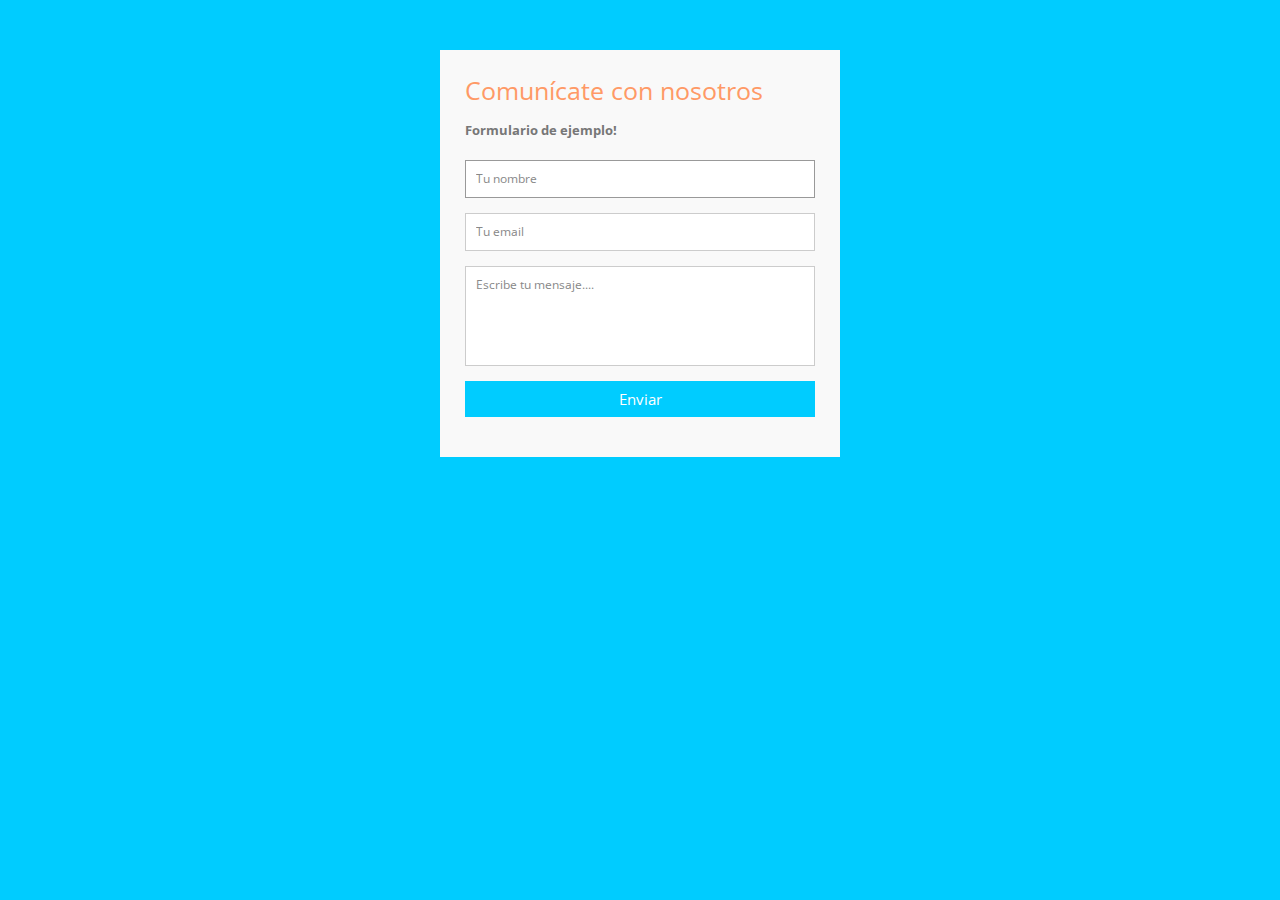
<file: assets/contacto.html>
<!DOCTYPE html PUBLIC "-//W3C//DTD XHTML 1.0 Transitional//EN" "http://www.w3.org/TR/xhtml1/DTD/xhtml1-transitional.dtd">
<html xml:lang="es" lang="es">
    <head>        
        <title>Formulario de contacto</title>
        <meta http-equiv="Content-Type" content="text/html; charset=utf-8">
        <link rel="stylesheet" type="text/css" href="estilos.css" />
    </head>        
    
    <body>
        <div class="container">  
          <form id="contact" action="contacto.php" method="post">
            <h3>Comunícate con nosotros</h3>
            <h4>Formulario de ejemplo!</h4>
            <fieldset>
              <input  name="nombre" placeholder="Tu nombre" type="text" tabindex="1" required autofocus >
            </fieldset>
            <fieldset>
              <input name="email" placeholder="Tu email" type="email" tabindex="2" required>
            </fieldset>
            <fieldset>
              <textarea name="mensaje" placeholder="Escribe tu mensaje...." tabindex="5" required></textarea>
            </fieldset>
            <fieldset>
              <button name="submit" type="submit" id="contact-submit" data-submit="...Enviar">Enviar</button>
            </fieldset> 
          </form>
        </div>
    </body>
</html>
</file>
<file: css/site_global.css>
html{min-height:100%;min-width:100%;-ms-text-size-adjust:none;}body,div,dl,dt,dd,ul,ol,li,nav,h1,h2,h3,h4,h5,h6,pre,code,form,fieldset,legend,input,button,textarea,p,blockquote,th,td,a{margin:0px;padding:0px;border-width:0px;border-style:solid;border-color:transparent;-webkit-transform-origin:left top;-ms-transform-origin:left top;-o-transform-origin:left top;transform-origin:left top;background-repeat:no-repeat;}button.submit-btn{-moz-box-sizing:content-box;-webkit-box-sizing:content-box;box-sizing:content-box;}.transition{-webkit-transition-property:background-image,background-position,background-color,border-color,border-radius,color,font-size,font-style,font-weight,letter-spacing,line-height,text-align,box-shadow,text-shadow,opacity;transition-property:background-image,background-position,background-color,border-color,border-radius,color,font-size,font-style,font-weight,letter-spacing,line-height,text-align,box-shadow,text-shadow,opacity;}.transition *{-webkit-transition:inherit;transition:inherit;}table{border-collapse:collapse;border-spacing:0px;}fieldset,img{border:0px;border-style:solid;-webkit-transform-origin:left top;-ms-transform-origin:left top;-o-transform-origin:left top;transform-origin:left top;}address,caption,cite,code,dfn,em,strong,th,var,optgroup{font-style:inherit;font-weight:inherit;}del,ins{text-decoration:none;}li{list-style:none;}caption,th{text-align:left;}h1,h2,h3,h4,h5,h6{font-size:100%;font-weight:inherit;}input,button,textarea,select,optgroup,option{font-family:inherit;font-size:inherit;font-style:inherit;font-weight:inherit;}.form-grp input,.form-grp textarea{-webkit-appearance:none;-webkit-border-radius:0;}body{font-family:Arial, Helvetica Neue, Helvetica, sans-serif;text-align:left;font-size:14px;line-height:17px;word-wrap:break-word;text-rendering:optimizeLegibility;-moz-font-feature-settings:'liga';-ms-font-feature-settings:'liga';-webkit-font-feature-settings:'liga';font-feature-settings:'liga';}a:link{color:#0000FF;text-decoration:underline;}a:visited{color:#800080;text-decoration:underline;}a:hover{color:#0000FF;text-decoration:underline;}a:active{color:#EE0000;text-decoration:underline;}a.nontext{color:black;text-decoration:none;font-style:normal;font-weight:normal;}.normal_text{color:#000000;direction:ltr;font-family:Arial, Helvetica Neue, Helvetica, sans-serif;font-size:14px;font-style:normal;font-weight:normal;letter-spacing:0px;line-height:17px;text-align:left;text-decoration:none;text-indent:0px;text-transform:none;vertical-align:0px;padding:0px;}.SUBTITULO-H2{color:#021D33;font-size:48px;padding:0px;}.Estilo-de-p-rrafo{color:#4A4A4A;font-size:18px;line-height:27px;padding:0px;}.list0 li:before{position:absolute;right:100%;letter-spacing:0px;text-decoration:none;font-weight:normal;font-style:normal;}.rtl-list li:before{right:auto;left:100%;}.nls-None > li:before,.nls-None .list3 > li:before,.nls-None .list6 > li:before{margin-right:6px;content:'•';}.nls-None .list1 > li:before,.nls-None .list4 > li:before,.nls-None .list7 > li:before{margin-right:6px;content:'○';}.nls-None,.nls-None .list1,.nls-None .list2,.nls-None .list3,.nls-None .list4,.nls-None .list5,.nls-None .list6,.nls-None .list7,.nls-None .list8{padding-left:34px;}.nls-None.rtl-list,.nls-None .list1.rtl-list,.nls-None .list2.rtl-list,.nls-None .list3.rtl-list,.nls-None .list4.rtl-list,.nls-None .list5.rtl-list,.nls-None .list6.rtl-list,.nls-None .list7.rtl-list,.nls-None .list8.rtl-list{padding-left:0px;padding-right:34px;}.nls-None .list2 > li:before,.nls-None .list5 > li:before,.nls-None .list8 > li:before{margin-right:6px;content:'-';}.nls-None.rtl-list > li:before,.nls-None .list1.rtl-list > li:before,.nls-None .list2.rtl-list > li:before,.nls-None .list3.rtl-list > li:before,.nls-None .list4.rtl-list > li:before,.nls-None .list5.rtl-list > li:before,.nls-None .list6.rtl-list > li:before,.nls-None .list7.rtl-list > li:before,.nls-None .list8.rtl-list > li:before{margin-right:0px;margin-left:6px;}.TabbedPanelsTab{white-space:nowrap;}.MenuBar .MenuBarView,.MenuBar .SubMenuView{display:block;list-style:none;}.MenuBar .SubMenu{display:none;position:absolute;}.NoWrap{white-space:nowrap;word-wrap:normal;}.rootelem{margin-left:auto;margin-right:auto;}.colelem{display:inline;float:left;clear:both;}.clearfix:after{content:"\0020";visibility:hidden;display:block;height:0px;clear:both;}*:first-child+html .clearfix{zoom:1;}.clip_frame{overflow:hidden;}.popup_anchor{position:relative;width:0px;height:0px;}.allow_click_through *{pointer-events:auto;}.popup_element{z-index:100000;}.svg{display:block;vertical-align:top;}span.wrap{content:'';clear:left;display:block;}span.actAsInlineDiv{display:inline-block;}.position_content,.excludeFromNormalFlow{float:left;}.preload_images{position:absolute;overflow:hidden;left:-9999px;top:-9999px;height:1px;width:1px;}.preload{height:1px;width:1px;}.animateStates{-webkit-transition:0.3s ease-in-out;-moz-transition:0.3s ease-in-out;-o-transition:0.3s ease-in-out;transition:0.3s ease-in-out;}[data-whatinput="mouse"] *:focus,[data-whatinput="touch"] *:focus,input:focus,textarea:focus{outline:none;}textarea{resize:none;overflow:auto;}.allow_click_through,.fld-prompt{pointer-events:none;}.wrapped-input{position:absolute;top:0px;left:0px;background:transparent;border:none;}.submit-btn{z-index:50000;cursor:pointer;}.anchor_item{width:22px;height:18px;}.MenuBar .SubMenuVisible,.MenuBarVertical .SubMenuVisible,.MenuBar .SubMenu .SubMenuVisible,.popup_element.Active,span.actAsPara,.actAsDiv,a.nonblock.nontext,img.block{display:block;}.widget_invisible,.js .invi,.js .mse_pre_init{visibility:hidden;}.ose_ei{visibility:hidden;z-index:0;}.no_vert_scroll{overflow-y:hidden;}.always_vert_scroll{overflow-y:scroll;}.always_horz_scroll{overflow-x:scroll;}.fullscreen{overflow:hidden;left:0px;top:0px;position:fixed;height:100%;width:100%;-moz-box-sizing:border-box;-webkit-box-sizing:border-box;-ms-box-sizing:border-box;box-sizing:border-box;}.fullwidth{position:absolute;}.borderbox{-moz-box-sizing:border-box;-webkit-box-sizing:border-box;-ms-box-sizing:border-box;box-sizing:border-box;}.scroll_wrapper{position:absolute;overflow:auto;left:0px;right:0px;top:0px;bottom:0px;padding-top:0px;padding-bottom:0px;margin-top:0px;margin-bottom:0px;}.browser_width > *{position:absolute;left:0px;right:0px;}.grpelem,.accordion_wrapper{display:inline;float:left;}.fld-checkbox input[type=checkbox],.fld-radiobutton input[type=radio]{position:absolute;overflow:hidden;clip:rect(0px, 0px, 0px, 0px);height:1px;width:1px;margin:-1px;padding:0px;border:0px;}.fld-checkbox input[type=checkbox] + label,.fld-radiobutton input[type=radio] + label{display:inline-block;background-repeat:no-repeat;cursor:pointer;float:left;width:100%;height:100%;}.pointer_cursor,.fld-recaptcha-mode,.fld-recaptcha-refresh,.fld-recaptcha-help{cursor:pointer;}p,h1,h2,h3,h4,h5,h6,ol,ul,span.actAsPara{max-height:1000000px;}.superscript{vertical-align:super;font-size:66%;line-height:0px;}.subscript{vertical-align:sub;font-size:66%;line-height:0px;}.horizontalSlideShow{-ms-touch-action:pan-y;touch-action:pan-y;}.verticalSlideShow{-ms-touch-action:pan-x;touch-action:pan-x;}.colelem100,.verticalspacer{clear:both;}.list0 li,.MenuBar .MenuItemContainer,.SlideShowContentPanel .fullscreen img,.css_verticalspacer .verticalspacer{position:relative;}.popup_element.Inactive,.js .disn,.js .an_invi,.hidden,.breakpoint{display:none;}#muse_css_mq{position:absolute;display:none;background-color:#FFFFFE;}.fluid_height_spacer{width:0.01px;}.muse_check_css{display:none;position:fixed;}@media screen and (-webkit-min-device-pixel-ratio:0){body{text-rendering:auto;}}
</file>
<file: css/cloud.css>
.version.cloud{color:#00000A;background-color:#F29747;}.js body{visibility:hidden;}.js body.initialized{visibility:visible;}@font-face{font-family:'__Roboto_5';src:url('../fonts/roboto-regular.eot');src:local('☺'), url('../fonts/roboto-regular.woff') format('woff'), url('../fonts/roboto-regular.svg') format('svg');font-weight:400;font-style:normal;}@font-face{font-family:'__Montserrat_5';src:url('../fonts/montserrat-bold.eot');src:local('☺'), url('../fonts/montserrat-bold.woff') format('woff'), url('../fonts/montserrat-bold.svg') format('svg');font-weight:700;font-style:normal;}#page{border-width:0px;border-color:#000000;margin-left:auto;background-image:none;background-color:transparent;margin-right:auto;z-index:1;}#pu14638{width:0.01px;z-index:2;}#u14638{-ms-filter:"progid:DXImageTransform.Microsoft.gradient(startColorstr='#FF1173BA', endColorstr='#FF262163', GradientType=1)";z-index:2;filter:progid:DXImageTransform.Microsoft.gradient(startColorstr=#FF1173BA, endColorstr=#FF262163, GradientType=1);background-size:100% auto;}#u14638-bw{z-index:2;}#u14785-3{-ms-filter:"progid:DXImageTransform.Microsoft.gradient(startColorstr='#FF1173BA', endColorstr='#FF262163', GradientType=1)";filter:progid:DXImageTransform.Microsoft.gradient(startColorstr=#FF1173BA, endColorstr=#FF262163, GradientType=1);z-index:3;background-size:100% auto;}#u14785-3-bw{z-index:3;}#u7623{margin-right:-10000px;background-repeat:no-repeat;z-index:7;position:relative;background-color:transparent;filter:alpha(opacity=100);-ms-filter:"progid:DXImageTransform.Microsoft.Alpha(Opacity=100)";opacity:1;background-position:center center;background-size:contain;}#u7676-4{font-weight:700;color:#FFFFFF;background-color:transparent;position:relative;margin-right:-10000px;font-family:'__Montserrat_5';z-index:8;}#u7679-4{font-weight:400;color:#FFFFFF;background-color:transparent;position:relative;margin-right:-10000px;line-height:22px;font-size:17px;text-align:justify;font-family:'__Roboto_5';z-index:12;}.MenuItem{cursor:pointer;}#u6479{filter:alpha(opacity=100);-ms-filter:"progid:DXImageTransform.Microsoft.Alpha(Opacity=100)";opacity:1;width:250px;height:71px;background:transparent url("../images/logo-web.svg?crc=4221427789") no-repeat center center;background-size:cover;}.nosvg #u6479{background-image:url('../images/logo-web_poster_u4093.png?crc=3833030730');}#pu12865{width:0.01px;z-index:6;}#u12865{z-index:6;-pie-background:rgba(216,216,216,0.7);}#u12772-4{font-weight:700;color:#011627;background-color:transparent;position:relative;text-align:center;font-family:'__Montserrat_5';z-index:16;}#u12808{position:relative;background-color:transparent;width:60px;z-index:76;}#u13104-4{font-weight:700;color:#4A4A4A;min-height:36px;background-color:transparent;position:relative;line-height:36px;font-size:30px;text-align:center;font-family:'__Montserrat_5';z-index:98;}#u12856-20{font-weight:400;color:#6B6B6B;position:relative;background-color:transparent;z-index:78;font-size:17px;text-align:justify;font-family:'__Roboto_5';}#u12856-2,#u12856-3{line-height:24px;}#u12856-5,#u12856-7,#u12856-9,#u12856-11,#u12856-13,#u12856-15,#u12856-17{line-height:26px;}#u12788{position:relative;background-color:transparent;width:60px;z-index:102;}#u13122-4{font-weight:700;color:#4A4A4A;min-height:36px;background-color:transparent;position:relative;line-height:36px;font-size:30px;text-align:center;font-family:'__Montserrat_5';z-index:121;}#u12892-17{font-weight:400;color:#6B6B6B;background-color:transparent;position:relative;line-height:24px;font-size:17px;text-align:justify;font-family:'__Roboto_5';z-index:104;}#u12816{position:relative;background-color:transparent;width:60px;z-index:125;}#u13158-4{font-weight:700;color:#4A4A4A;min-height:36px;background-color:transparent;position:relative;line-height:36px;font-size:30px;text-align:center;font-family:'__Montserrat_5';z-index:141;}#u12874-14{font-weight:400;color:#6B6B6B;background-color:transparent;position:relative;line-height:24px;font-size:17px;text-align:justify;font-family:'__Roboto_5';z-index:127;}#u12856-18 > li:before,#u12892-9 > li:before,#u12892-12 > li:before,#u12892-15 > li:before,#u12874-6 > li:before,#u12874-9 > li:before,#u12874-12 > li:before{content:'-';}#u12996-4{font-weight:700;color:#011627;background-color:transparent;position:relative;z-index:20;text-align:center;font-family:'__Montserrat_5';}#u18368{border-width:0px;border-color:transparent;position:relative;background-color:transparent;z-index:24;}#pu13450{margin-right:-10000px;width:0.01px;z-index:53;}#u13450{background-color:transparent;width:30px;position:relative;z-index:53;}#u13452{position:relative;background-color:transparent;width:30px;z-index:59;}#u13454{position:relative;background-color:transparent;width:30px;z-index:65;}#u13456{z-index:71;position:relative;background-color:transparent;width:30px;}#u13334{background-color:transparent;width:30px;position:relative;z-index:29;}#u13354{background-color:transparent;position:relative;width:30px;z-index:35;}#u13386{background-color:transparent;position:relative;width:30px;z-index:41;}#u13418{background-color:transparent;position:relative;width:30px;z-index:47;}#pu13040-4{margin-right:-10000px;width:0.01px;z-index:49;}#u13040-4{font-weight:400;color:#4A4A4A;position:relative;line-height:20px;font-size:17px;font-family:'__Roboto_5';background-color:transparent;z-index:49;}#u13048-4{font-weight:400;color:#4A4A4A;line-height:20px;font-size:17px;background-color:transparent;position:relative;z-index:55;font-family:'__Roboto_5';}#u13056-4{font-weight:400;color:#4A4A4A;line-height:20px;font-size:17px;background-color:transparent;position:relative;z-index:61;font-family:'__Roboto_5';}#u13064-4{font-weight:400;color:#4A4A4A;line-height:20px;font-size:17px;background-color:transparent;position:relative;z-index:67;font-family:'__Roboto_5';}#u13080-4{font-weight:400;color:#4A4A4A;line-height:20px;font-size:17px;background-color:transparent;position:relative;z-index:31;font-family:'__Roboto_5';}#u13088-4{font-weight:400;color:#4A4A4A;line-height:20px;font-size:17px;background-color:transparent;position:relative;z-index:37;font-family:'__Roboto_5';}#u13096-4{font-weight:400;color:#4A4A4A;line-height:20px;font-size:17px;background-color:transparent;position:relative;z-index:43;font-family:'__Roboto_5';}#u13072-4{font-weight:400;color:#4A4A4A;position:relative;line-height:20px;font-size:17px;font-family:'__Roboto_5';background-color:transparent;z-index:25;}#u12865-bw{z-index:6;}#u13896{background-color:#001E48;z-index:73;}#u13951-5{font-weight:700;color:#FFFFFF;background-color:transparent;position:relative;border-width:0px;line-height:36px;font-size:30px;text-align:center;font-family:'__Montserrat_5';z-index:161;}#u13951-2{font-weight:400;font-family:montserrat, sans-serif;}#u13934-16{font-weight:400;color:#FFFFFF;background-color:transparent;position:relative;z-index:145;line-height:24px;font-size:17px;text-align:justify;font-family:'__Roboto_5';}#u13934-14 > li:before{content:'○';}#u13900{position:relative;background-color:transparent;z-index:74;}#u13896-bw{z-index:73;}#u7717{background-color:#262626;z-index:166;}#u13668-4{font-weight:400;min-height:22px;background-color:transparent;position:relative;line-height:19px;font-size:16px;font-family:'__Roboto_5';width:108px;z-index:183;}#u7720-4{font-weight:400;color:#9B9B9B;min-height:22px;background-color:transparent;position:relative;z-index:168;line-height:19px;font-size:16px;font-family:'__Roboto_5';width:236px;margin-top:11px;}#u7720-4:hover{width:236px;padding-bottom:0px;padding-top:0px;min-height:22px;margin:11px 0px 0px;}#u7720-4:hover p{color:#0000FF;text-decoration:underline;visibility:inherit;}#u12093{border-width:0px;border-color:transparent;position:relative;background-color:transparent;width:181px;z-index:172;}#u7730{-ms-filter:"progid:DXImageTransform.Microsoft.Alpha(Opacity=70)";margin-right:-10000px;position:relative;background-color:transparent;opacity:0.7;width:30px;filter:alpha(opacity=70);z-index:181;}#u7731{display:block;z-index:182;}#u7726{-ms-filter:"progid:DXImageTransform.Microsoft.Alpha(Opacity=70)";margin-right:-10000px;left:38px;position:relative;background-color:transparent;opacity:0.7;width:30px;filter:alpha(opacity=70);z-index:173;}#u7727{display:block;z-index:174;}#u7724{-ms-filter:"progid:DXImageTransform.Microsoft.Alpha(Opacity=70)";margin-right:-10000px;left:76px;position:relative;background-color:transparent;opacity:0.7;width:30px;filter:alpha(opacity=70);z-index:175;}#u7725{display:block;z-index:176;}#u7722{-ms-filter:"progid:DXImageTransform.Microsoft.Alpha(Opacity=70)";margin-right:-10000px;left:113px;position:relative;background-color:transparent;opacity:0.7;width:30px;filter:alpha(opacity=70);z-index:177;}#u7723{display:block;z-index:178;}#u7728{-ms-filter:"progid:DXImageTransform.Microsoft.Alpha(Opacity=70)";margin-right:-10000px;left:151px;position:relative;background-color:transparent;opacity:0.7;width:30px;filter:alpha(opacity=70);z-index:179;}#u7729{display:block;z-index:180;}#u7717-bw{z-index:166;}#u13674{background-color:#222222;z-index:167;}#u12865_align_to_page,#u13896_align_to_page,#u7717_align_to_page,#u13674_align_to_page{margin-right:auto;margin-left:auto;position:relative;}#u13671-4{font-weight:400;color:#9B9B9B;background-color:transparent;position:relative;margin-right:-10000px;line-height:19px;font-size:16px;font-family:'__Roboto_5';z-index:187;}#u13674-bw{z-index:167;}.html{background-color:#FFFFFF;}body{position:relative;}@media (min-width: 1201px), print{#muse_css_mq{background-color:#FFFFFF;}#bp_infinity.active{display:block;}#page{width:1200px;min-height:800px;}#ppu14638{z-index:0;width:0.01px;margin-right:-10000px;margin-left:-100px;}#u14638{min-height:469px;background:-webkit-gradient(linear, left center, right center, from(#1173BA),color-stop(100%, #262163));background:-webkit-linear-gradient(left,#1173BA ,#262163 100%);background:linear-gradient(to right,#1173BA ,#262163 100%);padding-bottom:116px;}#u14638_align_to_page{margin-left:auto;margin-right:auto;position:relative;width:1200px;left:-100px;}#u7679-4{width:531px;min-height:120px;margin-top:349px;left:120px;}#u14638-bw{min-height:469px;margin-top:10px;}#u14785-3{min-height:209px;background:-webkit-gradient(linear, left center, right center, from(#1173BA),color-stop(100%, #262163));background:-webkit-linear-gradient(left,#1173BA ,#262163 100%);background:linear-gradient(to right,#1173BA ,#262163 100%);}#u14785-3-bw{min-height:209px;}#u7623{width:441px;height:378px;background-image:url("../images/cloud%20computing-u7623-fr.png?crc=120856206");margin-top:144px;left:823px;}#u7676-4{width:427px;min-height:148px;line-height:60px;font-size:50px;text-align:left;margin-top:192px;left:120px;}#u12865{min-height:1658.9375209815707px;background-color:#E3E3E3;background-color:rgba(216,216,216,0.7);padding-bottom:0px;}#u12865_align_to_page{width:1200px;left:-100px;padding-top:48px;padding-bottom:86px;}#u12772-4{width:721px;min-height:54px;line-height:48px;font-size:40px;left:340px;}#pu12808{z-index:76;width:0.01px;left:294px;margin-top:55px;position:relative;}#u12808{margin-right:-10000px;}#u12788{margin-right:-10000px;left:376px;}#u12816{margin-right:-10000px;left:751px;}#pu13104-4{z-index:98;width:0.01px;left:167px;margin-top:20px;position:relative;}#u13104-4{width:315px;margin-right:-10000px;}#u13122-4{width:315px;margin-right:-10000px;left:376px;}#u13158-4{width:315px;margin-right:-10000px;margin-top:2px;left:751px;}#pu12856-20{z-index:78;width:0.01px;left:167px;margin-top:18px;position:relative;}#u12856-20{width:315px;min-height:572px;margin-right:-10000px;}#u12892-17{width:315px;min-height:572px;margin-right:-10000px;left:376px;}#u12874-14{width:315px;min-height:218px;margin-right:-10000px;margin-top:2px;left:751px;}#u12996-4{width:1200px;min-height:54px;line-height:48px;font-size:40px;left:100px;margin-top:485px;}#u18368{width:1099px;left:150px;margin-top:44px;}#pu13040-4{margin-left:40px;}#u13040-4{width:266px;min-height:17px;}#u13056-4{width:379px;min-height:20px;margin-top:15px;}#u13048-4,#u13064-4{width:420px;min-height:20px;margin-top:15px;}#pu13334{z-index:29;width:0.01px;padding-bottom:0px;margin-right:-10000px;margin-left:586px;}#u13452,#u13454,#u13456,#u13354,#u13386{margin-top:14px;}#u13418{margin-top:13px;}#pu13072-4{z-index:25;width:0.01px;margin-right:-10000px;margin-top:1px;margin-left:625px;}#u13072-4{width:474px;min-height:20px;}#u13080-4{width:448px;min-height:20px;margin-top:14px;}#u13088-4,#u13096-4{width:329px;min-height:20px;margin-top:15px;}#u12865-bw{min-height:1658.9375209815707px;}#u13896{min-height:362px;padding-bottom:16px;}#u13900{width:400px;margin-right:-10000px;margin-top:27px;left:124px;}#pu13951-5{z-index:161;width:0.01px;margin-right:-10000px;margin-top:27px;margin-left:592px;}#u13951-5{width:337px;min-height:45px;}#u13934-16{width:688px;min-height:233px;margin-top:20px;}#u13896-bw{min-height:362px;margin-top:925px;}#u7717{min-height:113px;padding-bottom:11px;}#pu13668-4{z-index:183;width:0.01px;margin-right:-10000px;margin-top:51px;margin-left:120px;}#u13668-4{color:#D8D8D8;}#u7720-4{text-align:left;}#u12093{margin-right:-10000px;margin-top:84px;left:1099px;}#u7717-bw{min-height:113px;}#u13674{min-height:33px;padding-bottom:14px;}#u13896_align_to_page,#u7717_align_to_page,#u13674_align_to_page{width:1200px;left:-100px;}#u13671-4{width:728px;min-height:22px;text-align:left;margin-top:11px;left:120px;}#u13674-bw{min-height:33px;}#pu15240{z-index:191;width:0.01px;height:0px;padding-bottom:76px;margin-right:-10000px;margin-top:20px;}#u15240{z-index:191;height:76px;background:-webkit-gradient(linear, left center, right center, from(#003366),color-stop(100%, #000000));background:-webkit-linear-gradient(left,#003366 ,#000000 100%);background:linear-gradient(to right,#003366 ,#000000 100%);filter:alpha(opacity=70) progid:DXImageTransform.Microsoft.gradient(startColorstr=#FF003366, endColorstr=#FF000000, GradientType=1);-ms-filter:"progid:DXImageTransform.Microsoft.Alpha(Opacity=70) progid:DXImageTransform.Microsoft.gradient(startColorstr='#FF003366', endColorstr='#FF000000', GradientType=1)";opacity:0.7;background-size:100% auto;}#u15240-bw{z-index:191;position:fixed;left:0px;right:0px;top:20px;}#u6479{z-index:192;position:fixed;top:23px;left:20px;}#menuu11257{z-index:193;width:765px;height:34px;border-width:0px;background-color:transparent;position:fixed;top:42px;left:413px;}#u11265{width:153px;min-height:34px;border-width:0px;background-color:transparent;position:relative;margin-right:-10000px;}#u11266{width:153px;border-width:0px;background-color:transparent;padding-bottom:17px;position:relative;}#u11268-4{width:153px;min-height:17px;border-width:0px;background-color:transparent;color:#FFFFFF;text-align:center;font-family:'__Roboto_5';font-weight:400;position:relative;margin-right:-10000px;top:8px;}#u11258{width:153px;min-height:34px;border-width:0px;background-color:transparent;position:relative;margin-right:-10000px;left:153px;}#u11259{width:153px;border-width:0px;background-color:transparent;padding-bottom:17px;position:relative;}#u11261-4{width:153px;min-height:17px;border-width:0px;background-color:transparent;color:#FFFFFF;text-align:center;font-family:'__Roboto_5';font-weight:400;position:relative;margin-right:-10000px;top:8px;}#u11272{width:153px;min-height:34px;border-width:0px;background-color:transparent;position:relative;margin-right:-10000px;left:306px;}#u11275{width:153px;border-width:0px;background-color:transparent;padding-bottom:17px;position:relative;}#u11276-4{width:153px;min-height:17px;border-width:0px;background-color:transparent;color:#FFFFFF;text-align:center;font-family:'__Roboto_5';font-weight:400;position:relative;margin-right:-10000px;top:8px;}#u11279{width:153px;min-height:34px;border-width:0px;background-color:transparent;position:relative;margin-right:-10000px;left:459px;}#u11282{width:153px;border-width:0px;background-color:transparent;padding-bottom:17px;position:relative;}#u11284-4{width:153px;min-height:17px;border-width:0px;background-color:transparent;color:#FFFFFF;text-align:center;font-family:'__Roboto_5';font-weight:400;position:relative;margin-right:-10000px;top:8px;}#u11286{width:153px;min-height:34px;border-width:0px;background-color:transparent;position:relative;margin-right:-10000px;left:612px;}#u11289{width:153px;border-width:0px;background-color:transparent;padding-bottom:17px;position:relative;}#u11266.MuseMenuActive,#u11259.MuseMenuActive,#u11275.MuseMenuActive,#u11282.MuseMenuActive,#u11289.MuseMenuActive{width:153px;min-height:0px;margin:0px;}#u11290-4{width:153px;min-height:17px;border-width:0px;background-color:transparent;color:#FFFFFF;text-align:center;font-family:'__Roboto_5';font-weight:400;position:relative;margin-right:-10000px;top:8px;}#u11266.MuseMenuActive #u11268-4,#u11259.MuseMenuActive #u11261-4,#u11275.MuseMenuActive #u11276-4,#u11282.MuseMenuActive #u11284-4,#u11289.MuseMenuActive #u11290-4{padding-top:0px;padding-bottom:0px;min-height:17px;width:153px;margin:0px -10000px 0px 0px;}.css_verticalspacer .verticalspacer{height:calc(100vh - 2424px);}body{min-width:1200px;}}@media (min-width: 1001px) and (max-width: 1200px){#muse_css_mq{background-color:#0004b0;}#bp_1200.active{display:block;}#page{width:1000px;min-height:800px;}#ppu14638{z-index:0;width:0.01px;padding-bottom:0px;margin-right:-10000px;margin-left:-100px;}#u14638{height:585px;background:-webkit-gradient(linear, left center, right center, from(#1173BA),color-stop(100%, #262163));background:-webkit-linear-gradient(left,#1173BA ,#262163 100%);background:linear-gradient(to right,#1173BA ,#262163 100%);}#u14638-bw{margin-top:10px;height:585px;}#u14785-3{min-height:585px;background:-webkit-gradient(linear, left center, right center, from(#1173BA),color-stop(100%, #262163));background:-webkit-linear-gradient(left,#1173BA ,#262163 100%);background:linear-gradient(to right,#1173BA ,#262163 100%);}#u14785-3-bw{min-height:585px;}#u7623{width:441px;height:378px;background-image:url("../images/cloud%20computing-u7623-fr.png?crc=120856206");margin-top:142px;left:638px;}#u7676-4{width:427px;min-height:148px;line-height:60px;font-size:50px;text-align:left;margin-top:192px;left:120px;}#u7679-4{width:531px;min-height:120px;margin-top:359px;left:120px;}#u12865{min-height:1668.7000000000007px;background-color:#E3E3E3;background-color:rgba(216,216,216,0.7);padding-bottom:0px;}#u12865_align_to_page{width:1000px;left:-100px;padding-top:48px;padding-bottom:19px;}#u12772-4{width:721px;min-height:54px;line-height:48px;font-size:40px;left:240px;}#pu12808{z-index:76;width:0.01px;left:235px;margin-top:54px;position:relative;}#u12808{margin-right:-10000px;}#u12788{margin-right:-10000px;margin-top:4px;left:335px;}#u12816{margin-right:-10000px;left:670px;}#pu13104-4{z-index:98;width:0.01px;left:120px;margin-top:16px;position:relative;}#u13104-4{width:290px;margin-right:-10000px;}#u13122-4{width:290px;margin-right:-10000px;left:336px;}#u13158-4{width:290px;margin-right:-10000px;left:670px;}#pu12856-20{z-index:78;width:0.01px;left:120px;margin-top:20px;position:relative;}#u12856-20{width:290px;min-height:563px;margin-right:-10000px;}#u12892-17{width:290px;min-height:559px;margin-right:-10000px;left:335px;}#u12874-14{width:290px;min-height:218px;margin-right:-10000px;margin-top:4px;left:670px;}#u12996-4{width:999px;min-height:54px;line-height:48px;font-size:40px;left:100px;margin-top:431px;}#u18368{width:974px;left:120px;margin-top:45px;}#u13452{margin-left:1px;margin-top:32px;}#u13454{margin-left:1px;margin-top:27px;}#pu13040-4{margin-left:42px;}#pu13334{z-index:29;width:0.01px;margin-right:-10000px;margin-left:491px;}#u13354{margin-top:32px;}#u13386{margin-top:27px;}#u13456,#u13418{margin-top:28px;}#pu13072-4{z-index:25;width:0.01px;margin-right:-10000px;margin-left:534px;}#u13040-4,#u13072-4{width:440px;min-height:40px;}#u13048-4,#u13080-4{width:440px;min-height:40px;margin-top:13px;}#u13056-4,#u13088-4{width:440px;min-height:40px;margin-top:8px;}#u13064-4,#u13096-4{width:440px;min-height:40px;margin-top:9px;}#u12865-bw{min-height:1668.7000000000007px;}#u13896{min-height:345px;padding-bottom:26px;}#u13900{width:380px;margin-right:-10000px;margin-top:26px;left:100px;}#pu13951-5{z-index:161;width:0.01px;margin-right:-10000px;margin-top:26px;margin-left:528px;}#u13951-5{width:337px;min-height:45px;}#u13934-16{width:552px;min-height:233px;margin-top:20px;}#u13896-bw{min-height:345px;margin-top:947px;}#u7717{min-height:110px;padding-bottom:14px;}#pu13668-4{z-index:183;width:0.01px;margin-right:-10000px;margin-top:48px;margin-left:120px;}#u13668-4{color:#D8D8D8;}#u7720-4{text-align:left;}#u12093{margin-right:-10000px;margin-top:81px;left:899px;}#u7717-bw{min-height:110px;}#u13674{min-height:35px;padding-bottom:12px;}#u13896_align_to_page,#u7717_align_to_page,#u13674_align_to_page{width:1000px;left:-100px;}#u13671-4{width:728px;min-height:22px;text-align:left;margin-top:13px;left:120px;}#u13674-bw{min-height:35px;}#pu15240{z-index:191;width:0.01px;height:0px;padding-bottom:76px;margin-right:-10000px;margin-top:20px;}#u15240{z-index:191;height:76px;background:-webkit-gradient(linear, left center, right center, from(#003366),color-stop(100%, #000000));background:-webkit-linear-gradient(left,#003366 ,#000000 100%);background:linear-gradient(to right,#003366 ,#000000 100%);filter:alpha(opacity=70) progid:DXImageTransform.Microsoft.gradient(startColorstr=#FF003366, endColorstr=#FF000000, GradientType=1);-ms-filter:"progid:DXImageTransform.Microsoft.Alpha(Opacity=70) progid:DXImageTransform.Microsoft.gradient(startColorstr='#FF003366', endColorstr='#FF000000', GradientType=1)";opacity:0.7;background-size:100% auto;}#u15240-bw{z-index:191;position:fixed;left:0px;right:0px;top:20px;}#u6479{z-index:192;position:fixed;top:23px;left:20px;}#menuu11257{z-index:193;width:567px;height:34px;border-width:0px;background-color:transparent;position:fixed;top:42px;left:413px;}#u11265{width:113px;min-height:34px;border-width:0px;background-color:transparent;position:relative;margin-right:-10000px;}#u11266{width:113px;border-width:0px;background-color:transparent;padding-bottom:17px;position:relative;}#u11268-4{width:113px;min-height:17px;border-width:0px;background-color:transparent;color:#FFFFFF;text-align:center;font-family:'__Roboto_5';font-weight:400;position:relative;margin-right:-10000px;top:8px;}#u11258{width:113px;min-height:34px;border-width:0px;background-color:transparent;position:relative;margin-right:-10000px;left:113px;}#u11259{width:113px;border-width:0px;background-color:transparent;padding-bottom:17px;position:relative;}#u11261-4{width:113px;min-height:17px;border-width:0px;background-color:transparent;color:#FFFFFF;text-align:center;font-family:'__Roboto_5';font-weight:400;position:relative;margin-right:-10000px;top:8px;}#u11272{width:113px;min-height:34px;border-width:0px;background-color:transparent;position:relative;margin-right:-10000px;left:226px;}#u11275{width:113px;border-width:0px;background-color:transparent;padding-bottom:17px;position:relative;}#u11266.MuseMenuActive,#u11259.MuseMenuActive,#u11275.MuseMenuActive{width:113px;min-height:0px;margin:0px;}#u11276-4{width:113px;min-height:17px;border-width:0px;background-color:transparent;color:#FFFFFF;text-align:center;font-family:'__Roboto_5';font-weight:400;position:relative;margin-right:-10000px;top:8px;}#u11266.MuseMenuActive #u11268-4,#u11259.MuseMenuActive #u11261-4,#u11275.MuseMenuActive #u11276-4{padding-top:0px;padding-bottom:0px;min-height:17px;width:113px;margin:0px -10000px 0px 0px;}#u11279{width:114px;min-height:34px;border-width:0px;background-color:transparent;position:relative;margin-right:-10000px;left:339px;}#u11282{width:114px;border-width:0px;background-color:transparent;padding-bottom:17px;position:relative;}#u11284-4{width:114px;min-height:17px;border-width:0px;background-color:transparent;color:#FFFFFF;text-align:center;font-family:'__Roboto_5';font-weight:400;position:relative;margin-right:-10000px;top:8px;}#u11286{width:114px;min-height:34px;border-width:0px;background-color:transparent;position:relative;margin-right:-10000px;left:453px;}#u11289{width:114px;border-width:0px;background-color:transparent;padding-bottom:17px;position:relative;}#u11282.MuseMenuActive,#u11289.MuseMenuActive{width:114px;min-height:0px;margin:0px;}#u11290-4{width:114px;min-height:17px;border-width:0px;background-color:transparent;color:#FFFFFF;text-align:center;font-family:'__Roboto_5';font-weight:400;position:relative;margin-right:-10000px;top:8px;}#u11282.MuseMenuActive #u11284-4,#u11289.MuseMenuActive #u11290-4{padding-top:0px;padding-bottom:0px;min-height:17px;width:114px;margin:0px -10000px 0px 0px;}.css_verticalspacer .verticalspacer{height:calc(100vh - 2435px);}body{overflow-x:hidden;min-width:1000px;}}@media (min-width: 769px) and (max-width: 1000px){#muse_css_mq{background-color:#0003e8;}#bp_1000.active{display:block;}#page{width:768px;min-height:800px;}#page_position_content{width:0.01px;}#u14638{height:98px;background:-webkit-gradient(linear, left center, right center, from(#1173BA),color-stop(100%, #262163));background:-webkit-linear-gradient(left,#1173BA ,#262163 100%);background:linear-gradient(to right,#1173BA ,#262163 100%);}#u14638-bw{height:98px;}#u14785-3{min-height:497px;background:-webkit-gradient(linear, left center, right center, from(#1173BA),color-stop(100%, #262163));background:-webkit-linear-gradient(left,#1173BA ,#262163 100%);background:linear-gradient(to right,#1173BA ,#262163 100%);}#u14785-3-bw{min-height:497px;margin-top:98px;}#u7623{width:350px;height:300px;background-image:url("../images/cloud%20computing-u7623-fr2.png?crc=3911885168");margin-top:192px;left:514px;}#u7676-4{width:364px;min-height:148px;line-height:60px;font-size:50px;text-align:left;margin-top:192px;left:136px;}#u7679-4{width:378px;min-height:120px;margin-top:359px;left:136px;}#accordionu14159wrapper{min-height:475px;z-index:191;margin-right:-10000px;}#accordionu14159{z-index:191;border-width:0px;background-color:transparent;}#u14160{z-index:192;border-width:0px;background-color:transparent;}#u14161-3{z-index:193;min-height:98px;border-width:0px;opacity:1;-ms-filter:"progid:DXImageTransform.Microsoft.Alpha(Opacity=100)";filter:alpha(opacity=100);text-align:left;background:transparent url("../images/menu%203.svg?crc=233758052") no-repeat right center;background-size:47px 21px;}.nosvg #u14161-3{background-image:url('../images/menu%203_poster_u16157.png?crc=207178802');}#u14161-3.AccordionPanelTabOpen{opacity:1;-ms-filter:"progid:DXImageTransform.Microsoft.Alpha(Opacity=100)";filter:alpha(opacity=100);padding-top:0px;padding-bottom:0px;min-height:98px;margin:0px;background:#262626 url("../images/cerrar%203.svg?crc=90640474") no-repeat right center;background-size:47px 22px;}.nosvg #u14161-3.AccordionPanelTabOpen{background-image:url('../images/cerrar%203_poster_u18046.png?crc=505065362');}#u14161-3.AccordionPanelTabOpen p{color:#FFFFFF;visibility:inherit;line-height:1;font-size:16px;font-family:Helvetica, Helvetica Neue, Arial, sans-serif;font-weight:normal;}#u14162{z-index:196;border-width:0px;background-color:#262626;padding-bottom:24px;}#menuu14988{z-index:197;width:312px;height:342px;border-width:0px;border-color:transparent;background-color:transparent;position:relative;margin-right:-10000px;margin-top:11px;left:146px;}#u15017{width:312px;background-color:transparent;position:relative;}#u15018{width:312px;min-height:22px;border-width:0px;background-color:transparent;padding-bottom:44px;position:relative;margin-right:-10000px;}#u15021-4{width:312px;min-height:22px;border-width:0px;background-color:transparent;line-height:22px;color:#FFFFFF;font-size:18px;text-align:left;font-family:'__Roboto_5';font-weight:400;position:relative;margin-right:-10000px;top:22px;}#u15004{width:312px;min-height:22px;border-width:0px;background-color:transparent;padding-bottom:45px;position:relative;margin-right:-10000px;}#u15005-4{width:312px;min-height:22px;border-width:0px;background-color:transparent;line-height:22px;color:#FFFFFF;font-size:18px;text-align:left;font-family:'__Roboto_5';font-weight:400;position:relative;margin-right:-10000px;top:22px;}#u15013{width:312px;min-height:22px;border-width:0px;background-color:transparent;padding-bottom:45px;position:relative;margin-right:-10000px;}#u15016-4{width:312px;min-height:22px;border-width:0px;background-color:transparent;line-height:22px;color:#FFFFFF;font-size:18px;text-align:left;font-family:'__Roboto_5';font-weight:400;position:relative;margin-right:-10000px;top:22px;}#u14990{width:312px;min-height:22px;border-width:0px;background-color:transparent;padding-bottom:45px;position:relative;margin-right:-10000px;}#u14993-4{width:312px;min-height:22px;border-width:0px;background-color:transparent;line-height:22px;color:#FFFFFF;font-size:18px;text-align:left;font-family:'__Roboto_5';font-weight:400;position:relative;margin-right:-10000px;top:22px;}#u15003,#u15010,#u14989,#u14996{width:312px;background-color:transparent;margin-top:2px;position:relative;}#u14999{width:312px;min-height:22px;border-width:0px;background-color:transparent;padding-bottom:45px;position:relative;margin-right:-10000px;}#u15018.MuseMenuActive,#u15004.MuseMenuActive,#u15013.MuseMenuActive,#u14990.MuseMenuActive,#u14999.MuseMenuActive{width:312px;min-height:22px;margin:0px -10000px 0px 0px;}#u15001-4{width:312px;min-height:22px;border-width:0px;background-color:transparent;line-height:22px;color:#FFFFFF;font-size:18px;text-align:left;font-family:'__Roboto_5';font-weight:400;position:relative;margin-right:-10000px;top:22px;}#u15018.MuseMenuActive #u15021-4,#u15004.MuseMenuActive #u15005-4,#u15013.MuseMenuActive #u15016-4,#u14990.MuseMenuActive #u14993-4,#u14999.MuseMenuActive #u15001-4{padding-top:0px;padding-bottom:0px;min-height:22px;width:312px;margin:0px -10000px 0px 0px;}.AccordionPanelTab{cursor:pointer;}#accordionu14159-bw{z-index:191;}#u6479{z-index:228;position:relative;margin-right:-10000px;margin-top:23px;left:136px;}#pu14638,#pu12865{margin-left:-116px;}#u12865{min-height:1978.7000000000035px;background-color:#E3E3E3;background-color:rgba(216,216,216,0.7);padding-bottom:0px;}#u12865_align_to_page{width:768px;left:-116px;padding-top:48px;padding-bottom:30px;}#u12772-4{width:721px;min-height:54px;line-height:48px;font-size:40px;left:140px;}#pu12808{z-index:76;width:0.01px;left:283px;margin-top:54px;position:relative;}#u12808{margin-right:-10000px;}#u12788{margin-right:-10000px;margin-top:10px;left:376px;}#pu13104-4{z-index:98;width:0.01px;left:136px;margin-top:10px;position:relative;}#u13104-4{width:332px;margin-right:-10000px;}#u13122-4{width:333px;margin-right:-10000px;left:395px;}#pu12856-20{z-index:78;width:0.01px;left:136px;margin-top:20px;position:relative;}#u12856-20{width:332px;min-height:515px;margin-right:-10000px;}#u12892-17{width:333px;min-height:515px;margin-right:-10000px;left:395px;}#u12816{left:272px;margin-top:32px;}#u13158-4{width:333px;left:135px;margin-top:16px;}#u12874-14{width:333px;min-height:213px;left:136px;margin-top:18px;}#u12996-4{width:728px;min-height:54px;line-height:48px;font-size:40px;left:136px;margin-top:489px;}#u18368{width:730px;left:136px;margin-top:34px;}#u13452{margin-left:1px;margin-top:32px;}#u13454{margin-left:1px;margin-top:27px;}#pu13040-4{margin-left:42px;}#u13056-4{width:320px;min-height:40px;margin-top:8px;}#u13064-4{width:320px;min-height:40px;margin-top:9px;}#pu13334{z-index:29;width:0.01px;margin-right:-10000px;margin-left:366px;}#u13354{margin-top:32px;}#u13386{margin-top:27px;}#u13456,#u13418{margin-top:28px;}#pu13072-4{z-index:25;width:0.01px;margin-right:-10000px;margin-left:409px;}#u13040-4,#u13072-4{width:320px;min-height:40px;}#u13048-4,#u13080-4{width:320px;min-height:40px;margin-top:13px;}#u13088-4{width:321px;min-height:40px;margin-top:8px;}#u13096-4{width:321px;min-height:40px;margin-top:9px;}#u12865-bw{min-height:1978.7000000000035px;}#u13896{min-height:381px;padding-bottom:33px;}#pu13951-5{z-index:161;width:0.01px;margin-right:-10000px;margin-top:34px;margin-left:136px;}#u13951-5{width:364px;min-height:36px;}#u13934-16{width:415px;min-height:290px;margin-top:18px;}#u13900{width:350px;margin-right:-10000px;margin-top:88px;left:561px;}#u13896-bw{min-height:381px;margin-top:1237px;}#u7717{min-height:110px;padding-bottom:14px;}#pu13668-4{z-index:183;width:0.01px;margin-right:-10000px;margin-top:48px;margin-left:136px;}#u13668-4{color:#D8D8D8;}#u7720-4{text-align:left;}#u12093{margin-right:-10000px;margin-top:81px;left:683px;}#u7717-bw{min-height:110px;}#u13674{min-height:35px;padding-bottom:12px;}#u13896_align_to_page,#u7717_align_to_page,#u13674_align_to_page{width:768px;left:-116px;}#u13671-4{width:728px;min-height:22px;text-align:left;margin-top:13px;left:136px;}#u13674-bw{min-height:35px;}.css_verticalspacer .verticalspacer{height:calc(100vh - 2744px);}body{overflow-x:hidden;min-width:768px;}}@media (min-width: 561px) and (max-width: 768px){#muse_css_mq{background-color:#000300;}#bp_768.active{display:block;}#page{width:560px;min-height:799.7623454999989px;padding-bottom:0px;}#page_position_content{width:0.01px;}#u14638{height:98px;background:-webkit-gradient(linear, left center, right center, from(#1173BA),color-stop(100%, #262163));background:-webkit-linear-gradient(left,#1173BA ,#262163 100%);background:linear-gradient(to right,#1173BA ,#262163 100%);}#u14638-bw{height:98px;}#u14785-3{min-height:577px;background:-webkit-gradient(linear, left center, right center, from(#1173BA),color-stop(100%, #262163));background:-webkit-linear-gradient(left,#1173BA ,#262163 100%);background:linear-gradient(to right,#1173BA ,#262163 100%);}#u14785-3-bw{min-height:577px;margin-top:98px;}#u7623{width:350px;height:300px;background-image:url("../images/cloud%20computing-u7623-fr2.png?crc=3911885168");margin-top:224px;left:209px;}#u7676-4{width:520px;min-height:60px;line-height:60px;font-size:50px;text-align:center;margin-top:142px;left:124px;}#u7679-4{width:520px;min-height:84px;margin-top:549px;left:124px;}#accordionu14159wrapper{min-height:475px;z-index:191;margin-right:-10000px;}#accordionu14159{z-index:191;border-width:0px;background-color:transparent;}#u14160{z-index:192;border-width:0px;background-color:transparent;}#u14161-3{z-index:193;min-height:98px;border-width:0px;opacity:1;-ms-filter:"progid:DXImageTransform.Microsoft.Alpha(Opacity=100)";filter:alpha(opacity=100);text-align:left;background:transparent url("../images/menu%203.svg?crc=233758052") no-repeat right center;background-size:47px 21px;}.nosvg #u14161-3{background-image:url('../images/menu%203_poster_u16157.png?crc=207178802');}#u14161-3.AccordionPanelTabOpen{opacity:1;-ms-filter:"progid:DXImageTransform.Microsoft.Alpha(Opacity=100)";filter:alpha(opacity=100);padding-top:0px;padding-bottom:0px;min-height:98px;margin:0px;background:#262626 url("../images/cerrar%203.svg?crc=90640474") no-repeat right center;background-size:47px 22px;}.nosvg #u14161-3.AccordionPanelTabOpen{background-image:url('../images/cerrar%203_poster_u18046.png?crc=505065362');}#u14161-3.AccordionPanelTabOpen p{color:#FFFFFF;visibility:inherit;line-height:1;font-size:16px;font-family:Helvetica, Helvetica Neue, Arial, sans-serif;font-weight:normal;}#u14162{z-index:196;border-width:0px;background-color:#262626;padding-bottom:24px;}#menuu14988{z-index:197;width:312px;height:342px;border-width:0px;border-color:transparent;background-color:transparent;position:relative;margin-right:-10000px;margin-top:11px;left:134px;}#u15017{width:312px;background-color:transparent;position:relative;}#u15018{width:312px;min-height:22px;border-width:0px;background-color:transparent;padding-bottom:44px;position:relative;margin-right:-10000px;}#u15021-4{width:312px;min-height:22px;border-width:0px;background-color:transparent;line-height:22px;color:#FFFFFF;font-size:18px;text-align:left;font-family:'__Roboto_5';font-weight:400;position:relative;margin-right:-10000px;top:22px;}#u15004{width:312px;min-height:22px;border-width:0px;background-color:transparent;padding-bottom:45px;position:relative;margin-right:-10000px;}#u15005-4{width:312px;min-height:22px;border-width:0px;background-color:transparent;line-height:22px;color:#FFFFFF;font-size:18px;text-align:left;font-family:'__Roboto_5';font-weight:400;position:relative;margin-right:-10000px;top:22px;}#u15013{width:312px;min-height:22px;border-width:0px;background-color:transparent;padding-bottom:45px;position:relative;margin-right:-10000px;}#u15016-4{width:312px;min-height:22px;border-width:0px;background-color:transparent;line-height:22px;color:#FFFFFF;font-size:18px;text-align:left;font-family:'__Roboto_5';font-weight:400;position:relative;margin-right:-10000px;top:22px;}#u14990{width:312px;min-height:22px;border-width:0px;background-color:transparent;padding-bottom:45px;position:relative;margin-right:-10000px;}#u14993-4{width:312px;min-height:22px;border-width:0px;background-color:transparent;line-height:22px;color:#FFFFFF;font-size:18px;text-align:left;font-family:'__Roboto_5';font-weight:400;position:relative;margin-right:-10000px;top:22px;}#u15003,#u15010,#u14989,#u14996{width:312px;background-color:transparent;margin-top:2px;position:relative;}#u14999{width:312px;min-height:22px;border-width:0px;background-color:transparent;padding-bottom:45px;position:relative;margin-right:-10000px;}#u15018.MuseMenuActive,#u15004.MuseMenuActive,#u15013.MuseMenuActive,#u14990.MuseMenuActive,#u14999.MuseMenuActive{width:312px;min-height:22px;margin:0px -10000px 0px 0px;}#u15001-4{width:312px;min-height:22px;border-width:0px;background-color:transparent;line-height:22px;color:#FFFFFF;font-size:18px;text-align:left;font-family:'__Roboto_5';font-weight:400;position:relative;margin-right:-10000px;top:22px;}#u15018.MuseMenuActive #u15021-4,#u15004.MuseMenuActive #u15005-4,#u15013.MuseMenuActive #u15016-4,#u14990.MuseMenuActive #u14993-4,#u14999.MuseMenuActive #u15001-4{padding-top:0px;padding-bottom:0px;min-height:22px;width:312px;margin:0px -10000px 0px 0px;}.AccordionPanelTab{cursor:pointer;}#accordionu14159-bw{z-index:191;}#u6479{z-index:228;position:relative;margin-right:-10000px;margin-top:23px;left:124px;}#pu14638,#pu12865{margin-left:-104px;}#u12865{min-height:2919px;background-color:#E3E3E3;background-color:rgba(216,216,216,0.7);}#u12865_align_to_page{width:560px;left:-104px;padding-top:48px;padding-bottom:29px;}#u12772-4{width:541px;min-height:99px;line-height:48px;font-size:40px;left:124px;}#u12808{left:354px;margin-top:54px;}#u13104-4{width:520px;left:124px;margin-top:10px;}#u12856-20{width:520px;min-height:420px;left:124px;margin-top:20px;}#u12788{left:344px;margin-top:38px;}#u13122-4{width:521px;left:124px;margin-top:20px;}#u12892-17{width:520px;min-height:319px;left:124px;margin-top:20px;}#u12816{left:354px;margin-top:47px;}#u13158-4{width:520px;left:124px;margin-top:16px;}#u12874-14{width:520px;min-height:189px;left:123px;margin-top:19px;}#u12996-4{width:560px;min-height:103px;line-height:48px;font-size:40px;left:104px;margin-top:749px;}#u18368{width:364px;left:202px;margin-top:32px;}#u13450{margin-left:1px;}#u13452,#u13454{margin-left:2px;margin-top:30px;}#u13456{margin-left:1px;margin-top:31px;}#u13334,#u13354,#u13386{margin-top:30px;}#u13418{margin-top:31px;}#pu13040-4{margin-left:43px;}#u13040-4{width:320px;min-height:40px;}#u13064-4{width:320px;min-height:40px;margin-top:12px;}#u13048-4,#u13056-4,#u13072-4,#u13080-4{width:320px;min-height:40px;margin-top:11px;}#u13088-4{width:321px;min-height:40px;margin-top:11px;}#u13096-4{width:321px;min-height:40px;margin-top:12px;}#u12865-bw{min-height:2919px;}#u13896{min-height:655.9354014598539px;padding-bottom:0px;}#u13896_align_to_page{width:560px;left:-104px;padding-top:27px;padding-bottom:13px;}#u13951-5{width:519px;min-height:36px;left:125px;}#u13934-16{width:520px;min-height:260px;left:124px;margin-top:20px;}#u13900{width:350px;left:209px;margin-top:7px;}#u13896-bw{min-height:655.9354014598539px;margin-top:1658px;}#u7717{min-height:110px;padding-bottom:14px;}#pu13668-4{z-index:183;width:0.01px;margin-right:-10000px;margin-top:48px;margin-left:124px;}#u13668-4{color:#D8D8D8;}#u7720-4{text-align:left;}#u12093{margin-right:-10000px;margin-top:81px;left:463px;}#u7717-bw{min-height:110px;}#u13674{min-height:35px;padding-bottom:12px;}#u7717_align_to_page,#u13674_align_to_page{width:560px;left:-104px;}#u13671-4{width:520px;min-height:22px;text-align:center;margin-top:13px;left:124px;}#u13674-bw{min-height:35px;}.css_verticalspacer .verticalspacer{height:calc(100vh - 3765px);}body{overflow-x:hidden;min-width:560px;}}@media (min-width: 431px) and (max-width: 560px){#muse_css_mq{background-color:#000230;}#bp_560.active{display:block;}#page{width:430px;min-height:799.9499999999998px;padding-bottom:0px;}#page_position_content{width:0.01px;}#u14638{height:98px;background:-webkit-gradient(linear, left center, right center, from(#1173BA),color-stop(100%, #262163));background:-webkit-linear-gradient(left,#1173BA ,#262163 100%);background:linear-gradient(to right,#1173BA ,#262163 100%);}#u14638-bw{height:98px;}#u14785-3{min-height:686px;background:-webkit-gradient(linear, left center, right center, from(#1173BA),color-stop(100%, #262163));background:-webkit-linear-gradient(left,#1173BA ,#262163 100%);background:linear-gradient(to right,#1173BA ,#262163 100%);}#u14785-3-bw{min-height:686px;margin-top:98px;}#u7623{width:350px;height:300px;background-image:url("../images/cloud%20computing-u7623-fr2.png?crc=3911885168");margin-top:289px;left:115px;}#u7676-4{width:390px;min-height:135px;line-height:60px;font-size:50px;text-align:center;margin-top:143px;left:85px;}#u7679-4{width:390px;min-height:132px;margin-top:607px;left:85px;}#accordionu14159wrapper{min-height:475px;z-index:191;margin-right:-10000px;}#accordionu14159{z-index:191;border-width:0px;background-color:transparent;}#u14160{z-index:192;border-width:0px;background-color:transparent;}#u14161-3{z-index:193;min-height:98px;border-width:0px;opacity:1;-ms-filter:"progid:DXImageTransform.Microsoft.Alpha(Opacity=100)";filter:alpha(opacity=100);text-align:left;background:transparent url("../images/menu%203.svg?crc=233758052") no-repeat right center;background-size:47px 21px;}.nosvg #u14161-3{background-image:url('../images/menu%203_poster_u16157.png?crc=207178802');}#u14161-3.AccordionPanelTabOpen{opacity:1;-ms-filter:"progid:DXImageTransform.Microsoft.Alpha(Opacity=100)";filter:alpha(opacity=100);padding-top:0px;padding-bottom:0px;min-height:98px;margin:0px;background:#262626 url("../images/cerrar%203.svg?crc=90640474") no-repeat right center;background-size:47px 22px;}.nosvg #u14161-3.AccordionPanelTabOpen{background-image:url('../images/cerrar%203_poster_u18046.png?crc=505065362');}#u14161-3.AccordionPanelTabOpen p{color:#FFFFFF;visibility:inherit;line-height:1;font-size:16px;font-family:Helvetica, Helvetica Neue, Arial, sans-serif;font-weight:normal;}#u14162{z-index:196;border-width:0px;background-color:#262626;padding-bottom:24px;}#menuu14988{z-index:197;width:312px;height:342px;border-width:0px;border-color:transparent;background-color:transparent;position:relative;margin-right:-10000px;margin-top:11px;left:98px;}#u15017{width:312px;background-color:transparent;position:relative;}#u15018{width:312px;min-height:22px;border-width:0px;background-color:transparent;padding-bottom:44px;position:relative;margin-right:-10000px;}#u15021-4{width:312px;min-height:22px;border-width:0px;background-color:transparent;line-height:22px;color:#FFFFFF;font-size:18px;text-align:left;font-family:'__Roboto_5';font-weight:400;position:relative;margin-right:-10000px;top:22px;}#u15004{width:312px;min-height:22px;border-width:0px;background-color:transparent;padding-bottom:45px;position:relative;margin-right:-10000px;}#u15005-4{width:312px;min-height:22px;border-width:0px;background-color:transparent;line-height:22px;color:#FFFFFF;font-size:18px;text-align:left;font-family:'__Roboto_5';font-weight:400;position:relative;margin-right:-10000px;top:22px;}#u15013{width:312px;min-height:22px;border-width:0px;background-color:transparent;padding-bottom:45px;position:relative;margin-right:-10000px;}#u15016-4{width:312px;min-height:22px;border-width:0px;background-color:transparent;line-height:22px;color:#FFFFFF;font-size:18px;text-align:left;font-family:'__Roboto_5';font-weight:400;position:relative;margin-right:-10000px;top:22px;}#u14990{width:312px;min-height:22px;border-width:0px;background-color:transparent;padding-bottom:45px;position:relative;margin-right:-10000px;}#u14993-4{width:312px;min-height:22px;border-width:0px;background-color:transparent;line-height:22px;color:#FFFFFF;font-size:18px;text-align:left;font-family:'__Roboto_5';font-weight:400;position:relative;margin-right:-10000px;top:22px;}#u15003,#u15010,#u14989,#u14996{width:312px;background-color:transparent;margin-top:2px;position:relative;}#u14999{width:312px;min-height:22px;border-width:0px;background-color:transparent;padding-bottom:45px;position:relative;margin-right:-10000px;}#u15018.MuseMenuActive,#u15004.MuseMenuActive,#u15013.MuseMenuActive,#u14990.MuseMenuActive,#u14999.MuseMenuActive{width:312px;min-height:22px;margin:0px -10000px 0px 0px;}#u15001-4{width:312px;min-height:22px;border-width:0px;background-color:transparent;line-height:22px;color:#FFFFFF;font-size:18px;text-align:left;font-family:'__Roboto_5';font-weight:400;position:relative;margin-right:-10000px;top:22px;}#u15018.MuseMenuActive #u15021-4,#u15004.MuseMenuActive #u15005-4,#u15013.MuseMenuActive #u15016-4,#u14990.MuseMenuActive #u14993-4,#u14999.MuseMenuActive #u15001-4{padding-top:0px;padding-bottom:0px;min-height:22px;width:312px;margin:0px -10000px 0px 0px;}.AccordionPanelTab{cursor:pointer;}#accordionu14159-bw{z-index:191;}#u6479{z-index:228;position:relative;margin-right:-10000px;margin-top:23px;left:85px;}#pu14638,#pu12865{margin-left:-65px;}#u12865{min-height:3103px;background-color:#E3E3E3;background-color:rgba(216,216,216,0.7);}#u12865_align_to_page{width:430px;left:-65px;padding-top:45px;padding-bottom:28px;}#u12772-4{width:390px;min-height:146px;line-height:48px;font-size:40px;left:85px;}#u12808{left:250px;margin-top:80px;}#u12856-20{width:390px;min-height:433px;left:85px;margin-top:20px;}#u13104-4,#u13122-4{width:390px;left:85px;margin-top:13px;}#u12892-17{width:390px;min-height:385px;left:85px;margin-top:20px;}#u12788,#u12816{left:250px;margin-top:85px;}#u13158-4{width:389px;left:86px;margin-top:13px;}#u12874-14{width:390px;min-height:169px;left:85px;margin-top:20px;}#u12996-4{width:390px;min-height:98px;line-height:48px;font-size:40px;left:85px;margin-top:737px;}#u18368{width:363px;left:99px;margin-top:25px;}#u13452,#u13454,#u13334,#u13354,#u13386{margin-top:30px;}#u13456,#u13418{margin-top:31px;}#pu13040-4{margin-left:42px;}#u13040-4{width:320px;min-height:40px;}#u13064-4{width:320px;min-height:40px;margin-top:12px;}#u13048-4,#u13056-4,#u13072-4,#u13080-4{width:320px;min-height:40px;margin-top:11px;}#u13088-4{width:321px;min-height:40px;margin-top:11px;}#u13096-4{width:321px;min-height:40px;margin-top:12px;}#u12865-bw{min-height:3103px;}#u13896{min-height:676.8354014598622px;padding-bottom:0px;}#u13896_position_content{padding-top:30px;width:100%;}#u13951-5{width:389px;min-height:36px;left:86px;}#u13934-16{width:389px;min-height:260px;left:86px;margin-top:20px;}#u13900{width:350px;left:105px;margin-top:10px;}#u13896-bw{min-height:676.8354014598622px;margin-top:1846px;}#u7717{min-height:133.83245823022617px;padding-bottom:0px;}#u7717_align_to_page{width:430px;left:-65px;padding-top:24px;padding-bottom:10px;}#u13668-4{color:#D8D8D8;text-align:center;left:226px;}#u7720-4{text-align:left;left:162px;}#u12093{left:189px;margin-top:16px;}#u7717-bw{min-height:133.83245823022617px;}#u13674{min-height:53px;padding-bottom:20px;}#u13896_align_to_page,#u13674_align_to_page{width:430px;left:-65px;}#u13671-4{width:390px;min-height:40px;text-align:center;margin-top:13px;left:85px;}#u13674-bw{min-height:53px;}.css_verticalspacer .verticalspacer{height:calc(100vh - 4094px);}body{overflow-x:hidden;min-width:430px;}}@media (max-width: 430px){/*

*/
#muse_css_mq{background-color:#0001ae;}#bp_430.active{display:block;}#page{width:320px;min-height:799.9000000000051px;padding-bottom:0px;}#page_position_content{width:0.01px;}#u14638{height:98px;background:-webkit-gradient(linear, left center, right center, from(#1173BA),color-stop(100%, #262163));background:-webkit-linear-gradient(left,#1173BA ,#262163 100%);background:linear-gradient(to right,#1173BA ,#262163 100%);}#u14638-bw{height:98px;}#u14785-3{min-height:724px;background:-webkit-gradient(linear, left center, right center, from(#1173BA),color-stop(100%, #262163));background:-webkit-linear-gradient(left,#1173BA ,#262163 100%);background:linear-gradient(to right,#1173BA ,#262163 100%);}#u14785-3-bw{min-height:724px;margin-top:98px;}#u7623{width:350px;height:300px;background-image:url("../images/cloud%20computing-u7623-fr2.png?crc=3911885168");margin-top:298px;left:40px;}#u7676-4{width:280px;min-height:104px;line-height:48px;font-size:40px;text-align:center;margin-top:143px;left:75px;}#u7679-4{width:280px;min-height:169px;margin-top:624px;left:75px;}#accordionu14159wrapper{min-height:475px;z-index:191;margin-right:-10000px;}#accordionu14159{z-index:191;border-width:0px;background-color:transparent;}#u14160{z-index:192;border-width:0px;background-color:transparent;}#u14161-3{z-index:193;min-height:98px;border-width:0px;opacity:1;-ms-filter:"progid:DXImageTransform.Microsoft.Alpha(Opacity=100)";filter:alpha(opacity=100);text-align:left;background:transparent url("../images/menu%203.svg?crc=233758052") no-repeat right center;background-size:47px 21px;}.nosvg #u14161-3{background-image:url('../images/menu%203_poster_u16157.png?crc=207178802');}#u14161-3.AccordionPanelTabOpen{opacity:1;-ms-filter:"progid:DXImageTransform.Microsoft.Alpha(Opacity=100)";filter:alpha(opacity=100);padding-top:0px;padding-bottom:0px;min-height:98px;margin:0px;background:#262626 url("../images/cerrar%203.svg?crc=90640474") no-repeat right center;background-size:47px 22px;}.nosvg #u14161-3.AccordionPanelTabOpen{background-image:url('../images/cerrar%203_poster_u18046.png?crc=505065362');}#u14161-3.AccordionPanelTabOpen p{color:#FFFFFF;visibility:inherit;line-height:1;font-size:16px;font-family:Helvetica, Helvetica Neue, Arial, sans-serif;font-weight:normal;}#u14162{z-index:196;border-width:0px;background-color:#262626;padding-bottom:24px;}#menuu14988{z-index:197;width:312px;height:342px;border-width:0px;border-color:transparent;background-color:transparent;position:relative;margin-right:-10000px;margin-top:11px;left:75px;}#u15017{width:312px;background-color:transparent;position:relative;}#u15018{width:312px;min-height:22px;border-width:0px;background-color:transparent;padding-bottom:44px;position:relative;margin-right:-10000px;}#u15021-4{width:312px;min-height:22px;border-width:0px;background-color:transparent;line-height:22px;color:#FFFFFF;font-size:18px;text-align:left;font-family:'__Roboto_5';font-weight:400;position:relative;margin-right:-10000px;top:22px;}#u15004{width:312px;min-height:22px;border-width:0px;background-color:transparent;padding-bottom:45px;position:relative;margin-right:-10000px;}#u15005-4{width:312px;min-height:22px;border-width:0px;background-color:transparent;line-height:22px;color:#FFFFFF;font-size:18px;text-align:left;font-family:'__Roboto_5';font-weight:400;position:relative;margin-right:-10000px;top:22px;}#u15013{width:312px;min-height:22px;border-width:0px;background-color:transparent;padding-bottom:45px;position:relative;margin-right:-10000px;}#u15016-4{width:312px;min-height:22px;border-width:0px;background-color:transparent;line-height:22px;color:#FFFFFF;font-size:18px;text-align:left;font-family:'__Roboto_5';font-weight:400;position:relative;margin-right:-10000px;top:22px;}#u14990{width:312px;min-height:22px;border-width:0px;background-color:transparent;padding-bottom:45px;position:relative;margin-right:-10000px;}#u14993-4{width:312px;min-height:22px;border-width:0px;background-color:transparent;line-height:22px;color:#FFFFFF;font-size:18px;text-align:left;font-family:'__Roboto_5';font-weight:400;position:relative;margin-right:-10000px;top:22px;}#u15003,#u15010,#u14989,#u14996{width:312px;background-color:transparent;margin-top:2px;position:relative;}#u14999{width:312px;min-height:22px;border-width:0px;background-color:transparent;padding-bottom:45px;position:relative;margin-right:-10000px;}#u15018.MuseMenuActive,#u15004.MuseMenuActive,#u15013.MuseMenuActive,#u14990.MuseMenuActive,#u14999.MuseMenuActive{width:312px;min-height:22px;margin:0px -10000px 0px 0px;}#u15001-4{width:312px;min-height:22px;border-width:0px;background-color:transparent;line-height:22px;color:#FFFFFF;font-size:18px;text-align:left;font-family:'__Roboto_5';font-weight:400;position:relative;margin-right:-10000px;top:22px;}#u15018.MuseMenuActive #u15021-4,#u15004.MuseMenuActive #u15005-4,#u15013.MuseMenuActive #u15016-4,#u14990.MuseMenuActive #u14993-4,#u14999.MuseMenuActive #u15001-4{padding-top:0px;padding-bottom:0px;min-height:22px;width:312px;margin:0px -10000px 0px 0px;}.AccordionPanelTab{cursor:pointer;}#accordionu14159-bw{z-index:191;}#u6479{z-index:228;position:relative;margin-right:-10000px;margin-top:23px;left:75px;}#pu14638,#pu12865{margin-left:-55px;}#u12865{min-height:3771px;background-color:#E3E3E3;background-color:rgba(216,216,216,0.7);}#u12865_align_to_page{width:320px;left:-55px;padding-top:45px;padding-bottom:32px;}#u12772-4{width:280px;min-height:126px;line-height:42px;font-size:35px;left:75px;}#u12808{left:185px;margin-top:82px;}#u12856-20{width:280px;min-height:640px;left:75px;margin-top:20px;}#u13104-4,#u13122-4{width:280px;left:75px;margin-top:13px;}#u12892-17{width:280px;min-height:529px;left:75px;margin-top:20px;}#u12788,#u12816{left:185px;margin-top:85px;}#u13158-4{width:279px;left:76px;margin-top:13px;}#u12874-14{width:280px;min-height:217px;left:75px;margin-top:20px;}#u12996-4{width:280px;min-height:136px;line-height:42px;font-size:35px;left:75px;margin-top:966px;}#u18368{width:299px;left:75px;margin-top:20px;}#u13452,#u13454,#u13334,#u13354,#u13386{margin-top:30px;}#u13456,#u13418{margin-top:31px;}#pu13040-4{margin-left:42px;}#u13040-4{width:257px;min-height:40px;}#u13064-4{width:257px;min-height:40px;margin-top:12px;}#u13048-4,#u13056-4,#u13080-4,#u13088-4,#u13096-4{width:257px;min-height:40px;margin-top:11px;}#u13072-4{width:257px;min-height:62px;margin-top:12px;}#u12865-bw{min-height:3771px;}#u13896{min-height:831px;}#u13896_align_to_page{width:320px;left:-55px;padding-top:45px;padding-bottom:11px;}#u13951-5{width:280px;min-height:79px;left:75px;}#u13934-16{width:280px;min-height:386px;left:75px;margin-top:22px;}#u13900{width:278px;left:75px;margin-top:17px;}#u13896-bw{min-height:831px;margin-top:2286px;}#u7717{min-height:133.8324582302257px;padding-bottom:0px;}#u7717_align_to_page{width:320px;left:-55px;padding-top:24px;padding-bottom:10px;}#u13668-4{color:#9B9B9B;text-align:center;left:161px;}#u7720-4{text-align:center;left:97px;}#u12093{left:124px;margin-top:16px;}#u7717-bw{min-height:133.8324582302257px;}#u13674{min-height:53px;padding-bottom:20px;}#u13674_align_to_page{width:320px;left:-55px;}#u13671-4{width:279px;min-height:40px;text-align:center;margin-top:13px;left:76px;}#u13674-bw{min-height:53px;}.css_verticalspacer .verticalspacer{height:calc(100vh - 4800px);}body{overflow-x:hidden;min-width:320px;}}
</file>
<file: css/nomq_cloud.css>
#muse_css_mq{background-color:#FFFFFF;}#bp_infinity.active{display:block;}#page{width:1200px;min-height:800px;}#ppu14638{z-index:0;width:0.01px;margin-right:-10000px;margin-left:-100px;}#u14638{min-height:469px;background:-webkit-gradient(linear, left center, right center, from(#1173BA),color-stop(100%, #262163));background:-webkit-linear-gradient(left,#1173BA ,#262163 100%);background:linear-gradient(to right,#1173BA ,#262163 100%);padding-bottom:116px;}#u14638_align_to_page{margin-left:auto;margin-right:auto;position:relative;width:1200px;left:-100px;}#u7679-4{width:531px;min-height:120px;margin-top:349px;left:120px;}#u14638-bw{min-height:469px;margin-top:10px;}#u14785-3{min-height:209px;background:-webkit-gradient(linear, left center, right center, from(#1173BA),color-stop(100%, #262163));background:-webkit-linear-gradient(left,#1173BA ,#262163 100%);background:linear-gradient(to right,#1173BA ,#262163 100%);}#u14785-3-bw{min-height:209px;}#u7623{width:441px;height:378px;background-image:url("../images/cloud%20computing-u7623-fr.png?crc=120856206");margin-top:144px;left:823px;}#u7676-4{width:427px;min-height:148px;line-height:60px;font-size:50px;text-align:left;margin-top:192px;left:120px;}#u12865{min-height:1658.9375209815707px;background-color:#E3E3E3;background-color:rgba(216,216,216,0.7);padding-bottom:0px;}#u12865_align_to_page{width:1200px;left:-100px;padding-top:48px;padding-bottom:86px;}#u12772-4{width:721px;min-height:54px;line-height:48px;font-size:40px;left:340px;}#pu12808{z-index:76;width:0.01px;left:294px;margin-top:55px;position:relative;}#u12808{margin-right:-10000px;}#u12788{margin-right:-10000px;left:376px;}#u12816{margin-right:-10000px;left:751px;}#pu13104-4{z-index:98;width:0.01px;left:167px;margin-top:20px;position:relative;}#u13104-4{width:315px;margin-right:-10000px;}#u13122-4{width:315px;margin-right:-10000px;left:376px;}#u13158-4{width:315px;margin-right:-10000px;margin-top:2px;left:751px;}#pu12856-20{z-index:78;width:0.01px;left:167px;margin-top:18px;position:relative;}#u12856-20{width:315px;min-height:572px;margin-right:-10000px;}#u12892-17{width:315px;min-height:572px;margin-right:-10000px;left:376px;}#u12874-14{width:315px;min-height:218px;margin-right:-10000px;margin-top:2px;left:751px;}#u12996-4{width:1200px;min-height:54px;line-height:48px;font-size:40px;left:100px;margin-top:485px;}#u18368{width:1099px;left:150px;margin-top:44px;}#pu13040-4{margin-left:40px;}#u13040-4{width:266px;min-height:17px;}#u13056-4{width:379px;min-height:20px;margin-top:15px;}#u13048-4,#u13064-4{width:420px;min-height:20px;margin-top:15px;}#pu13334{z-index:29;width:0.01px;padding-bottom:0px;margin-right:-10000px;margin-left:586px;}#u13452,#u13454,#u13456,#u13354,#u13386{margin-top:14px;}#u13418{margin-top:13px;}#pu13072-4{z-index:25;width:0.01px;margin-right:-10000px;margin-top:1px;margin-left:625px;}#u13072-4{width:474px;min-height:20px;}#u13080-4{width:448px;min-height:20px;margin-top:14px;}#u13088-4,#u13096-4{width:329px;min-height:20px;margin-top:15px;}#u12865-bw{min-height:1658.9375209815707px;}#u13896{min-height:362px;padding-bottom:16px;}#u13900{width:400px;margin-right:-10000px;margin-top:27px;left:124px;}#pu13951-5{z-index:161;width:0.01px;margin-right:-10000px;margin-top:27px;margin-left:592px;}#u13951-5{width:337px;min-height:45px;}#u13934-16{width:688px;min-height:233px;margin-top:20px;}#u13896-bw{min-height:362px;margin-top:925px;}#u7717{min-height:113px;padding-bottom:11px;}#pu13668-4{z-index:183;width:0.01px;margin-right:-10000px;margin-top:51px;margin-left:120px;}#u13668-4{color:#D8D8D8;}#u7720-4{text-align:left;}#u12093{margin-right:-10000px;margin-top:84px;left:1099px;}#u7717-bw{min-height:113px;}#u13674{min-height:33px;padding-bottom:14px;}#u13896_align_to_page,#u7717_align_to_page,#u13674_align_to_page{width:1200px;left:-100px;}#u13671-4{width:728px;min-height:22px;text-align:left;margin-top:11px;left:120px;}#u13674-bw{min-height:33px;}#pu15240{z-index:191;width:0.01px;height:0px;padding-bottom:76px;margin-right:-10000px;margin-top:20px;}#u15240{z-index:191;height:76px;background:-webkit-gradient(linear, left center, right center, from(#003366),color-stop(100%, #000000));background:-webkit-linear-gradient(left,#003366 ,#000000 100%);background:linear-gradient(to right,#003366 ,#000000 100%);filter:alpha(opacity=70) progid:DXImageTransform.Microsoft.gradient(startColorstr=#FF003366, endColorstr=#FF000000, GradientType=1);-ms-filter:"progid:DXImageTransform.Microsoft.Alpha(Opacity=70) progid:DXImageTransform.Microsoft.gradient(startColorstr='#FF003366', endColorstr='#FF000000', GradientType=1)";opacity:0.7;background-size:100% auto;}#u15240-bw{z-index:191;position:fixed;left:0px;right:0px;top:20px;}#u6479{z-index:192;position:fixed;top:23px;left:20px;}#menuu11257{z-index:193;width:765px;height:34px;border-width:0px;background-color:transparent;position:fixed;top:42px;left:413px;}#u11265{width:153px;min-height:34px;border-width:0px;background-color:transparent;position:relative;margin-right:-10000px;}#u11266{width:153px;border-width:0px;background-color:transparent;padding-bottom:17px;position:relative;}#u11268-4{width:153px;min-height:17px;border-width:0px;background-color:transparent;color:#FFFFFF;text-align:center;font-family:'__Roboto_5';font-weight:400;position:relative;margin-right:-10000px;top:8px;}#u11258{width:153px;min-height:34px;border-width:0px;background-color:transparent;position:relative;margin-right:-10000px;left:153px;}#u11259{width:153px;border-width:0px;background-color:transparent;padding-bottom:17px;position:relative;}#u11261-4{width:153px;min-height:17px;border-width:0px;background-color:transparent;color:#FFFFFF;text-align:center;font-family:'__Roboto_5';font-weight:400;position:relative;margin-right:-10000px;top:8px;}#u11272{width:153px;min-height:34px;border-width:0px;background-color:transparent;position:relative;margin-right:-10000px;left:306px;}#u11275{width:153px;border-width:0px;background-color:transparent;padding-bottom:17px;position:relative;}#u11276-4{width:153px;min-height:17px;border-width:0px;background-color:transparent;color:#FFFFFF;text-align:center;font-family:'__Roboto_5';font-weight:400;position:relative;margin-right:-10000px;top:8px;}#u11279{width:153px;min-height:34px;border-width:0px;background-color:transparent;position:relative;margin-right:-10000px;left:459px;}#u11282{width:153px;border-width:0px;background-color:transparent;padding-bottom:17px;position:relative;}#u11284-4{width:153px;min-height:17px;border-width:0px;background-color:transparent;color:#FFFFFF;text-align:center;font-family:'__Roboto_5';font-weight:400;position:relative;margin-right:-10000px;top:8px;}#u11286{width:153px;min-height:34px;border-width:0px;background-color:transparent;position:relative;margin-right:-10000px;left:612px;}#u11289{width:153px;border-width:0px;background-color:transparent;padding-bottom:17px;position:relative;}#u11266.MuseMenuActive,#u11259.MuseMenuActive,#u11275.MuseMenuActive,#u11282.MuseMenuActive,#u11289.MuseMenuActive{width:153px;min-height:0px;margin:0px;}#u11290-4{width:153px;min-height:17px;border-width:0px;background-color:transparent;color:#FFFFFF;text-align:center;font-family:'__Roboto_5';font-weight:400;position:relative;margin-right:-10000px;top:8px;}#u11266.MuseMenuActive #u11268-4,#u11259.MuseMenuActive #u11261-4,#u11275.MuseMenuActive #u11276-4,#u11282.MuseMenuActive #u11284-4,#u11289.MuseMenuActive #u11290-4{padding-top:0px;padding-bottom:0px;min-height:17px;width:153px;margin:0px -10000px 0px 0px;}.css_verticalspacer .verticalspacer{height:calc(100vh - 2424px);}body{min-width:1200px;}
</file>
<file: assets/estilos.css>
@import url(http://fonts.googleapis.com/css?family=Open+Sans:400italic,400,300,600);

* {
	margin:0;
	padding:0;
	box-sizing:border-box;
	-webkit-box-sizing:border-box;
	-moz-box-sizing:border-box;
	-webkit-font-smoothing:antialiased;
	-moz-font-smoothing:antialiased;
	-o-font-smoothing:antialiased;
	font-smoothing:antialiased;
	text-rendering:optimizeLegibility;
}

body {
	font-family:"Open Sans", Helvetica, Arial, sans-serif;
	font-weight:300;
	font-size: 12px;
	line-height:30px;
	color:#777;
	background:#0CF;
}

.container {
	max-width:400px;
	width:100%;
	margin:0 auto;
	position:relative;
}

#contact input[type="text"], #contact input[type="email"], #contact input[type="tel"], #contact input[type="url"], #contact textarea, #contact button[type="submit"] { font:400 12px/16px "Open Sans", Helvetica, Arial, sans-serif; }

#contact {
	background:#F9F9F9;
	padding:25px;
	margin:50px 0;
}

#contact h3 {
	color: #F96;
	display: block;
	font-size: 25px;
	font-weight: 400;
        margin-bottom: 10px;
}

#contact h4 {
	margin:5px 0 15px;
	display:block;
	font-size:13px;
}

fieldset {
	border: medium none !important;
	margin: 0 0 10px;
	min-width: 100%;
	padding: 0;
	width: 100%;
}

#contact input[type="text"], #contact input[type="email"], #contact input[type="tel"], #contact input[type="url"], #contact textarea {
	width:100%;
	border:1px solid #CCC;
	background:#FFF;
	margin:0 0 5px;
	padding:10px;
}

#contact input[type="text"]:hover, #contact input[type="email"]:hover, #contact input[type="tel"]:hover, #contact input[type="url"]:hover, #contact textarea:hover {
	-webkit-transition:border-color 0.3s ease-in-out;
	-moz-transition:border-color 0.3s ease-in-out;
	transition:border-color 0.3s ease-in-out;
	border:1px solid #AAA;
}

#contact textarea {
	height:100px;
	max-width:100%;
  resize:none;
}

#contact button[type="submit"] {
	cursor:pointer;
	width:100%;
	border:none;
	background:#0CF;
	color:#FFF;
	margin:0 0 5px;
	padding:10px;
	font-size:15px;
}

#contact button[type="submit"]:hover {
	background:#09C;
	-webkit-transition:background 0.3s ease-in-out;
	-moz-transition:background 0.3s ease-in-out;
	transition:background-color 0.3s ease-in-out;
}

#contact button[type="submit"]:active { box-shadow:inset 0 1px 3px rgba(0, 0, 0, 0.5); }

#contact input:focus, #contact textarea:focus {
	outline:0;
	border:1px solid #999;
}
::-webkit-input-placeholder {
 color:#888;
}
:-moz-placeholder {
 color:#888;
}
::-moz-placeholder {
 color:#888;
}
:-ms-input-placeholder {
 color:#888;
}
</file>
